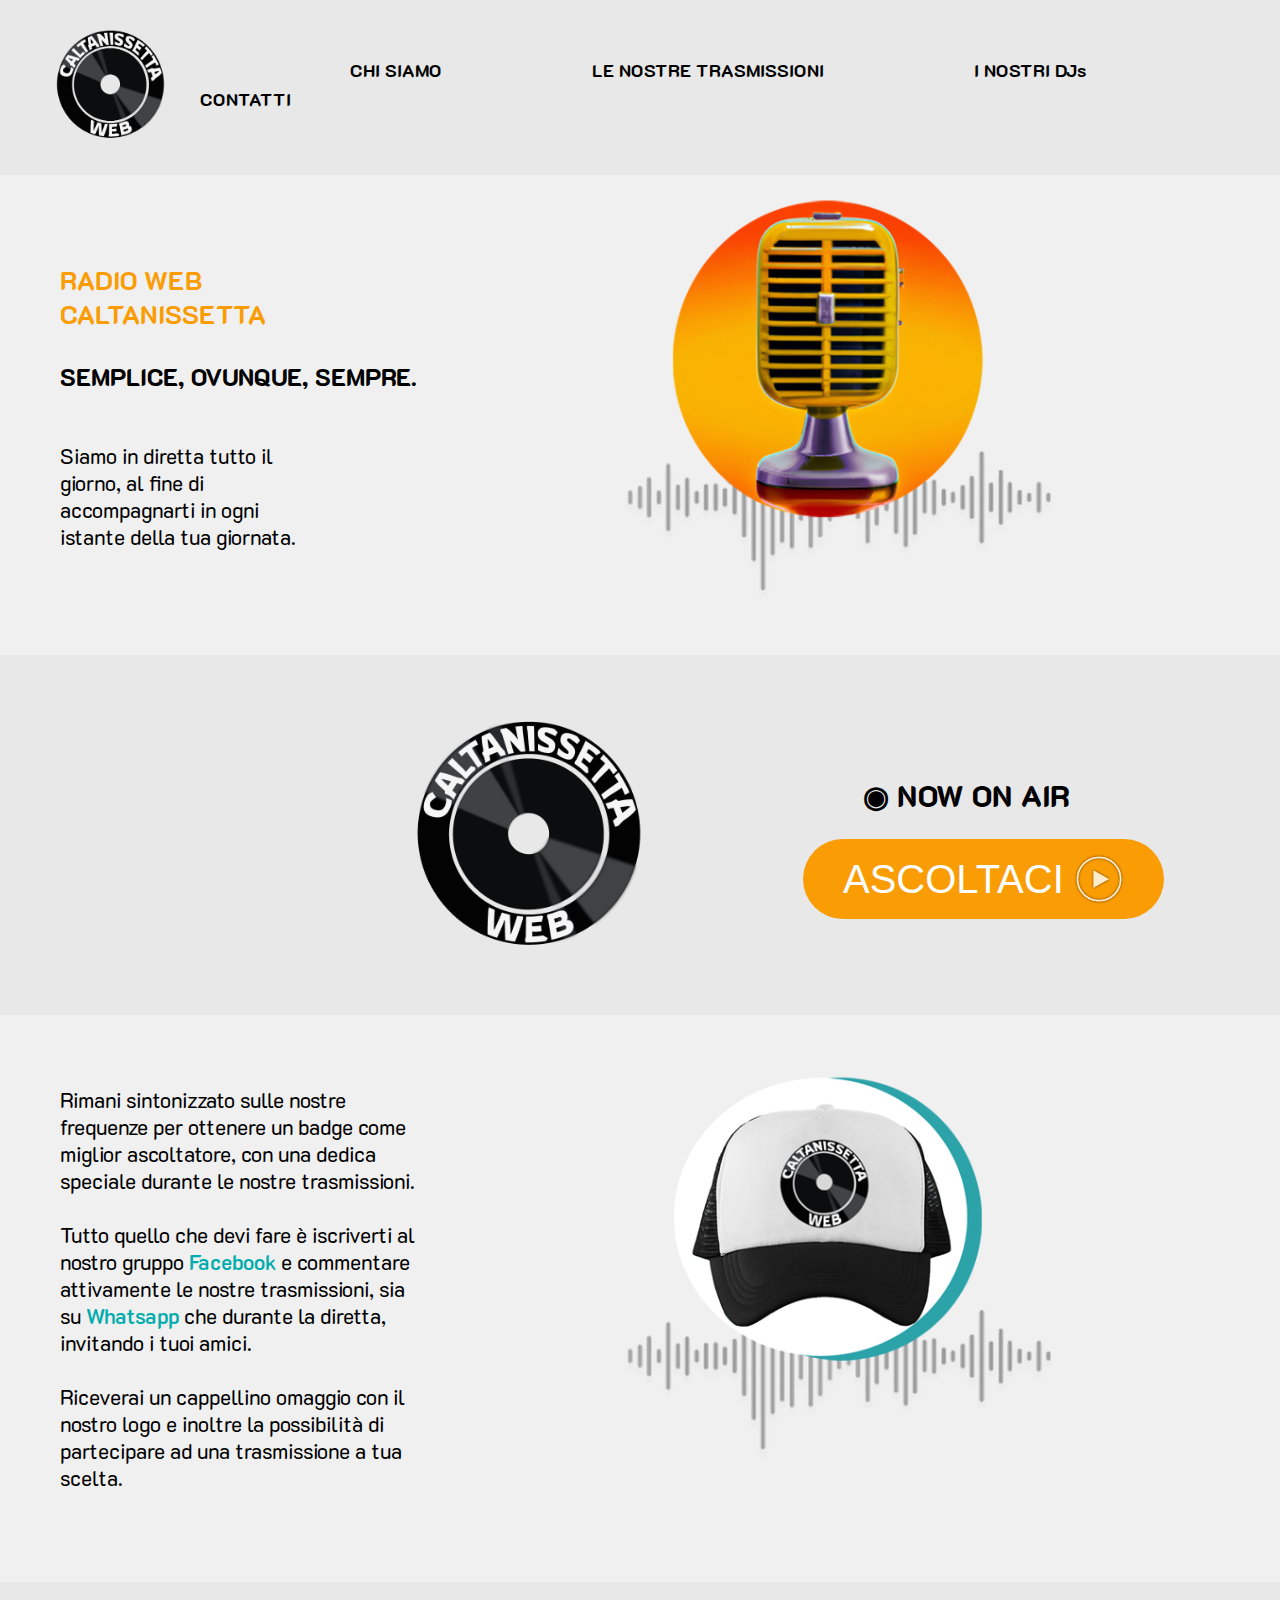
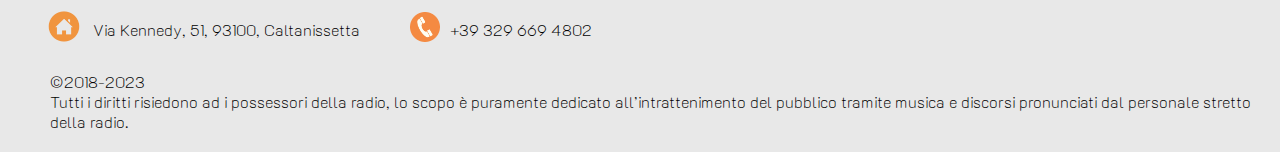
<file: index.html>
<!DOCTYPE html>
<html>
<head>
    <meta charset="UTF-8">
    <meta http-equiv="X-UA-Compatible" content="IE=edge">
    <meta name="viewport" content="width=device-width, initial-scale=1.0">
    <title>Web Radio Caltanissetta</title>
    <link rel="preconnect" href="https://fonts.googleapis.com">
<link rel="preconnect" href="https://fonts.gstatic.com" crossorigin>
<link href="https://fonts.googleapis.com/css2?family=K2D:ital,wght@0,300;0,400;0,500;0,600;0,700;0,800;1,300;1,400;1,500;1,600;1,700;1,800&display=swap" rel="stylesheet">
    <link rel="stylesheet" href="stile1.css">
    <link rel="stylesheet" href="mobile1.css">
</head>
<body>
    <header>
    <input class="checkbox" type="checkbox" name="" id="" />
        <div class="hamburger-lines">
          <span class="line line1"></span>
          <span class="line line2"></span>
          <span class="line line3"></span>
        </div>
       <nav class="nav">
        <div class="logo">
          <a href="index.html"> <img src="immagini/logo.png" width="120px">
          </div>
              <ul class="menu">
               <li>  <a href="chisiamo.html"><span class="cs"> CHI SIAMO </span>  <a href="trasmissioni.html"> <span class="lnt">LE NOSTRE TRASMISSIONI </span> <a href="inostridj.html"> <span class="ind">I NOSTRI DJs </span> <a href="contatti.html"> <span class="cn">CONTATTI </span></li> 
            </ul>
            </nav>
        </a>
    </header>
<div class="container">
    <div class="testo">
      <h2 class="titolo"> RADIO WEB CALTANISSETTA</h2>
      <h3 class="slogan">SEMPLICE, OVUNQUE, SEMPRE.</h3>
      <h4 class="slogan1">Siamo in diretta tutto il giorno, al fine di accompagnarti in ogni istante della tua giornata.</h4>
    </div>
      <img src="immagini/prova.png"  class="mic" width="580px">
     </div>
    </body>
    <main>
 <div class="box">
    <img src="immagini/logo.png" class="logo1">
        <div class="text-box">
        <h2 class="onair"> ◉ NOW ON AIR</h2>
        <a href="https://webradiocaltanissetta.mixlr.com/" style="text-decoration: none"><button class="play">
        <span class="asc">ASCOLTACI</span>
        <img src="immagini/index-media-cover-art-play-button-overlay-5.png">
     </button></a>
    </div>
          </div>
        </div>
      <div class="container2">
        <div class="testo2">
          <p>Rimani sintonizzato sulle nostre frequenze per ottenere un badge come miglior ascoltatore, con una dedica speciale durante le nostre trasmissioni.<br><br>
          Tutto quello che devi fare è iscriverti al nostro gruppo <a href="https://www.facebook.com/groups/171017256896679" style="text-decoration: none"><span class="end1"> Facebook</span></a> e commentare attivamente le nostre trasmissioni, sia su <a href="contatti.html" style="text-decoration: none"> <span class="end1">Whatsapp</span></a> che durante la diretta, invitando i tuoi amici.<br><br>
           Riceverai un cappellino omaggio con il nostro logo e inoltre la possibilità di partecipare ad una trasmissione a tua scelta.</p>
        </div>
        <img src="immagini/Cappello.png" class="cap">
      </div>
          </main>
           <footer>
            <div class="footer">
                <ul class="info">
              <span ><img src="immagini/home.png" class="home" hspace="10px"> </span> <span> <p class="via" hspace="15px"> Via Kennedy, 51, 93100, Caltanissetta</p></span> 
              <span> <img src="immagini/call.png" class=call hspace="10px"> </span> <span> <p class="cell"> +39 329 669 4802</p></span>
            </ul>
            <p class="copy">©2018-2023 <br>
                Tutti i diritti risiedono ad i possessori della radio, lo scopo è puramente dedicato all’intrattenimento del  pubblico tramite musica e discorsi pronunciati dal personale stretto della radio. </p> 
            </div>
        </footer>
       
        </html>
</file>
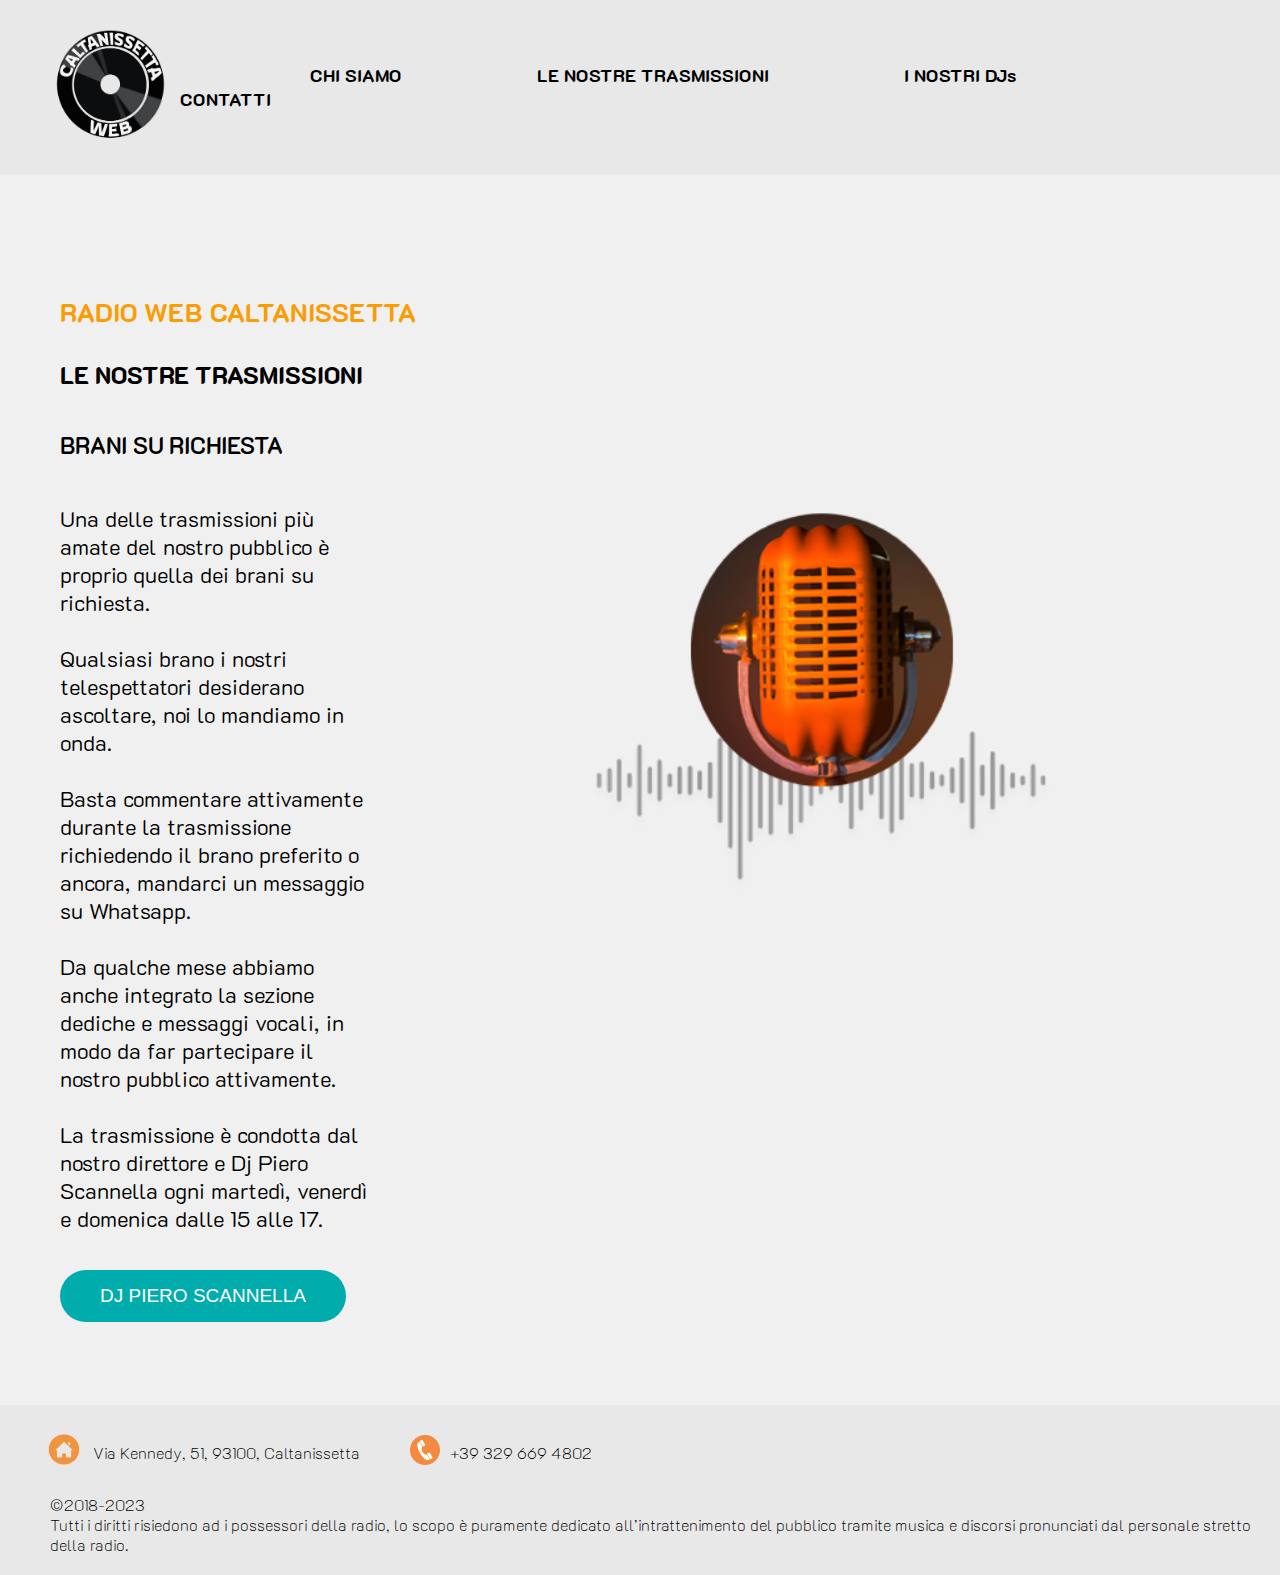
<file: brani su richiesta.html>
<!DOCTYPE html>
<html>
<head>
    <meta charset="UTF-8">
    <meta http-equiv="X-UA-Compatible" content="IE=edge">
    <meta name="viewport" content="width=device-width, initial-scale=1.0">
    <title>Brani su Richiesta</title>
    <link rel="preconnect" href="https://fonts.googleapis.com">
<link rel="preconnect" href="https://fonts.gstatic.com" crossorigin>
<link href="https://fonts.googleapis.com/css2?family=K2D:ital,wght@0,300;0,400;0,500;0,600;0,700;0,800;1,300;1,400;1,500;1,600;1,700;1,800&display=swap" rel="stylesheet">
    <link rel="stylesheet" href="stile6.css">
    <link rel="stylesheet" href="mobile6.css">
</head>
<body>
    <header>
        <input class="checkbox" type="checkbox" name="" id="" />
        <div class="hamburger-lines">
          <span class="line line1"></span>
          <span class="line line2"></span>
          <span class="line line3"></span>
        </div>
        <nav class="nav">
            <div class="logo">
                <a href="index.html"> <img src="immagini/logo.png" width="120px">
                </div>
              <ul class="menu">
               <li>  <a href="chisiamo.html"><span class="cs"> CHI SIAMO </span>  <a href="trasmissioni.html"> <span class="lnt">LE NOSTRE TRASMISSIONI </span> <a href="inostridj.html"> <span class="ind">I NOSTRI DJs </span> <a href="contatti.html"> <span class="cn">CONTATTI </span></li> 
            </ul>
            </nav>
        </a>
    </header>
    <h1 class="titolo"> RADIO WEB CALTANISSETTA </h1>
    <h2 class="brani"> LE NOSTRE TRASMISSIONI</h2>
    <main>
        <h3 class="title"> BRANI SU RICHIESTA</h3>
        <div class="container"> 
            <p class="p1"><span > Una delle trasmissioni più amate del nostro pubblico è proprio quella dei brani su richiesta. <br> <br>
          Qualsiasi brano i nostri telespettatori desiderano ascoltare, noi lo  mandiamo in onda. <br> <br>Basta commentare attivamente durante la trasmissione richiedendo il brano preferito o ancora, mandarci un messaggio su Whatsapp.<br> <br> Da qualche mese abbiamo anche integrato la sezione dediche e messaggi vocali, in modo da far partecipare il nostro pubblico attivamente. <br><br> La trasmissione è condotta dal nostro direttore e Dj Piero Scannella ogni martedì, venerdì e domenica dalle 15 alle 17.</p></span>
        <span><img src="immagini/Hit_del_momento.png" width="500px" class="img"> </span>
        </div>
        <a href="Piero.html"style="text-decoration: none">
        <button class="piero" > DJ PIERO SCANNELLA</button></a>
</main>
</body>
<footer>
    <div class="footer">
        <ul class="info">
      <span ><img src="immagini/home.png" class="home" hspace="10px"> </span> <span> <p class="via" hspace="15px"> Via Kennedy, 51, 93100, Caltanissetta</p></span> 
      <span> <img src="immagini/call.png" class=call hspace="10px"> </span> <span> <p class="cell"> +39 329 669 4802</p></span>
    </ul>
    <p class="copy">©2018-2023 <br>
        Tutti i diritti risiedono ad i possessori della radio, lo scopo è puramente dedicato all’intrattenimento del  pubblico tramite musica e discorsi pronunciati dal personale stretto della radio. </p> 
    </div>
</footer>

</html>
</file>
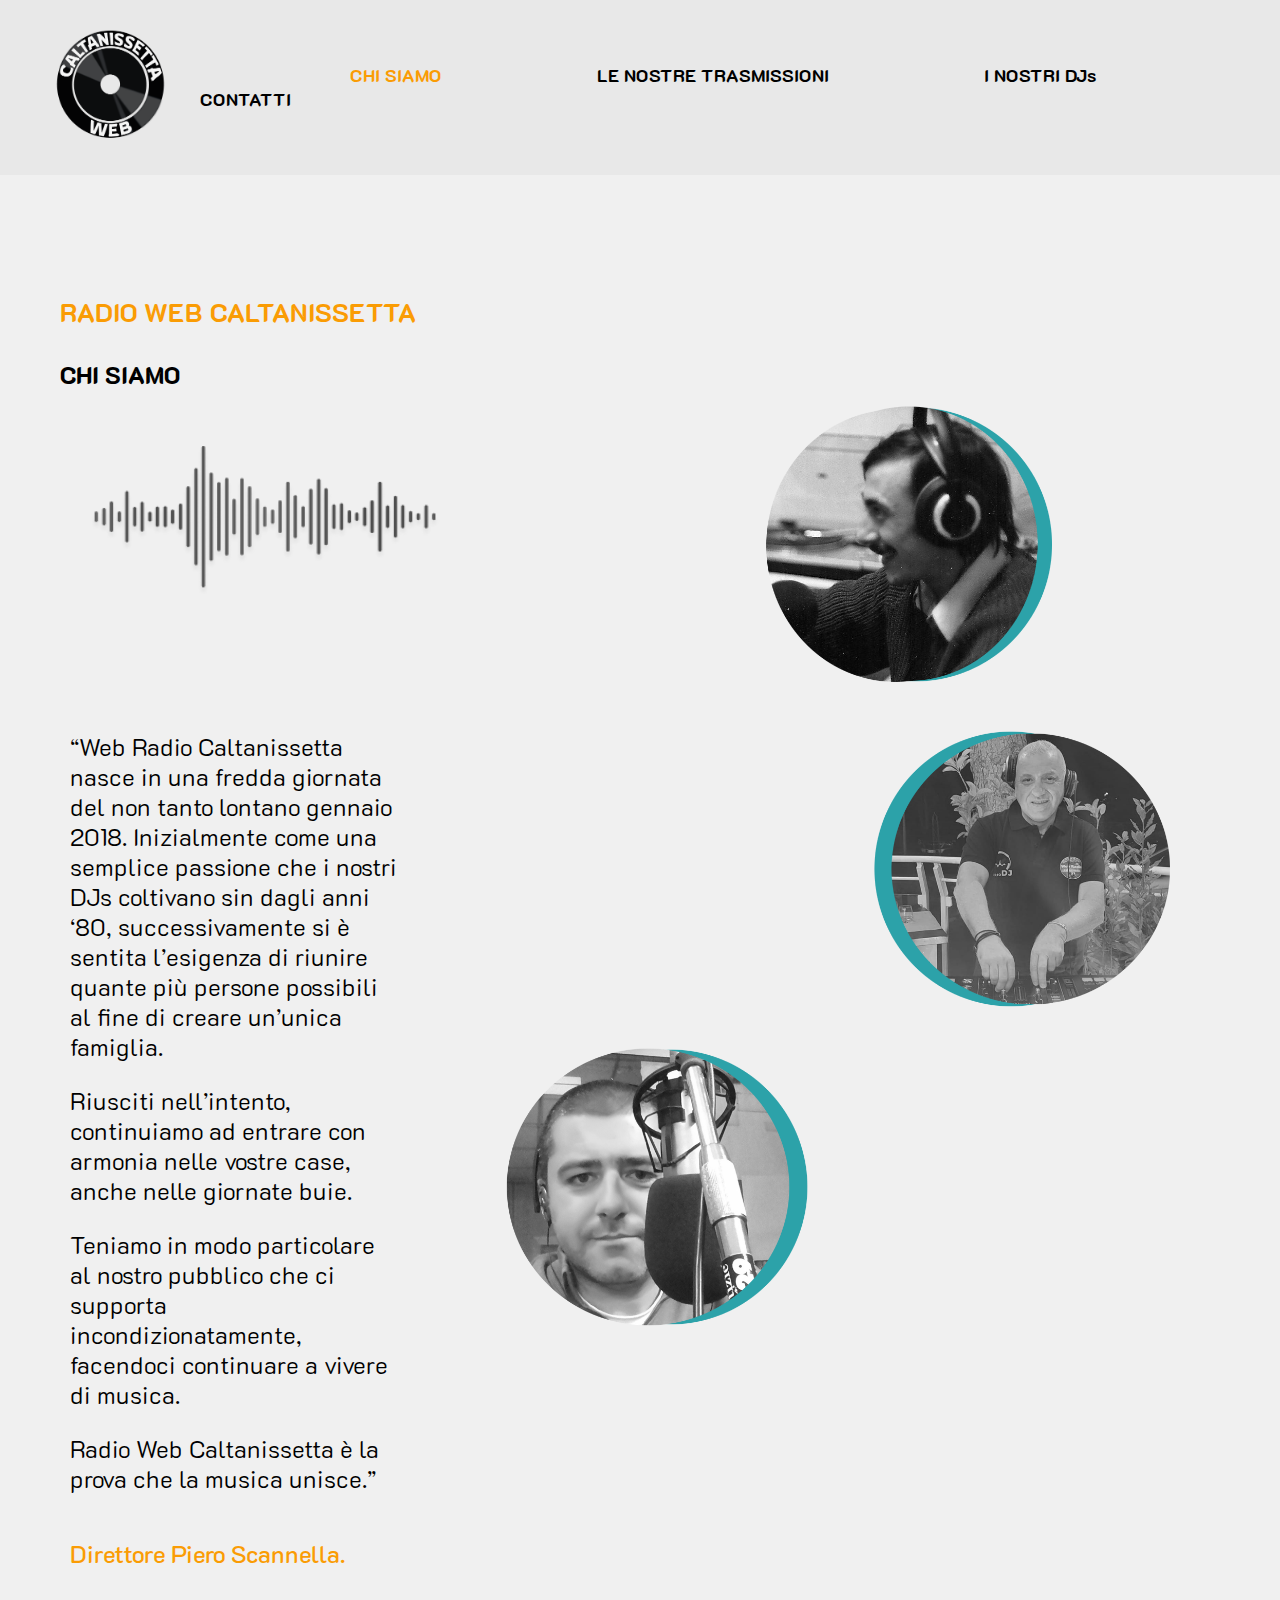
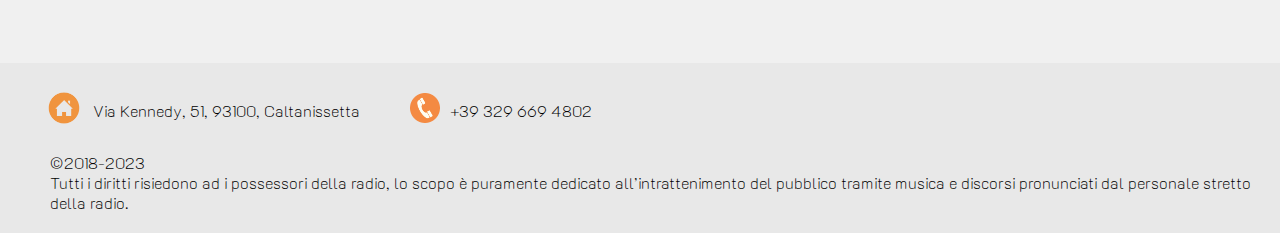
<file: chisiamo.html>
<!DOCTYPE html>
<html>
<head>
    <meta charset="UTF-8">
    <meta http-equiv="X-UA-Compatible" content="IE=edge">
    <meta name="viewport" content="width=device-width, initial-scale=1.0">
    <title>Chi siamo</title>
    <link rel="preconnect" href="https://fonts.googleapis.com">
<link rel="preconnect" href="https://fonts.gstatic.com" crossorigin>
<link href="https://fonts.googleapis.com/css2?family=K2D:ital,wght@0,300;0,400;0,500;0,600;0,700;0,800;1,300;1,400;1,500;1,600;1,700;1,800&display=swap" rel="stylesheet">
    <link rel="stylesheet" href="stile2.css">
    <link rel="stylesheet" href="mobile2.css">
</head>
<body>
    <header>
      <input class="checkbox" type="checkbox" name="" id="" />
      <div class="hamburger-lines">
        <span class="line line1"></span>
        <span class="line line2"></span>
        <span class="line line3"></span>
      </div>
        <nav class="nav">
            <div class="logo">
                <a href="index.html"> <img src="immagini/logo.png" width="120px">
                </div>
              <ul class="menu">
               <li>  <a href="chisiamo.html"><span class="cs"  style="color:#FA9C04;"> CHI SIAMO </span>  <a href="trasmissioni.html"> <span class="lnt">LE NOSTRE TRASMISSIONI </span> <a href="inostridj.html"> <span class="ind">I NOSTRI DJs </span> <a href="contatti.html"> <span class="cn">CONTATTI </span></li> 
            </ul>
            </nav>
        </a>
    </header>
    <p class="titolo"> RADIO WEB CALTANISSETTA</p>
    <h1 class="chi"> CHI SIAMO </h1>
    <div class=start>
    <img src="immagini/frequenze.png" class="freq" width="350" height="150px">
    <img src="immagini/Chi siamo_1.png" class="f1"width="330px" >
</div>
    <main>
        <div class="box">
            <div class="desc">
              <p>“Web Radio Caltanissetta nasce in una fredda giornata del non tanto lontano  gennaio 2018. Inizialmente come una semplice passione che i nostri  DJs coltivano sin dagli anni ‘80, successivamente si è sentita  l’esigenza di riunire quante più persone possibili al fine di creare  un’unica famiglia.</p>
              <p class="n2"> Riusciti nell’intento, continuiamo ad entrare con armonia nelle vostre case, anche nelle giornate buie.</p>
              <p class="n3">Teniamo in modo particolare al nostro pubblico che ci supporta incondizionatamente, facendoci continuare a vivere di musica.</p>
              <p cass="n4"> Radio Web Caltanissetta è la prova che la musica unisce.”</p> 
              <p class="dr"> Direttore Piero Scannella.</p>
            </div>
            <div class="pic">
              <div class="pic1">
                <img src="immagini/Chi siamo_2.png" alt="Prima Foto" width="330">
              </div>
              <div class="pic2">
                <img src="immagini/Chi siamo_3.png" alt="Seconda Foto" width="330">
              </div>
            </div>
          </div>
         </main>
</body>
<footer>
    <div class="footer">
        <ul class="info">
      <span ><img src="immagini/home.png" class="home" hspace="10px"> </span> <span> <p class="via" hspace="15px"> Via Kennedy, 51, 93100, Caltanissetta</p></span> 
      <span> <img src="immagini/call.png" class=call hspace="10px"> </span> <span> <p class="cell"> +39 329 669 4802</p></span>
    </ul>
    <p class="copy">©2018-2023 <br>
        Tutti i diritti risiedono ad i possessori della radio, lo scopo è puramente dedicato all’intrattenimento del  pubblico tramite musica e discorsi pronunciati dal personale stretto della radio. </p> 
    </div>
</footer>

</html>
</file>
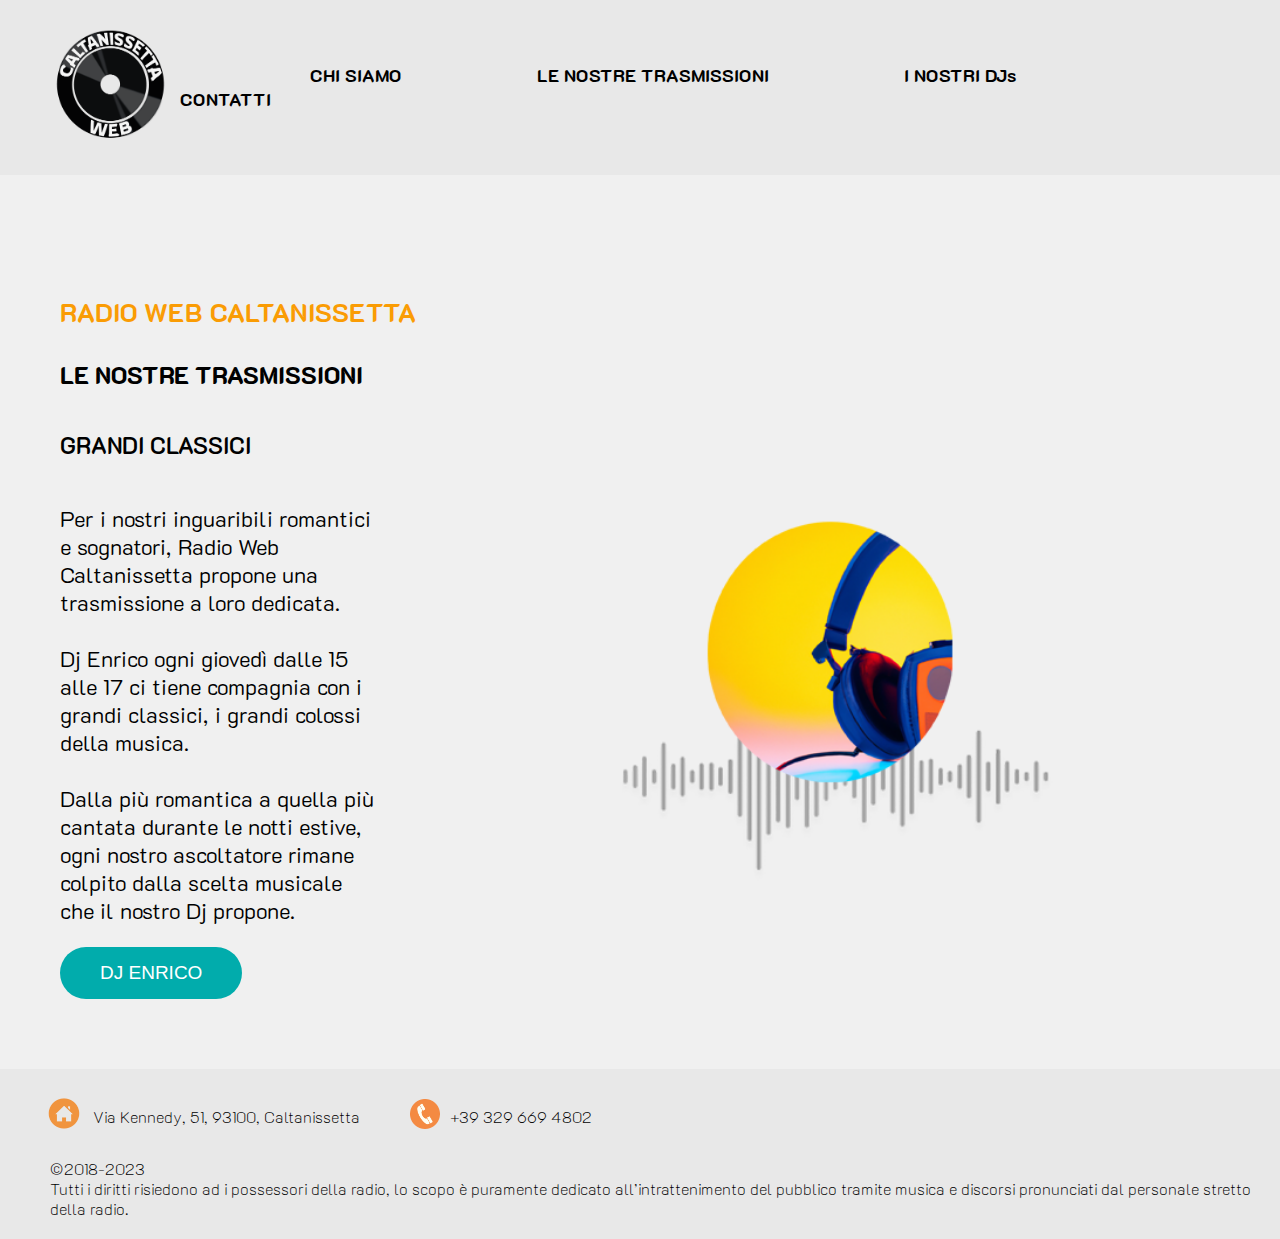
<file: classici.html>
<!DOCTYPE html>
<html>
<head>
    <meta charset="UTF-8">
    <meta http-equiv="X-UA-Compatible" content="IE=edge">
    <meta name="viewport" content="width=device-width, initial-scale=1.0">
    <title>Grandi Classici</title>
    <link rel="preconnect" href="https://fonts.googleapis.com">
<link rel="preconnect" href="https://fonts.gstatic.com" crossorigin>
<link href="https://fonts.googleapis.com/css2?family=K2D:ital,wght@0,300;0,400;0,500;0,600;0,700;0,800;1,300;1,400;1,500;1,600;1,700;1,800&display=swap" rel="stylesheet">
    <link rel="stylesheet" href="stile11.css">
    <link rel="stylesheet" href="mobile11.css">
</head>
<body>
    <header>
        <input class="checkbox" type="checkbox" name="" id="" />
        <div class="hamburger-lines">
          <span class="line line1"></span>
          <span class="line line2"></span>
          <span class="line line3"></span>
        </div>
        <nav class="nav">
            <div class="logo">
                <a href="index.html"> <img src="immagini/logo.png" width="120px">
                </div>
              <ul class="menu">
               <li>  <a href="chisiamo.html"><span class="cs"> CHI SIAMO </span>  <a href="trasmissioni.html"> <span class="lnt">LE NOSTRE TRASMISSIONI </span> <a href="inostridj.html"> <span class="ind">I NOSTRI DJs </span> <a href="contatti.html"> <span class="cn">CONTATTI </span></li> 
            </ul>
            </nav>
        </a>
    </header>
    <h1 class="titolo"> RADIO WEB CALTANISSETTA </h1>
    <h2 class="brani"> LE NOSTRE TRASMISSIONI</h2>
    <main>
        <h3 class="title"> GRANDI CLASSICI</h3>
        <div class="container"> 
            <p class="p1"><span > Per i nostri inguaribili romantici e sognatori, Radio Web Caltanissetta propone una trasmissione a loro dedicata.<br> <br>
                Dj Enrico ogni giovedì dalle 15 alle 17 ci tiene compagnia con i grandi classici, i grandi colossi della musica.<br> <br>
                Dalla più romantica a quella più cantata durante le notti estive, ogni nostro ascoltatore rimane colpito dalla scelta musicale che il nostro Dj propone.</p></span>
         <span><img src="immagini/Grandi_classici.png" width="500px" class="img"></span>
        </div>
        <a href="Enrico.html"style="text-decoration: none">
        <button class="enrico" > DJ ENRICO</button></a>
</main>
</body>
<footer>
    <div class="footer">
        <ul class="info">
      <span ><img src="immagini/home.png" class="home" hspace="10px"> </span> <span> <p class="via" hspace="15px"> Via Kennedy, 51, 93100, Caltanissetta</p></span> 
      <span> <img src="immagini/call.png" class=call hspace="10px"> </span> <span> <p class="cell"> +39 329 669 4802</p></span>
    </ul>
    <p class="copy">©2018-2023 <br>
        Tutti i diritti risiedono ad i possessori della radio, lo scopo è puramente dedicato all’intrattenimento del  pubblico tramite musica e discorsi pronunciati dal personale stretto della radio. </p> 
    </div>
</footer>

</html>
</file>
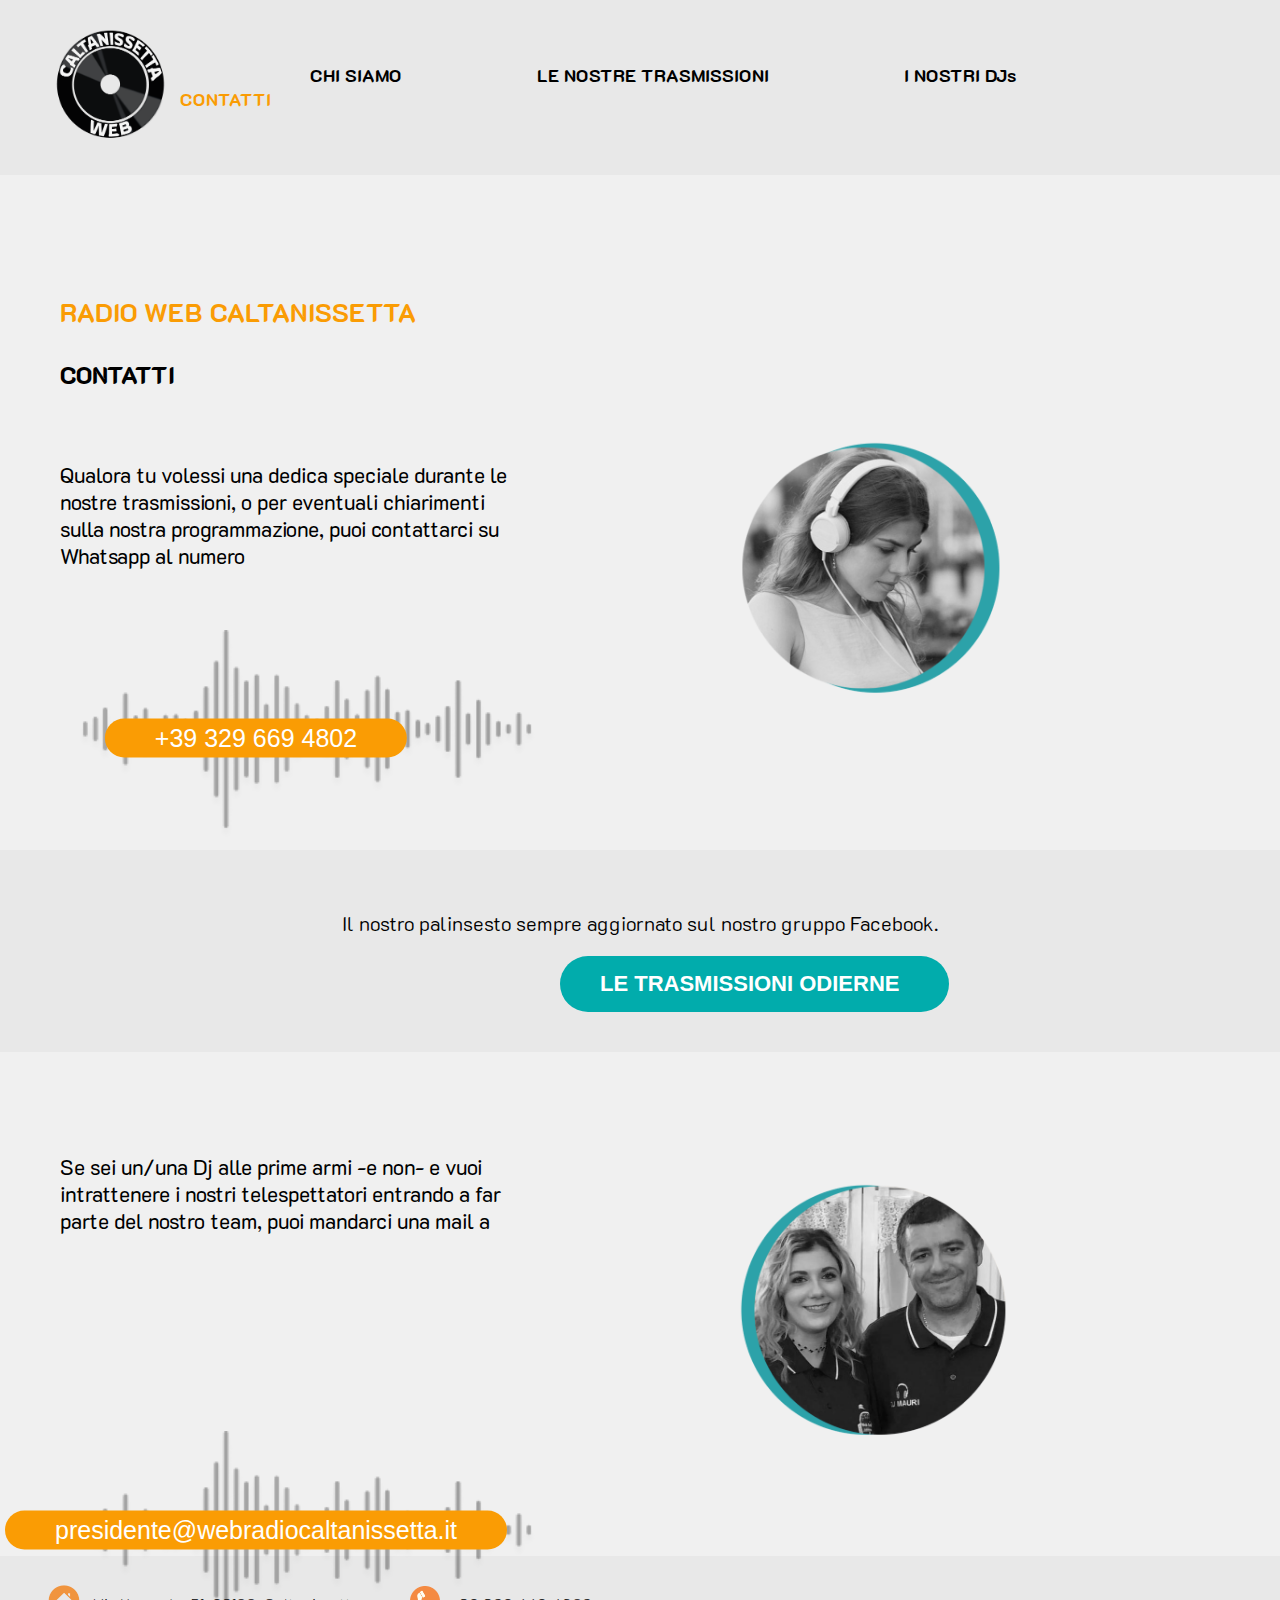
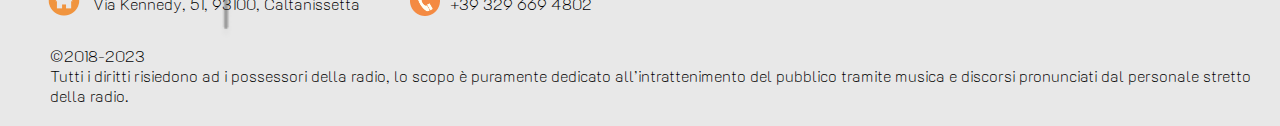
<file: contatti.html>
<!DOCTYPE html>
<html>
<head>
    <meta charset="UTF-8">
    <meta http-equiv="X-UA-Compatible" content="IE=edge">
    <meta name="viewport" content="width=device-width, initial-scale=1.0">
    <title>Contatti</title>
    <link rel="preconnect" href="https://fonts.googleapis.com">
<link rel="preconnect" href="https://fonts.gstatic.com" crossorigin>
<link href="https://fonts.googleapis.com/css2?family=K2D:ital,wght@0,300;0,400;0,500;0,600;0,700;0,800;1,300;1,400;1,500;1,600;1,700;1,800&display=swap" rel="stylesheet">
    <link rel="stylesheet" href="stile5.css">
    <link rel="stylesheet" href="mobile5.css">
</head>
<body>
    <header>
        <input class="checkbox" type="checkbox" name="" id="" />
        <div class="hamburger-lines">
          <span class="line line1"></span>
          <span class="line line2"></span>
          <span class="line line3"></span>
        </div>
        <nav class="nav">
            <div class="logo">
                <a href="index.html"> <img src="immagini/logo.png" width="120px">
                </div>
              <ul class="menu">
               <li>  <a href="chisiamo.html"><span class="cs"> CHI SIAMO </span>  <a href="trasmissioni.html"> <span class="lnt">LE NOSTRE TRASMISSIONI </span> <a href="inostridj.html"> <span class="ind">I NOSTRI DJs </span> <a href="contatti.html" style="color: #FA9C04"; > <span class="cn" >CONTATTI </span></li> 
            </ul>
            </nav>
        </a>
    </header>
    <h1 class="titolo"> RADIO WEB CALTANISSETTA </h1>
    <h2 class="cont"> CONTATTI</h2>
    <main>
        <div class="Iclass">
            <div class="paragrafo">
                <p>Qualora tu volessi una dedica speciale durante le nostre  trasmissioni, o per eventuali chiarimenti sulla  nostra  programmazione, puoi contattarci su Whatsapp al numero </p>
            </div>
            <div class="pic1">
                <img src="immagini/Contatti_1.png" width="300px">
            </div>
        </div>
        <div class="IIclass">
            <img class="freq" src="immagini/frequenze.png" width="460px">
            <div class="numero">
                <button class="cell1">+39 329 669 4802</button>
            </div>
        </div>
        <div class="palinsesto">
            <p class="par1"> Il nostro palinsesto sempre aggiornato sul nostro gruppo Facebook.</p>
            <button class="click"> <a href="https://www.facebook.com/groups/171017256896679" style="text-decoration: none"> 
                <span>LE TRASMISSIONI ODIERNE</span>
             </button></a>
            </div>
        </div>
    <div class="IIclass">
        <div class="IIparagrafo">
            <p> Se sei un/una Dj alle prime armi -e non- e vuoi intrattenere i nostri telespettatori entrando a far parte del nostro team, puoi mandarci una mail a  </p>
        </div>
        <div class="pic2">
            <img src="immagini/Contatti_2.png" width="300px">
        </div>
    </div>
    <div class="IIIclass">
        <img class="freq1" src="immagini/frequenze.png" width="460px">
        <div class="contact">
            <button class="mail">presidente@webradiocaltanissetta.it</button>
        </div>
    </div>
    </main>
    </body>
    <footer>
        <div class="footer">
            <ul class="info">
          <span ><img src="immagini/home.png" class="home" hspace="10px"> </span> <span> <p class="via" hspace="15px"> Via Kennedy, 51, 93100, Caltanissetta</p></span> 
          <span> <img src="immagini/call.png" class=call hspace="10px"> </span> <span> <p class="cell"> +39 329 669 4802</p></span>
        </ul>
        <p class="copy">©2018-2023 <br>
            Tutti i diritti risiedono ad i possessori della radio, lo scopo è puramente dedicato all’intrattenimento del  pubblico tramite musica e discorsi pronunciati dal personale stretto della radio. </p> 
        </div>
    </footer>
    
    
</htm>
</file>
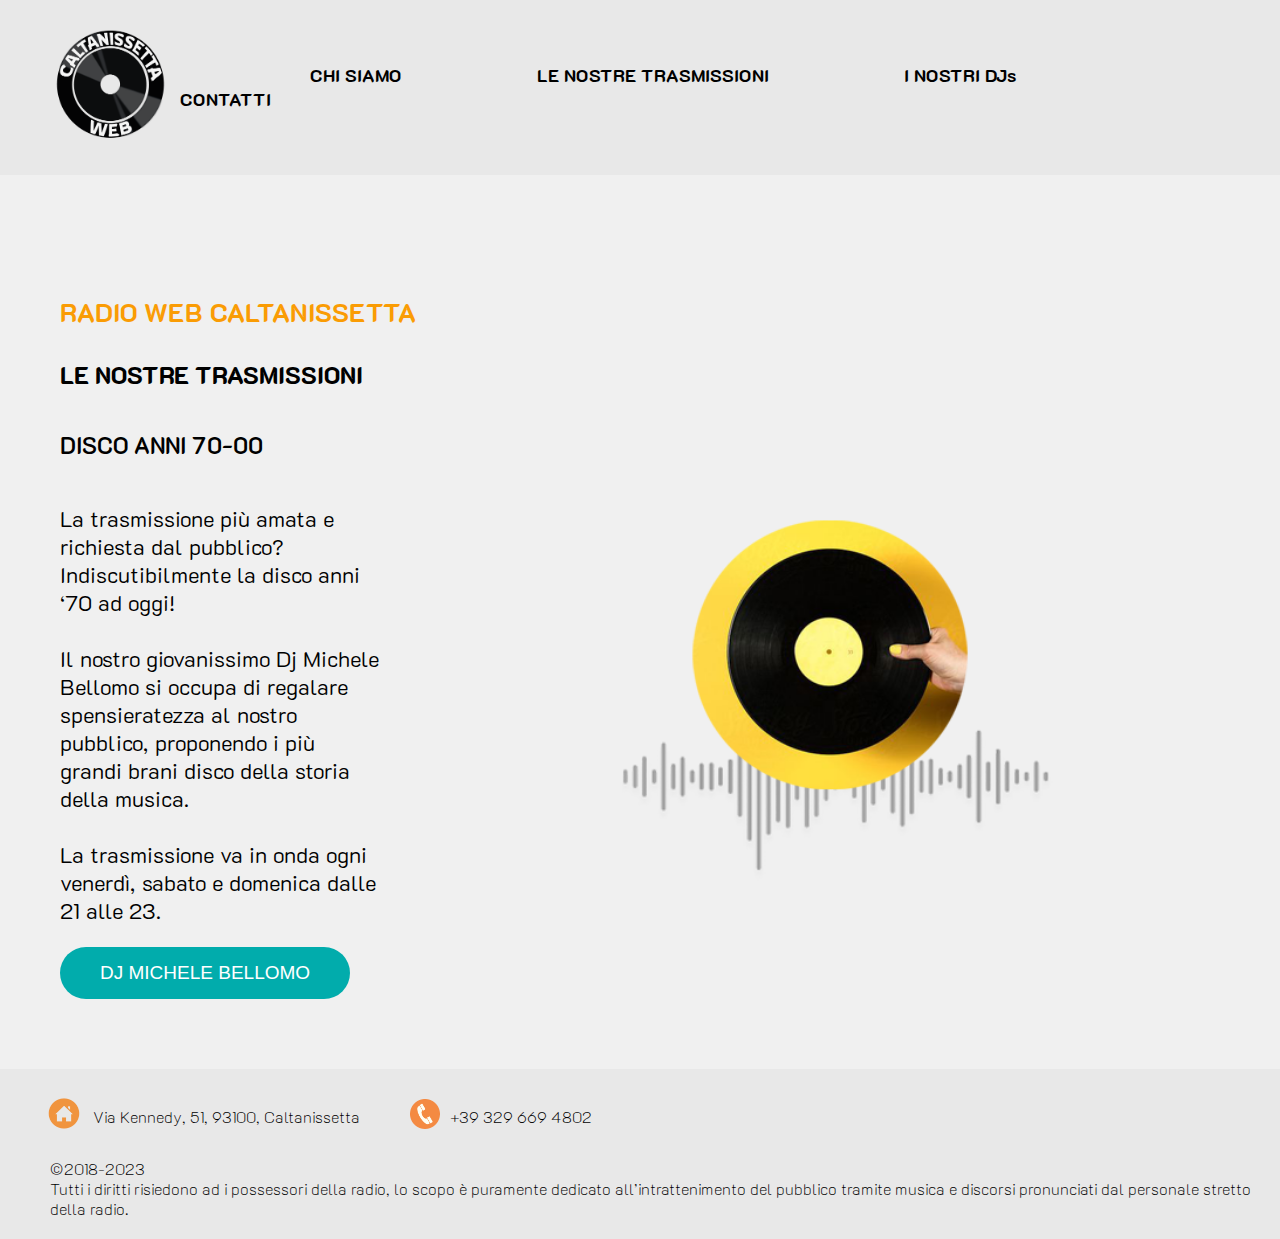
<file: disco.html>
<!DOCTYPE html>
<html>
<head>
    <meta charset="UTF-8">
    <meta http-equiv="X-UA-Compatible" content="IE=edge">
    <meta name="viewport" content="width=device-width, initial-scale=1.0">
    <title>Disco anni 70-00</title>
    <link rel="preconnect" href="https://fonts.googleapis.com">
<link rel="preconnect" href="https://fonts.gstatic.com" crossorigin>
<link href="https://fonts.googleapis.com/css2?family=K2D:ital,wght@0,300;0,400;0,500;0,600;0,700;0,800;1,300;1,400;1,500;1,600;1,700;1,800&display=swap" rel="stylesheet">
    <link rel="stylesheet" href="stile10.css">
    <link rel="stylesheet" href="mobile10.css">
</head>
<body>
    <header>
        <input class="checkbox" type="checkbox" name="" id="" />
        <div class="hamburger-lines">
          <span class="line line1"></span>
          <span class="line line2"></span>
          <span class="line line3"></span>
        </div>
        <nav class="nav">
            <div class="logo">
                <a href="index.html"> <img src="immagini/logo.png" width="120px">
                </div>
              <ul class="menu">
               <li>  <a href="chisiamo.html"><span class="cs"> CHI SIAMO </span>  <a href="trasmissioni.html"> <span class="lnt">LE NOSTRE TRASMISSIONI </span> <a href="inostridj.html"> <span class="ind">I NOSTRI DJs </span> <a href="contatti.html"> <span class="cn">CONTATTI </span></li> 
            </ul>
            </nav>
        </a>
    </header>
    <h1 class="titolo"> RADIO WEB CALTANISSETTA </h1>
    <h2 class="brani"> LE NOSTRE TRASMISSIONI</h2>
    <main>
        <h3 class="title"> DISCO ANNI 70-00</h3>
        <div class="container"> 
            <p class="p1"><span > La trasmissione più amata e richiesta dal pubblico? Indiscutibilmente la disco anni ‘70 ad oggi!<br> <br>
                Il nostro giovanissimo Dj Michele Bellomo si occupa di regalare spensieratezza al nostro pubblico, proponendo i più grandi brani disco della storia della musica.<br> <br>
                La trasmissione va in onda ogni venerdì, sabato e domenica dalle 21 alle 23.</p></span>
           <span><img src="immagini/Disco_anni_70_00.png" width="500px" class="img"></span>
        </div>
        <a href="Michele.html"style="text-decoration: none">
        <button class="miche" > DJ MICHELE BELLOMO</button></a>
</main>
</body>
<footer>
    <div class="footer">
        <ul class="info">
      <span ><img src="immagini/home.png" class="home" hspace="10px"> </span> <span> <p class="via" hspace="15px"> Via Kennedy, 51, 93100, Caltanissetta</p></span> 
      <span> <img src="immagini/call.png" class=call hspace="10px"> </span> <span> <p class="cell"> +39 329 669 4802</p></span>
    </ul>
    <p class="copy">©2018-2023 <br>
        Tutti i diritti risiedono ad i possessori della radio, lo scopo è puramente dedicato all’intrattenimento del  pubblico tramite musica e discorsi pronunciati dal personale stretto della radio. </p> 
    </div>
</footer>

</html>
</file>
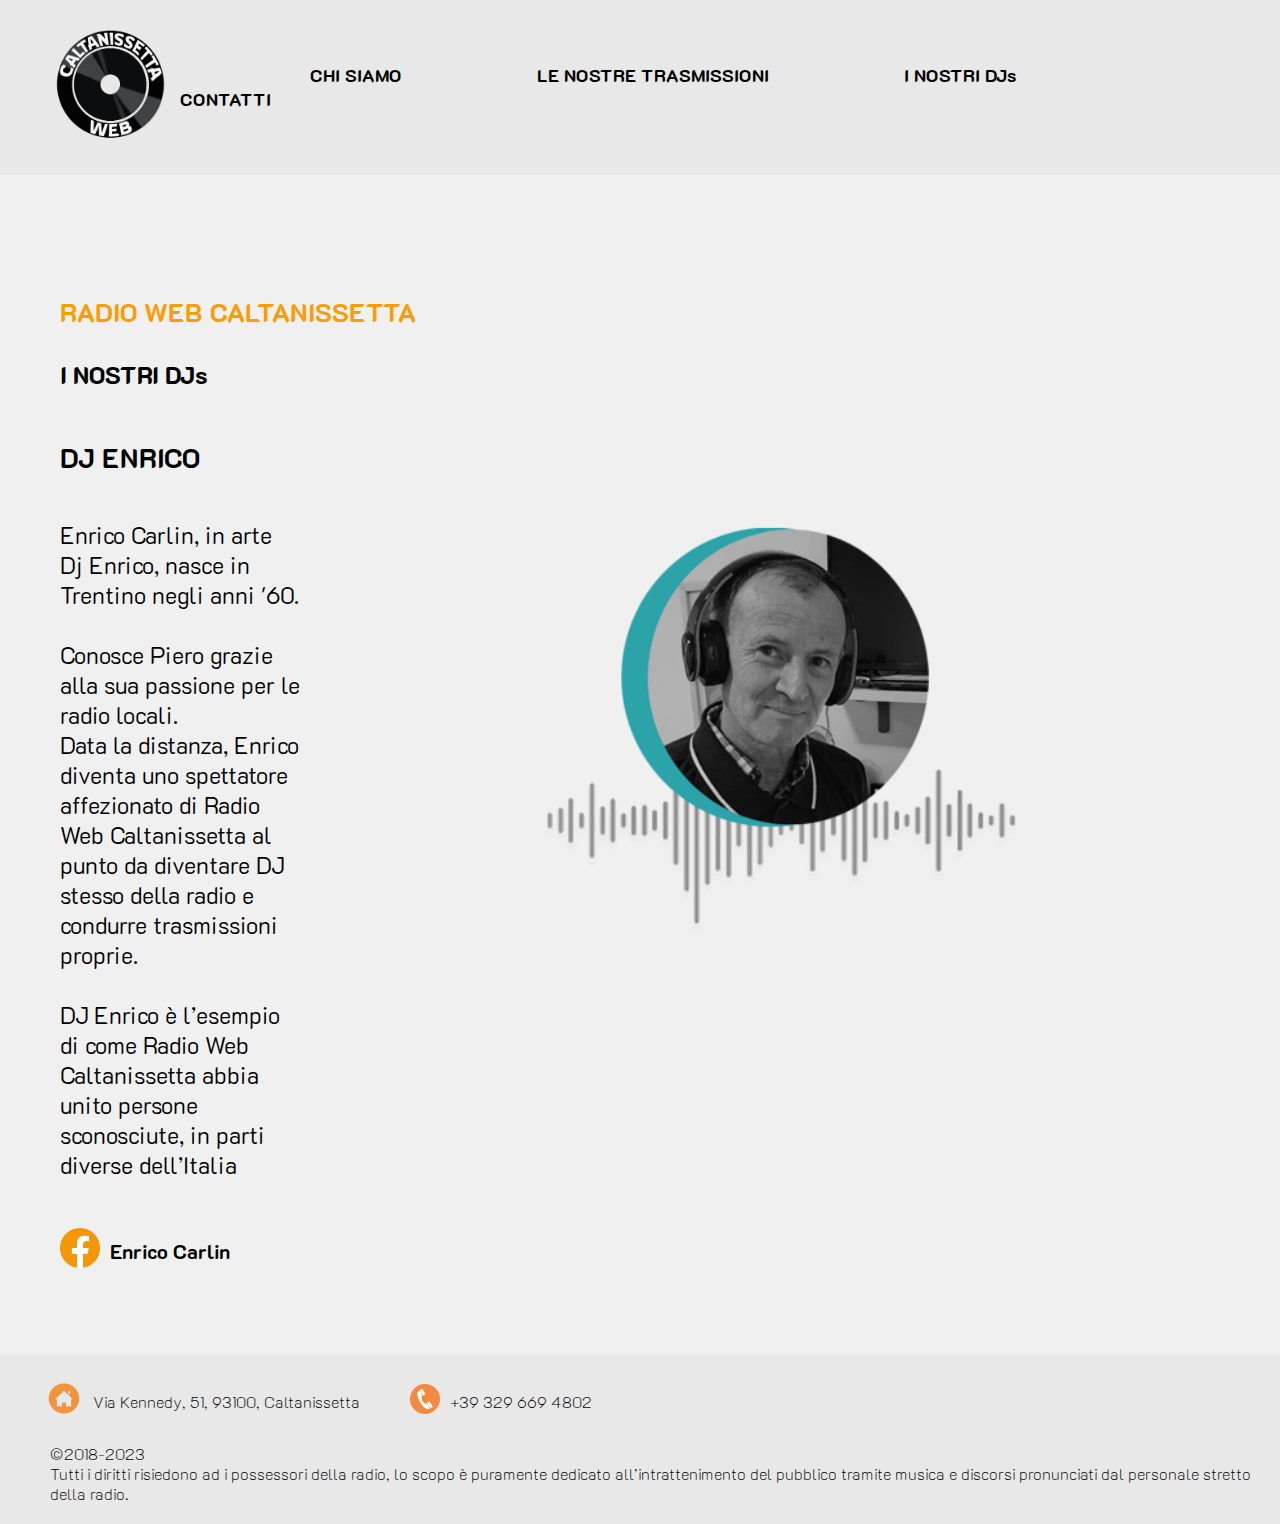
<file: Enrico.html>
<!DOCTYPE html>
<html>
<head>
    <meta charset="UTF-8">
    <meta http-equiv="X-UA-Compatible" content="IE=edge">
    <meta name="viewport" content="width=device-width, initial-scale=1.0">
    <title>DJ Enrico</title>
    <link rel="preconnect" href="https://fonts.googleapis.com">
<link rel="preconnect" href="https://fonts.gstatic.com" crossorigin>
<link href="https://fonts.googleapis.com/css2?family=K2D:ital,wght@0,300;0,400;0,500;0,600;0,700;0,800;1,300;1,400;1,500;1,600;1,700;1,800&display=swap" rel="stylesheet">
    <link rel="stylesheet" href="stile14.css">
    <link rel="stylesheet" href="mobile14.css">
</head>
<body>
    <header>
        <input class="checkbox" type="checkbox" name="" id="" />
        <div class="hamburger-lines">
          <span class="line line1"></span>
          <span class="line line2"></span>
          <span class="line line3"></span>
        </div>
        <nav class="nav">
            <div class="logo">
                <a href="index.html"> <img src="immagini/logo.png" width="120px">
                </div>
              <ul class="menu">
               <li>  <a href="chisiamo.html"><span class="cs"> CHI SIAMO </span>  <a href="trasmissioni.html"> <span class="lnt">LE NOSTRE TRASMISSIONI </span> <a href="inostridj.html"> <span class="ind">I NOSTRI DJs </span> <a href="contatti.html"> <span class="cn">CONTATTI </span></li> 
            </ul>
            </nav>
        </a>
    </header>
    <h1 class="titolo"> RADIO WEB CALTANISSETTA</h1>
    <h2 class="dj"> I NOSTRI DJs </h2>
    <main>
        <h2 class="title"> DJ ENRICO</h2>
        <div class="container"> 
            <p class="p1"><span >Enrico Carlin, in arte Dj Enrico, nasce in Trentino negli anni '60. <br> <br>
                  Conosce Piero grazie alla sua passione per le radio locali. <br>
                Data la distanza, Enrico diventa uno spettatore affezionato di Radio Web Caltanissetta al punto da diventare DJ stesso della radio e condurre trasmissioni proprie. <br> <br>
                DJ Enrico è l’esempio di come Radio Web Caltanissetta abbia unito persone sconosciute, in parti diverse dell’Italia </p></span>
          <span><img src="immagini/Dj_Enrico.png" width="550px" class="img"></span>
        </div>
        <div class="fb">
            <img src="immagini/fborange.png" class="logofb" hspace="10px">
            <p class="fb1"> Enrico Carlin</p>
        </div>
    </main>
</body>
<footer>
    <div class="footer">
        <ul class="info">
      <span ><img src="immagini/home.png" class="home" hspace="10px"> </span> <span> <p class="via" hspace="15px"> Via Kennedy, 51, 93100, Caltanissetta</p></span> 
      <span> <img src="immagini/call.png" class=call hspace="10px"> </span> <span> <p class="cell"> +39 329 669 4802</p></span>
    </ul>
    <p class="copy">©2018-2023 <br>
        Tutti i diritti risiedono ad i possessori della radio, lo scopo è puramente dedicato all’intrattenimento del  pubblico tramite musica e discorsi pronunciati dal personale stretto della radio. </p> 
    </div>
</footer>

</html>
</file>
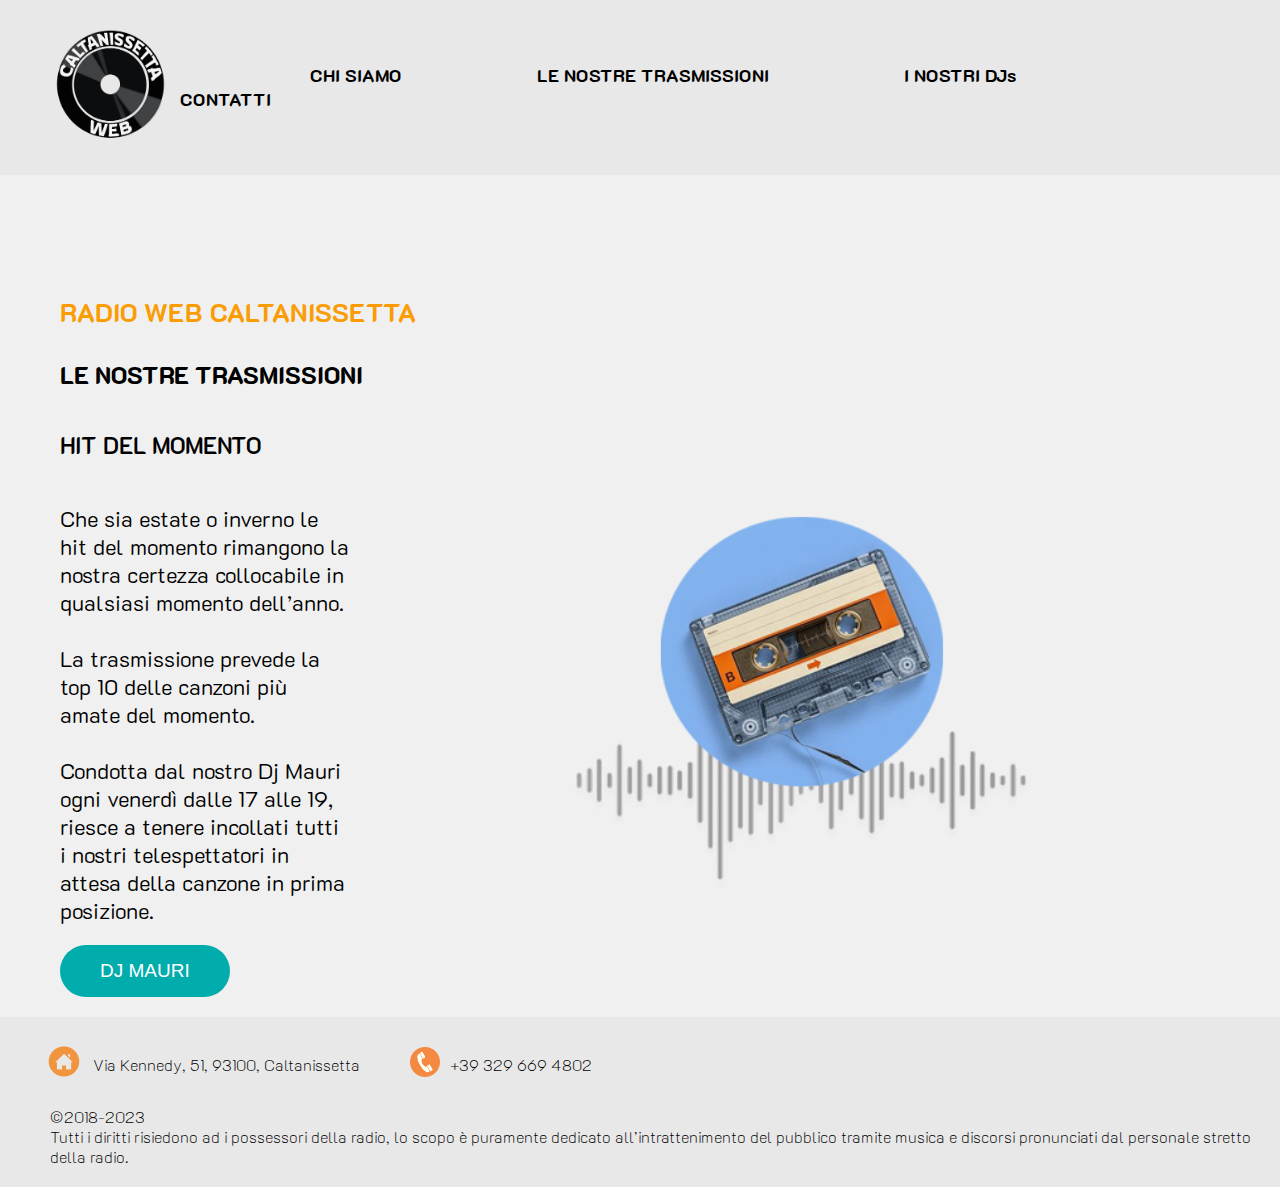
<file: hit del momento.html>
<!DOCTYPE html>
<html>
<head>
    <meta charset="UTF-8">
    <meta http-equiv="X-UA-Compatible" content="IE=edge">
    <meta name="viewport" content="width=device-width, initial-scale=1.0">
    <title>Hit Del Momento</title>
    <link rel="preconnect" href="https://fonts.googleapis.com">
<link rel="preconnect" href="https://fonts.gstatic.com" crossorigin>
<link href="https://fonts.googleapis.com/css2?family=K2D:ital,wght@0,300;0,400;0,500;0,600;0,700;0,800;1,300;1,400;1,500;1,600;1,700;1,800&display=swap" rel="stylesheet">
    <link rel="stylesheet" href="stile7.css">
    <link rel="stylesheet" href="mobile7.css">
</head>
<body>
    <header> 
         <input class="checkbox" type="checkbox" name="" id="" />
        <div class="hamburger-lines">
          <span class="line line1"></span>
          <span class="line line2"></span>
          <span class="line line3"></span>
        </div>
        <nav class="nav">
            <div class="logo">
                <a href="index.html"> <img src="immagini/logo.png" width="120px">
                </div>
              <ul class="menu">
               <li>  <a href="chisiamo.html"><span class="cs"> CHI SIAMO </span>  <a href="trasmissioni.html"> <span class="lnt">LE NOSTRE TRASMISSIONI </span> <a href="inostridj.html"> <span class="ind">I NOSTRI DJs </span> <a href="contatti.html"> <span class="cn">CONTATTI </span></li> 
            </ul>
            </nav>
        </a>
    </header>
    <h1 class="titolo"> RADIO WEB CALTANISSETTA </h1>
    <h2 class="brani"> LE NOSTRE TRASMISSIONI</h2>
    <main>
        <h3 class="title"> HIT DEL MOMENTO</h3>
        <div class="container"> 
            <p class="p1"><span >Che sia estate o inverno le hit del momento rimangono la nostra certezza collocabile in qualsiasi momento dell’anno.  <br> <br>
                La trasmissione prevede la top 10 delle canzoni più amate del momento. <br> <br>
                Condotta dal nostro Dj Mauri ogni venerdì dalle 17 alle 19, riesce a tenere incollati tutti i nostri telespettatori
                in attesa della canzone in prima posizione.</p></span>
           <span> <img src="immagini/Brani_su_richiesta.png" width="500px" class="img"></span>
        </div>
        <a href="Mauri.html"style="text-decoration: none">
        <button class="mauri" > DJ MAURI</button></a>
    </main>
</body>
<footer>
    <div class="footer">
        <ul class="info">
      <span ><img src="immagini/home.png" class="home" hspace="10px"> </span> <span> <p class="via" hspace="15px"> Via Kennedy, 51, 93100, Caltanissetta</p></span> 
      <span> <img src="immagini/call.png" class=call hspace="10px"> </span> <span> <p class="cell"> +39 329 669 4802</p></span>
    </ul>
    <p class="copy">©2018-2023 <br>
        Tutti i diritti risiedono ad i possessori della radio, lo scopo è puramente dedicato all’intrattenimento del  pubblico tramite musica e discorsi pronunciati dal personale stretto della radio. </p> 
    </div>
</footer>

</html>
</file>
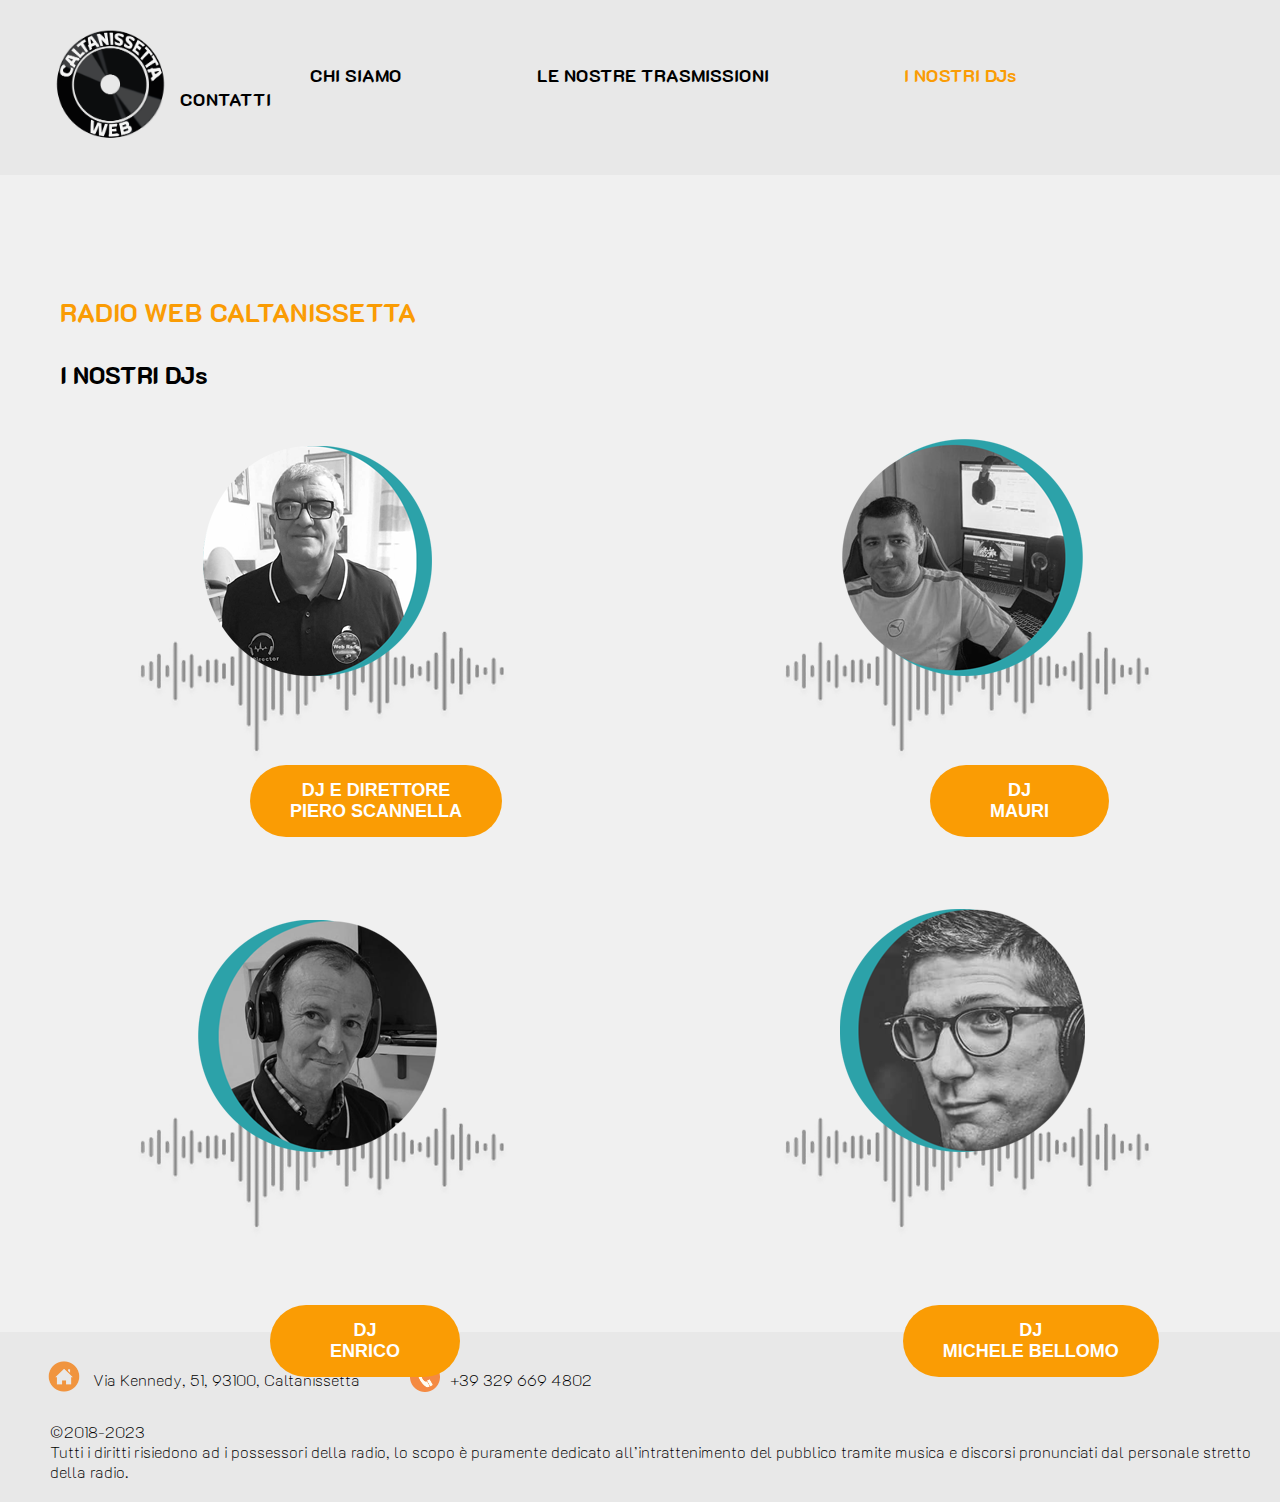
<file: inostridj.html>
<!DOCTYPE html>
<html>
<head>
    <meta charset="UTF-8">
    <meta http-equiv="X-UA-Compatible" content="IE=edge">
    <meta name="viewport" content="width=device-width, initial-scale=1.0">
    <title>I nostri DJs</title>
    <link rel="preconnect" href="https://fonts.googleapis.com">
<link rel="preconnect" href="https://fonts.gstatic.com" crossorigin>
<link href="https://fonts.googleapis.com/css2?family=K2D:ital,wght@0,300;0,400;0,500;0,600;0,700;0,800;1,300;1,400;1,500;1,600;1,700;1,800&display=swap" rel="stylesheet">
    <link rel="stylesheet" href="stile4.css">
    <link rel="stylesheet" href="mobile4.css">
</head>
<body>
    <header>
        <input class="checkbox" type="checkbox" name="" id="" />
        <div class="hamburger-lines">
          <span class="line line1"></span>
          <span class="line line2"></span>
          <span class="line line3"></span>
        </div>
        <nav class="nav">
            <div class="logo">
                <a href="index.html"> <img src="immagini/logo.png" width="120px">
                </div>
              <ul class="menu">
               <li>  <a href="chisiamo.html"><span class="cs"> CHI SIAMO </span>  <a href="trasmissioni.html"> <span class="lnt">LE NOSTRE TRASMISSIONI </span> <a href="inostridj"> <span class="ind" style="color: #FA9C04;">I NOSTRI DJs </span> <a href="contatti.html"> <span class="cn">CONTATTI </span></li> 
            </ul>
            </nav>
        </a>
    </header>
    <h1 class="titolo"> RADIO WEB CALTANISSETTA</h1>
    <h2 class="dj"> I NOSTRI DJs </h2>
   
    <main>
        <div class="griglia">
            <div class="dj1">
                <img src="immagini/Dj_Piero_Scannella.png" alt="Piero">
                <a href="Piero.html" style="text-decoration: none"> <button class="piero">DJ E DIRETTORE <br> PIERO SCANNELLA</button> </a>
            </div>
            <div class="dj2">
                <img src="immagini/Dj_Mauri.png" alt="Mauri">
                <a href="Mauri.html" style="text-decoration: none"> <button class="mauri">DJ <br> MAURI</button> </a>
            </div>
            <div class="dj3">
                <img src="immagini/Dj_Enrico.png" alt="Enrico">
               <a href="Enrico.html" style="text-decoration: none"> <button class="enrico">DJ <br> ENRICO</button> </a>
            </div>
            <div class="dj4">
                <img src="immagini/Dj_Michele_Bellomo.png" alt="Miche">
                <a href="Michele.html" style="text-decoration: none"> <button class="miche">DJ <br> MICHELE BELLOMO</button></a>
            </div>
        </div>
    </main>
</body>
<footer>
    <div class="footer">
        <ul class="info">
      <span ><img src="immagini/home.png" class="home" hspace="10px"> </span> <span> <p class="via" hspace="15px"> Via Kennedy, 51, 93100, Caltanissetta</p></span> 
      <span> <img src="immagini/call.png" class=call hspace="10px"> </span> <span> <p class="cell"> +39 329 669 4802</p></span>
    </ul>
    <p class="copy">©2018-2023 <br>
        Tutti i diritti risiedono ad i possessori della radio, lo scopo è puramente dedicato all’intrattenimento del  pubblico tramite musica e discorsi pronunciati dal personale stretto della radio. </p> 
    </div>
</footer>

</html>
</file>
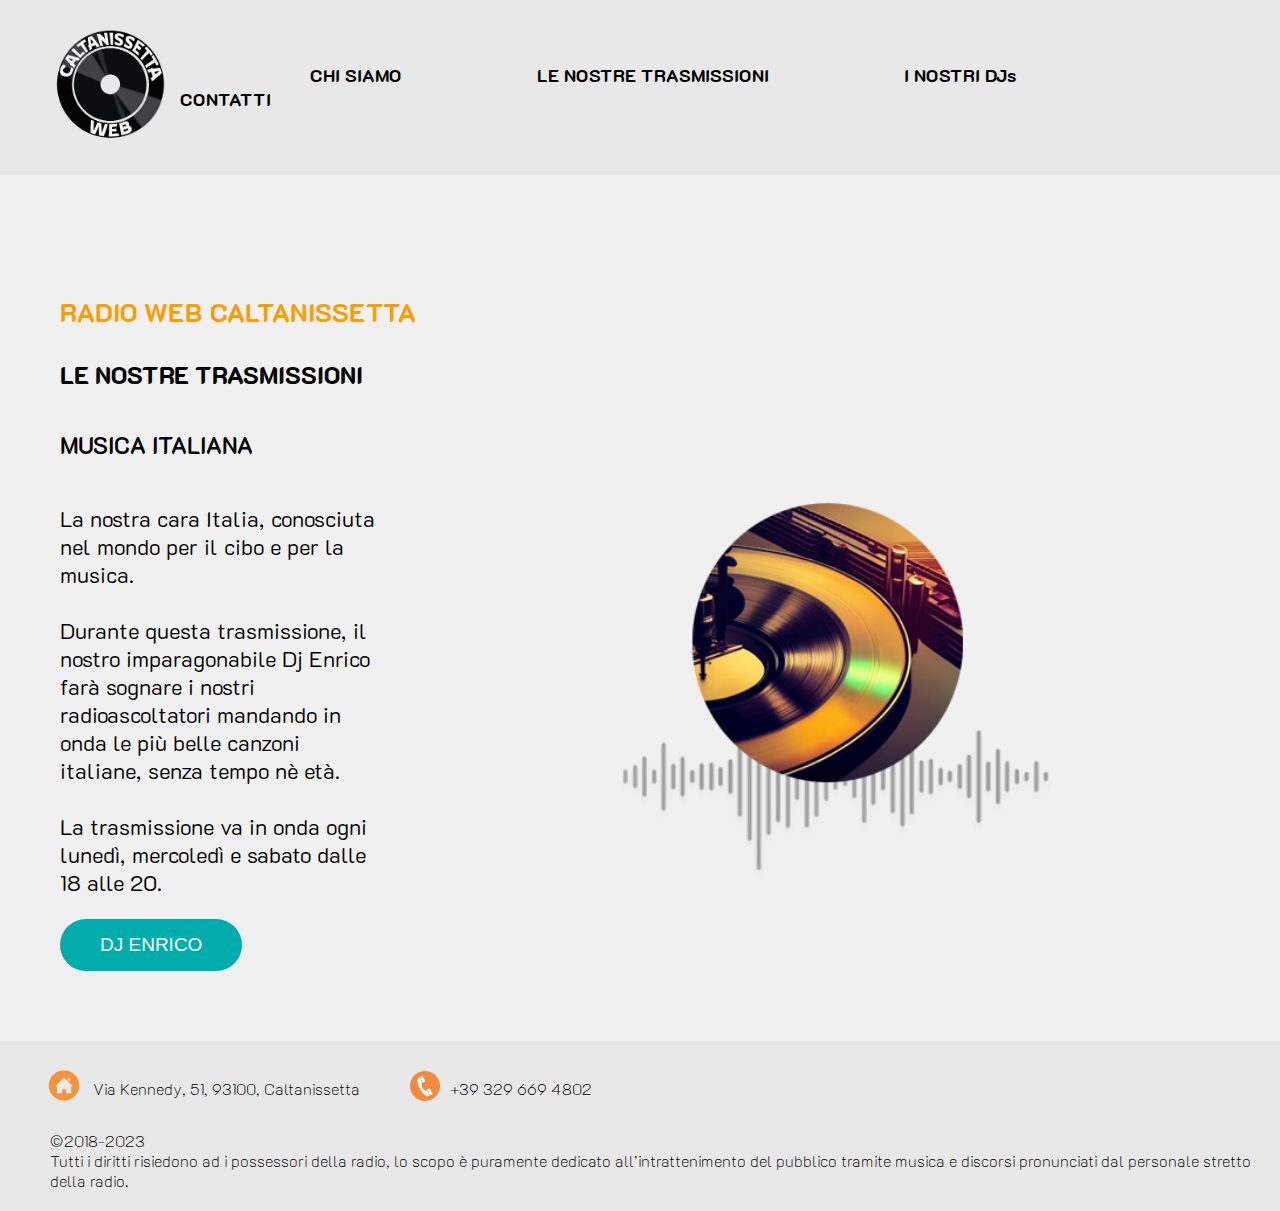
<file: italiana.html>
<!DOCTYPE html>
<html>
<head>
    <meta charset="UTF-8">
    <meta http-equiv="X-UA-Compatible" content="IE=edge">
    <meta name="viewport" content="width=device-width, initial-scale=1.0">
    <title>Musica Italiana</title>
    <link rel="preconnect" href="https://fonts.googleapis.com">
<link rel="preconnect" href="https://fonts.gstatic.com" crossorigin>
<link href="https://fonts.googleapis.com/css2?family=K2D:ital,wght@0,300;0,400;0,500;0,600;0,700;0,800;1,300;1,400;1,500;1,600;1,700;1,800&display=swap" rel="stylesheet">
    <link rel="stylesheet" href="stile9.css">
    <link rel="stylesheet" href="mobile9.css">
</head>
<body>
    <header>
        <input class="checkbox" type="checkbox" name="" id="" />
        <div class="hamburger-lines">
          <span class="line line1"></span>
          <span class="line line2"></span>
          <span class="line line3"></span>
        </div>
        <nav class="nav">
            <div class="logo">
                <a href="index.html"> <img src="immagini/logo.png" width="120px">
                </div>
              <ul class="menu">
               <li>  <a href="chisiamo.html"><span class="cs"> CHI SIAMO </span>  <a href="trasmissioni.html"> <span class="lnt">LE NOSTRE TRASMISSIONI </span> <a href="inostridj.html"> <span class="ind">I NOSTRI DJs </span> <a href="contatti.html"> <span class="cn">CONTATTI </span></li> 
            </ul>
            </nav>
        </a>
    </header>
    <h1 class="titolo"> RADIO WEB CALTANISSETTA </h1>
    <h2 class="brani"> LE NOSTRE TRASMISSIONI</h2>
    <main>
        <h3 class="title"> MUSICA ITALIANA</h3>
        <div class="container"> 
            <p class="p1"><span > La nostra cara Italia, conosciuta nel mondo per il cibo e per la musica.  <br> <br>
                Durante questa trasmissione, il nostro imparagonabile Dj Enrico farà sognare i nostri radioascoltatori mandando in onda le più belle canzoni italiane, senza tempo nè età.  <br> <br>
                La trasmissione va in onda ogni lunedì, mercoledì e sabato dalle 18 alle 20.</p></span>
           <span><img src="immagini/Musica_italiana.png" width="500px" class="img" ></span>
        </div>
        <a href="Enrico.html"style="text-decoration: none">
        <button class="enrico" > DJ ENRICO</button></a>
</main>
</body>
<footer>
    <div class="footer">
        <ul class="info">
      <span ><img src="immagini/home.png" class="home" hspace="10px"> </span> <span> <p class="via" hspace="15px"> Via Kennedy, 51, 93100, Caltanissetta</p></span> 
      <span> <img src="immagini/call.png" class=call hspace="10px"> </span> <span> <p class="cell"> +39 329 669 4802</p></span>
    </ul>
    <p class="copy">©2018-2023 <br>
        Tutti i diritti risiedono ad i possessori della radio, lo scopo è puramente dedicato all’intrattenimento del  pubblico tramite musica e discorsi pronunciati dal personale stretto della radio. </p> 
    </div>
</footer>

</html>
</file>
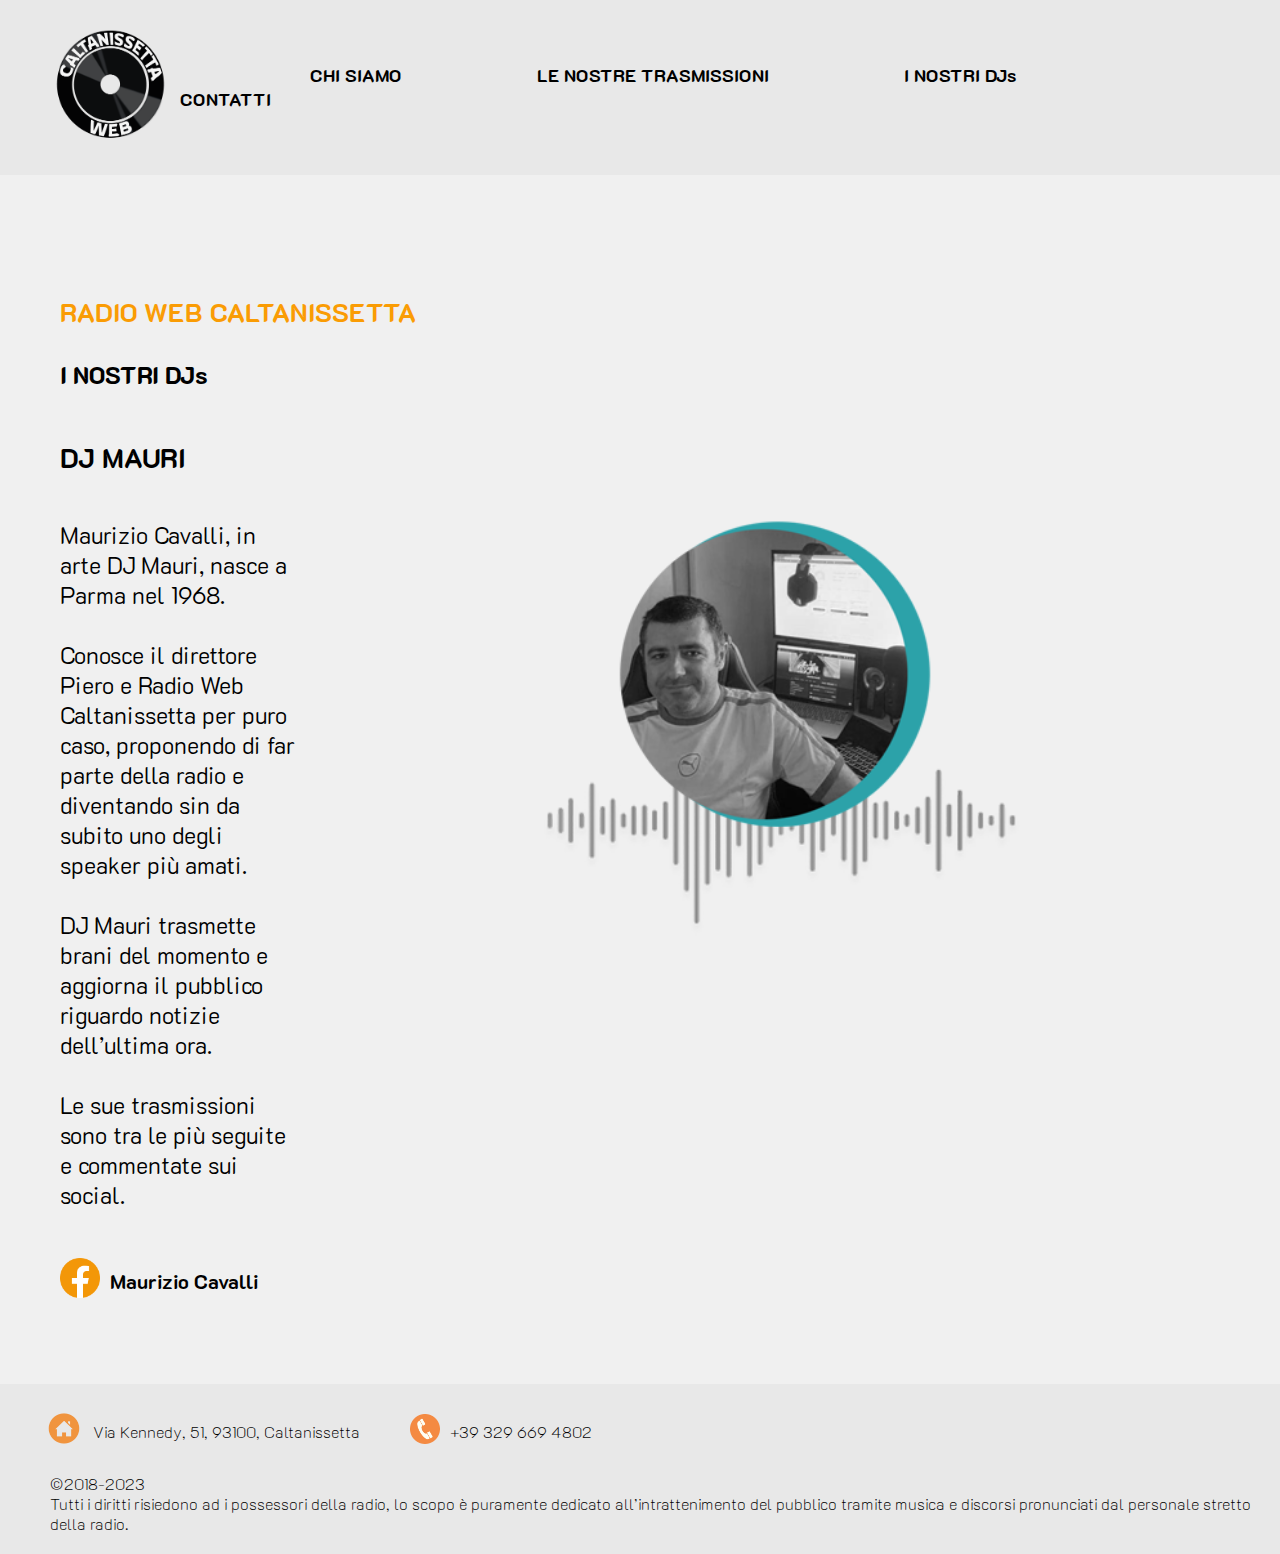
<file: Mauri.html>
<!DOCTYPE html>
<html>
<head>
    <meta charset="UTF-8">
    <meta http-equiv="X-UA-Compatible" content="IE=edge">
    <meta name="viewport" content="width=device-width, initial-scale=1.0">
    <title>DJ Mauri</title>
    <link rel="preconnect" href="https://fonts.googleapis.com">
<link rel="preconnect" href="https://fonts.gstatic.com" crossorigin>
<link href="https://fonts.googleapis.com/css2?family=K2D:ital,wght@0,300;0,400;0,500;0,600;0,700;0,800;1,300;1,400;1,500;1,600;1,700;1,800&display=swap" rel="stylesheet">
    <link rel="stylesheet" href="stile13.css">
    <link rel="stylesheet" href="mobile13.css">
</head>
<body>
    <header>
        <input class="checkbox" type="checkbox" name="" id="" />
            <div class="hamburger-lines">
              <span class="line line1"></span>
              <span class="line line2"></span>
              <span class="line line3"></span>
            </div>
        <nav class="nav">
            <div class="logo">
                <a href="index.html"> <img src="immagini/logo.png" width="120px">
                </div>
              <ul class="menu">
               <li>  <a href="chisiamo.html"><span class="cs"> CHI SIAMO </span>  <a href="trasmissioni.html"> <span class="lnt">LE NOSTRE TRASMISSIONI </span> <a href="inostridj.html"> <span class="ind">I NOSTRI DJs </span> <a href="contatti.html"> <span class="cn">CONTATTI </span></li> 
            </ul>
            </nav>
        </a>
    </header>
    <h1 class="titolo"> RADIO WEB CALTANISSETTA</h1>
    <h2 class="dj"> I NOSTRI DJs </h2>
    <main>
        <h2 class="title"> DJ MAURI</h2>
        <div class="container"> 
            <p class="p1"><span >Maurizio Cavalli, in arte DJ Mauri, nasce a Parma nel 1968. <br> <br>
                Conosce il direttore Piero e Radio Web Caltanissetta per puro caso, proponendo di far parte della radio e diventando sin da subito uno degli speaker più amati. <br> <br>
               DJ Mauri trasmette brani del momento e aggiorna il pubblico riguardo notizie dell’ultima ora. <br> <br>
             Le sue trasmissioni sono tra le più seguite e commentate sui social. </p></span>
           <span><img src="immagini/Dj_Mauri.png" width="550px" class="img"></span>
        </div>
        <div class="fb">
            <img src="immagini/fborange.png" class="logofb" hspace="10px">
            <p class="fb1"> Maurizio Cavalli</p>
        </div>
    </main>
</body>
<footer>
    <div class="footer">
        <ul class="info">
      <span ><img src="immagini/home.png" class="home" hspace="10px"> </span> <span> <p class="via" hspace="15px"> Via Kennedy, 51, 93100, Caltanissetta</p></span> 
      <span> <img src="immagini/call.png" class=call hspace="10px"> </span> <span> <p class="cell"> +39 329 669 4802</p></span>
    </ul>
    <p class="copy">©2018-2023 <br>
        Tutti i diritti risiedono ad i possessori della radio, lo scopo è puramente dedicato all’intrattenimento del  pubblico tramite musica e discorsi pronunciati dal personale stretto della radio. </p> 
    </div>
</footer>

</html>
</file>
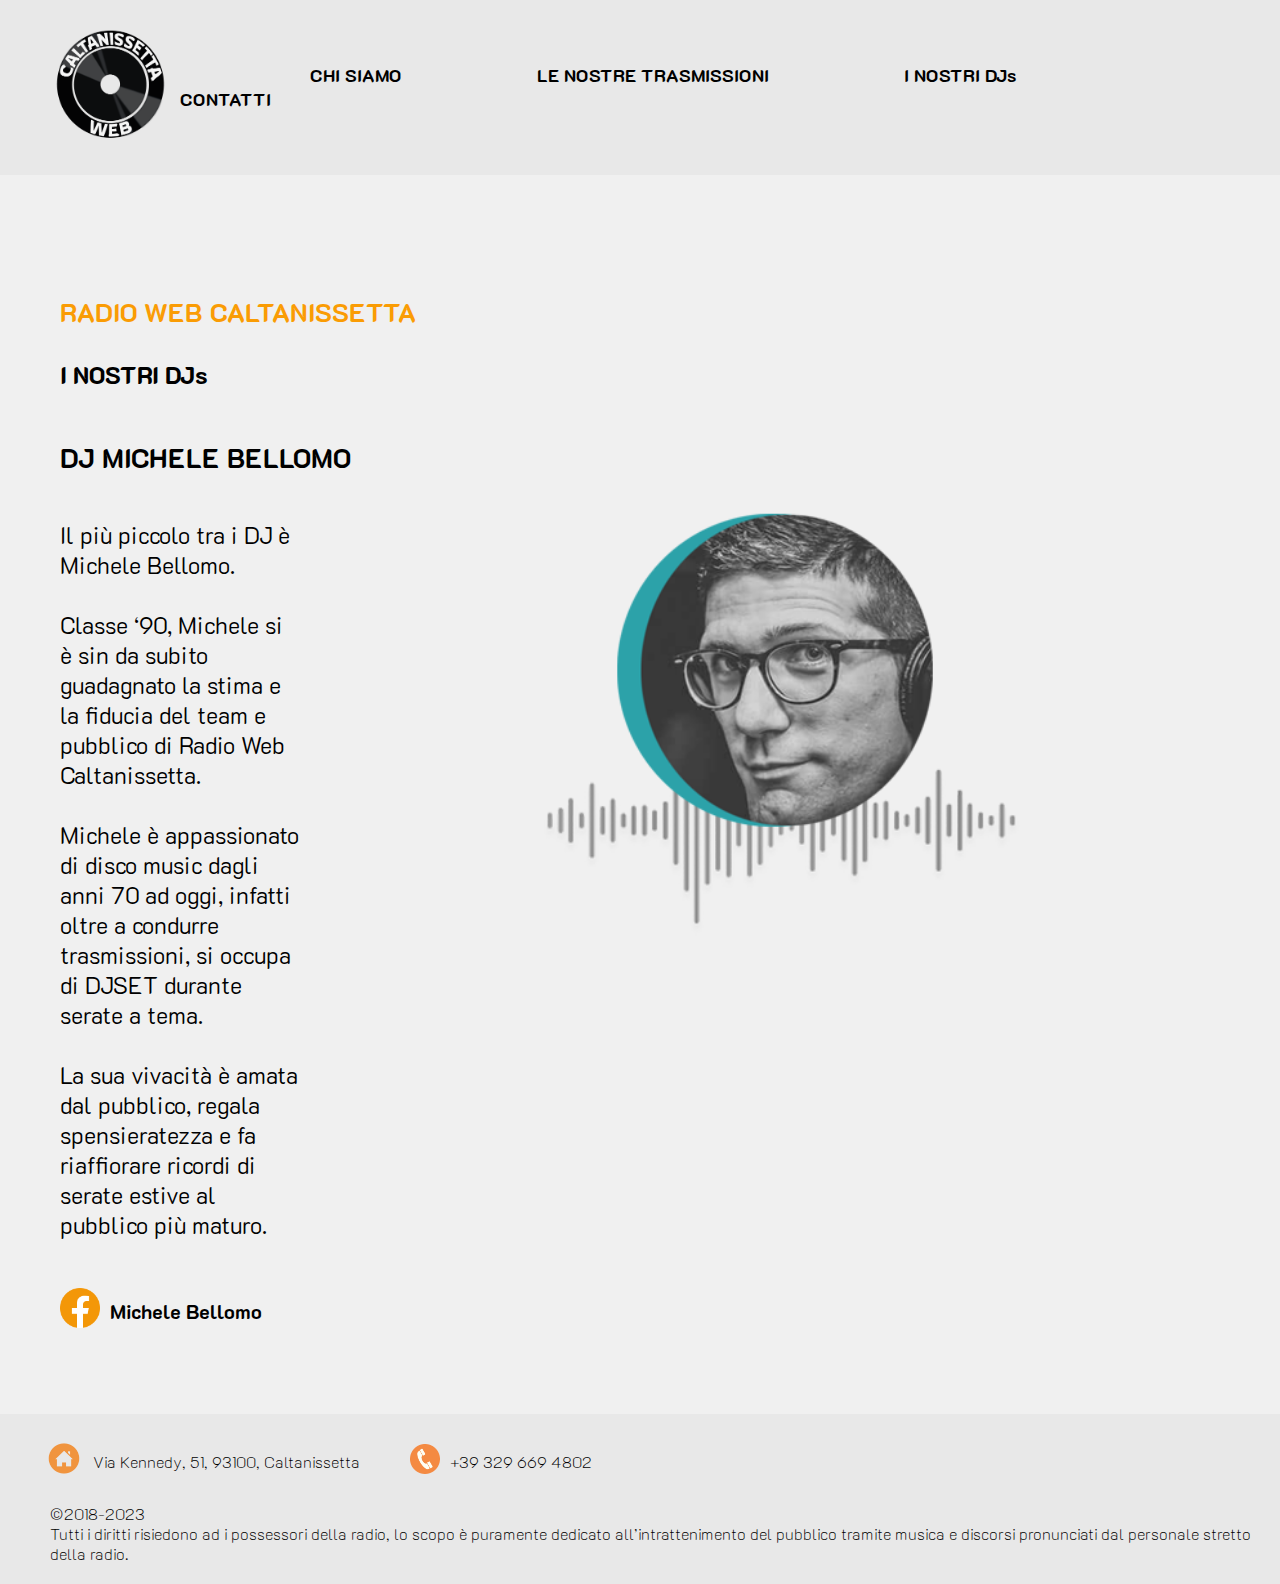
<file: Michele.html>
<!DOCTYPE html>
<html>
<head>
    <meta charset="UTF-8">
    <meta http-equiv="X-UA-Compatible" content="IE=edge">
    <meta name="viewport" content="width=device-width, initial-scale=1.0">
    <title>DJ Michele Bellomo</title>
    <link rel="preconnect" href="https://fonts.googleapis.com">
<link rel="preconnect" href="https://fonts.gstatic.com" crossorigin>
<link href="https://fonts.googleapis.com/css2?family=K2D:ital,wght@0,300;0,400;0,500;0,600;0,700;0,800;1,300;1,400;1,500;1,600;1,700;1,800&display=swap" rel="stylesheet">
    <link rel="stylesheet" href="stile15.css">
    <link rel="stylesheet" href="mobile15.css">
</head>
<body>
    <header>
        <input class="checkbox" type="checkbox" name="" id="" />
        <div class="hamburger-lines">
          <span class="line line1"></span>
          <span class="line line2"></span>
          <span class="line line3"></span>
        </div>
        <nav class="nav">
            <div class="logo">
                <a href="index.html"> <img src="immagini/logo.png" width="120px">
                </div>
              <ul class="menu">
               <li>  <a href="chisiamo.html"><span class="cs"> CHI SIAMO </span>  <a href="trasmissioni.html"> <span class="lnt">LE NOSTRE TRASMISSIONI </span> <a href="inostridj.html"> <span class="ind">I NOSTRI DJs </span> <a href="contatti.html"> <span class="cn">CONTATTI </span></li> 
            </ul>
            </nav>
        </a>
    </header>
    <h1 class="titolo"> RADIO WEB CALTANISSETTA</h1>
    <h2 class="dj"> I NOSTRI DJs </h2>
    <main>
        <h2 class="title"> DJ MICHELE BELLOMO</h2>
        <div class="container"> 
            <p class="p1"><span >Il più piccolo tra i DJ è Michele Bellomo. <br> <br>
                Classe ‘90, Michele si è sin da subito guadagnato la stima e la fiducia del team e pubblico di Radio Web Caltanissetta. <br> <br>
              Michele è appassionato di disco music dagli anni 70 ad oggi, infatti oltre a condurre trasmissioni, si occupa di DJSET durante serate a tema. <br> <br>
              La sua vivacità è amata dal pubblico, regala spensieratezza e fa riaffiorare ricordi di serate estive al pubblico più maturo. </p></span>
        <span><img src="immagini/Dj_Michele_Bellomo.png" width="550px" class="img"></span>
        </div>
        <div class="fb">
            <img src="immagini/fborange.png" class="logofb" hspace="10px">
            <p class="fb1"> Michele Bellomo</p>
        </div>
    </main>
</body>
<footer>
    <div class="footer">
        <ul class="info">
      <span ><img src="immagini/home.png" class="home" hspace="10px"> </span> <span> <p class="via" hspace="15px"> Via Kennedy, 51, 93100, Caltanissetta</p></span> 
      <span> <img src="immagini/call.png" class=call hspace="10px"> </span> <span> <p class="cell"> +39 329 669 4802</p></span>
    </ul>
    <p class="copy">©2018-2023 <br>
        Tutti i diritti risiedono ad i possessori della radio, lo scopo è puramente dedicato all’intrattenimento del  pubblico tramite musica e discorsi pronunciati dal personale stretto della radio. </p> 
    </div>
</footer>

</html>
</file>
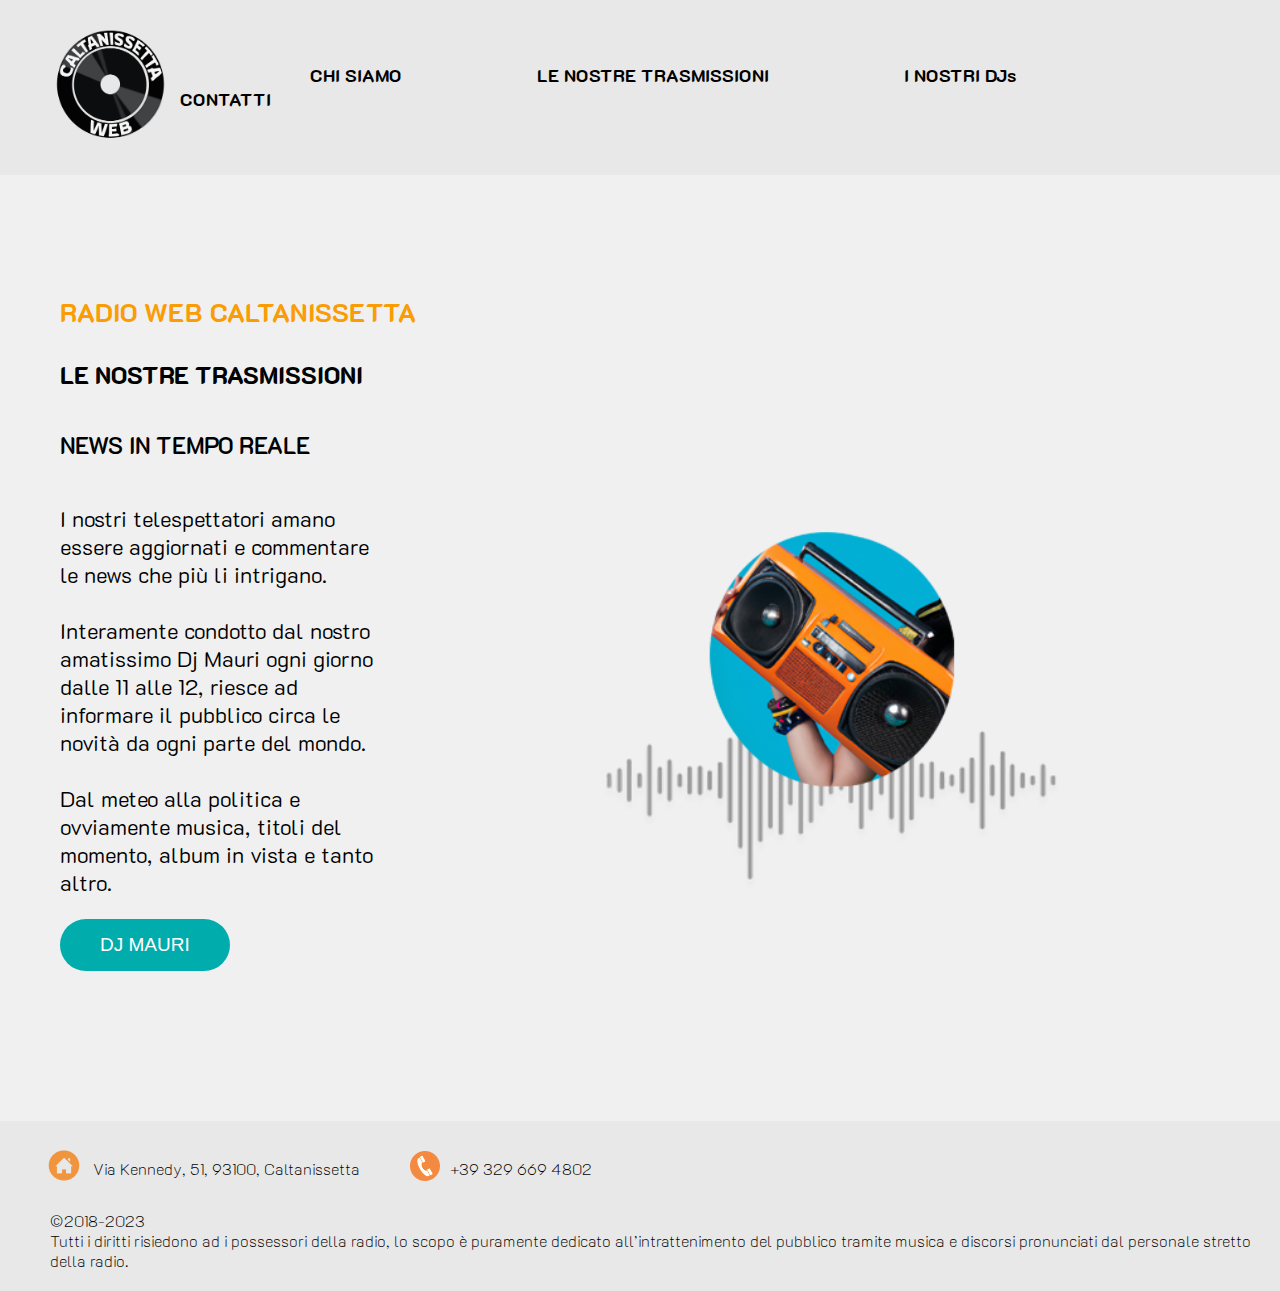
<file: news.html>
<!DOCTYPE html>
<html>
<head>
    <meta charset="UTF-8">
    <meta http-equiv="X-UA-Compatible" content="IE=edge">
    <meta name="viewport" content="width=device-width, initial-scale=1.0">
    <title>News in tempo reale</title>
    <link rel="preconnect" href="https://fonts.googleapis.com">
<link rel="preconnect" href="https://fonts.gstatic.com" crossorigin>
<link href="https://fonts.googleapis.com/css2?family=K2D:ital,wght@0,300;0,400;0,500;0,600;0,700;0,800;1,300;1,400;1,500;1,600;1,700;1,800&display=swap" rel="stylesheet">
    <link rel="stylesheet" href="stile8.css">
    <link rel="stylesheet" href="mobile8.css">
</head>
<body>
    <header>
        <input class="checkbox" type="checkbox" name="" id="" />
        <div class="hamburger-lines">
          <span class="line line1"></span>
          <span class="line line2"></span>
          <span class="line line3"></span>
        </div>
        <nav class="nav">
            <div class="logo">
                <a href="index.html"> <img src="immagini/logo.png" width="120px">
                </div>
              <ul class="menu">
               <li>  <a href="chisiamo.html"><span class="cs"> CHI SIAMO </span>  <a href="trasmissioni.html"> <span class="lnt">LE NOSTRE TRASMISSIONI </span> <a href="inostridj.html"> <span class="ind">I NOSTRI DJs </span> <a href="contatti.html"> <span class="cn">CONTATTI </span></li> 
            </ul>
            </nav>
        </a>
    </header>
    <h1 class="titolo"> RADIO WEB CALTANISSETTA </h1>
    <h2 class="brani"> LE NOSTRE TRASMISSIONI</h2>
    <main>
        <h3 class="title"> NEWS IN TEMPO REALE</h3>
        <div class="container"> 
            <p class="p1"><span > I nostri telespettatori amano essere aggiornati e commentare le news che più li intrigano. <br> <br>
                Interamente condotto dal nostro amatissimo Dj Mauri ogni giorno dalle 11 alle 12, riesce ad informare il pubblico circa le novità da ogni parte del mondo.  <br> <br>Dal meteo alla politica e ovviamente  musica, titoli del momento, album in vista e tanto altro.</p></span>
           <span><img src="immagini/News_in_tempo_reale.png" width="500px" class="img"></span>
        </div>
        <a href="Mauri.html"style="text-decoration: none">
        <button class="mauri" > DJ MAURI</button></a>
</main>
</body>
<footer>
    <div class="footer">
        <ul class="info">
      <span ><img src="immagini/home.png" class="home" hspace="10px"> </span> <span> <p class="via" hspace="15px"> Via Kennedy, 51, 93100, Caltanissetta</p></span> 
      <span> <img src="immagini/call.png" class=call hspace="10px"> </span> <span> <p class="cell"> +39 329 669 4802</p></span>
    </ul>
    <p class="copy">©2018-2023 <br>
        Tutti i diritti risiedono ad i possessori della radio, lo scopo è puramente dedicato all’intrattenimento del  pubblico tramite musica e discorsi pronunciati dal personale stretto della radio. </p> 
    </div>
</footer>

</html>
</file>
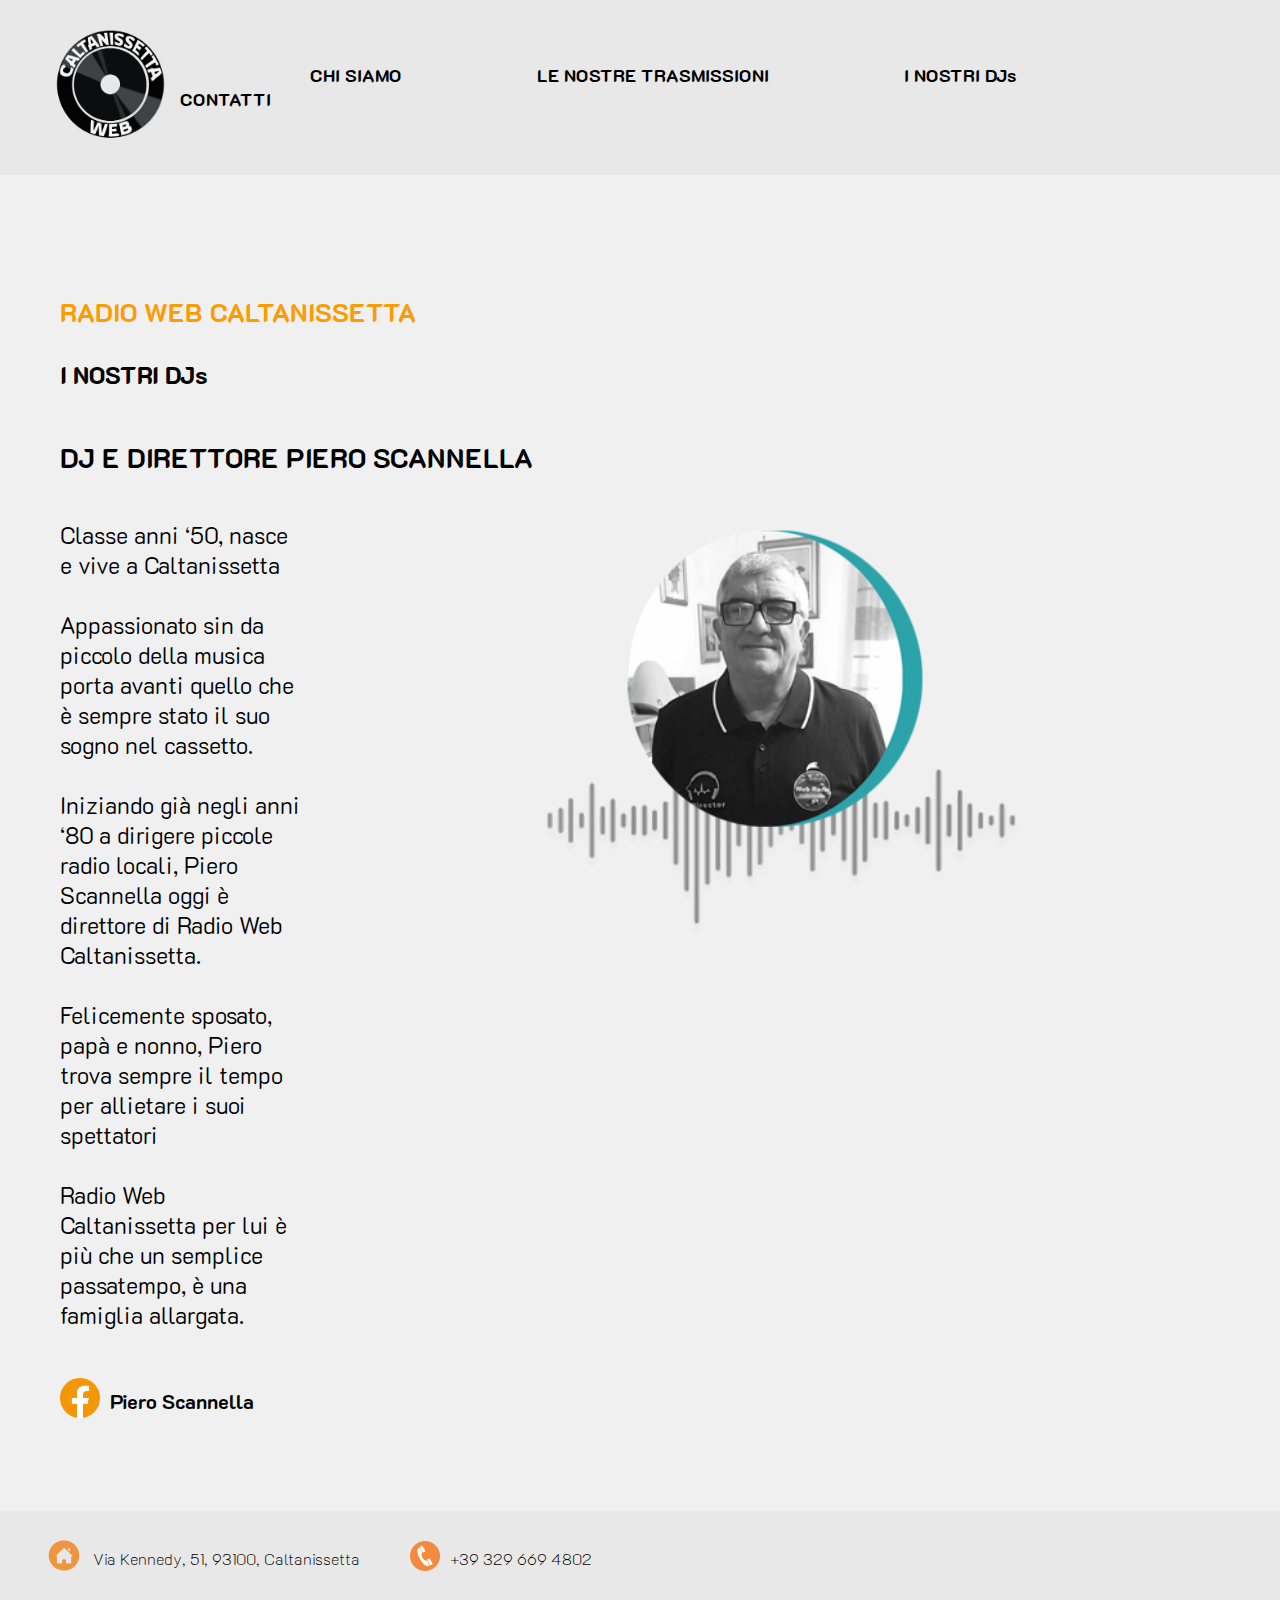
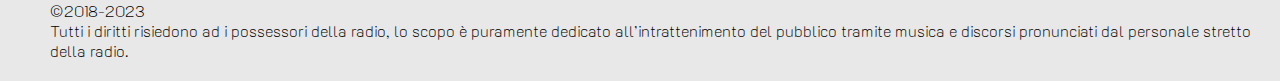
<file: Piero.html>
<!DOCTYPE html>
<html>
<head>
    <meta charset="UTF-8">
    <meta http-equiv="X-UA-Compatible" content="IE=edge">
    <meta name="viewport" content="width=device-width, initial-scale=1.0">
    <title>DJ e Direttore Piero Scannella</title>
    <link rel="preconnect" href="https://fonts.googleapis.com">
<link rel="preconnect" href="https://fonts.gstatic.com" crossorigin>
<link href="https://fonts.googleapis.com/css2?family=K2D:ital,wght@0,300;0,400;0,500;0,600;0,700;0,800;1,300;1,400;1,500;1,600;1,700;1,800&display=swap" rel="stylesheet">
    <link rel="stylesheet" href="stile12.css">
    <link rel="stylesheet" href="mobile12.css">
</head>
<body>
    <header> <input class="checkbox" type="checkbox" name="" id="" />
        <div class="hamburger-lines">
          <span class="line line1"></span>
          <span class="line line2"></span>
          <span class="line line3"></span>
        </div>
        <nav class="nav">
            <div class="logo">
                <a href="index.html"> <img src="immagini/logo.png" width="120px">
                </div>
              <ul class="menu">
               <li>  <a href="chisiamo.html"><span class="cs"> CHI SIAMO </span>  <a href="trasmissioni.html"> <span class="lnt">LE NOSTRE TRASMISSIONI </span> <a href="inostridj.html"> <span class="ind">I NOSTRI DJs </span> <a href="contatti.html"> <span class="cn">CONTATTI </span></li> 
            </ul>
            </nav>
        </a>
    </header>
    <h1 class="titolo"> RADIO WEB CALTANISSETTA</h1>
    <h2 class="dj"> I NOSTRI DJs </h2>
   
    <main>
        <h2 class="title"> DJ E DIRETTORE PIERO SCANNELLA</h2>
        <div class="container"> 
            <p class="p1"><span >Classe anni ‘50, nasce e vive a Caltanissetta  <br> <br>
                Appassionato sin da piccolo della musica porta avanti quello che è sempre stato il suo sogno nel cassetto. <br> <br>
               Iniziando già negli anni ‘80 a dirigere piccole radio locali, Piero Scannella oggi è direttore di Radio Web Caltanissetta. <br> <br>
              Felicemente sposato, papà e nonno, Piero trova sempre il tempo per allietare i suoi spettatori <br> <br> 
              Radio Web Caltanissetta per lui è più che un semplice passatempo, è una famiglia allargata.</p></span>
         <span><img src="immagini/Dj_Piero_Scannella.png" width="550px" class="img"></span>
        </div>
        <div class="fb">
            <img src="immagini/fborange.png" class="logofb" hspace="10px">
            <h4 class="fb1"> Piero Scannella</h4>
        </div>
    </main>
</body>
<footer>
    <div class="footer">
        <ul class="info">
      <span ><img src="immagini/home.png" class="home" hspace="10px"> </span> <span> <p class="via" hspace="15px"> Via Kennedy, 51, 93100, Caltanissetta</p></span> 
      <span> <img src="immagini/call.png" class=call hspace="10px"> </span> <span> <p class="cell"> +39 329 669 4802</p></span>
    </ul>
    <p class="copy">©2018-2023 <br>
        Tutti i diritti risiedono ad i possessori della radio, lo scopo è puramente dedicato all’intrattenimento del  pubblico tramite musica e discorsi pronunciati dal personale stretto della radio. </p> 
    </div>
</footer>

</html>
</file>
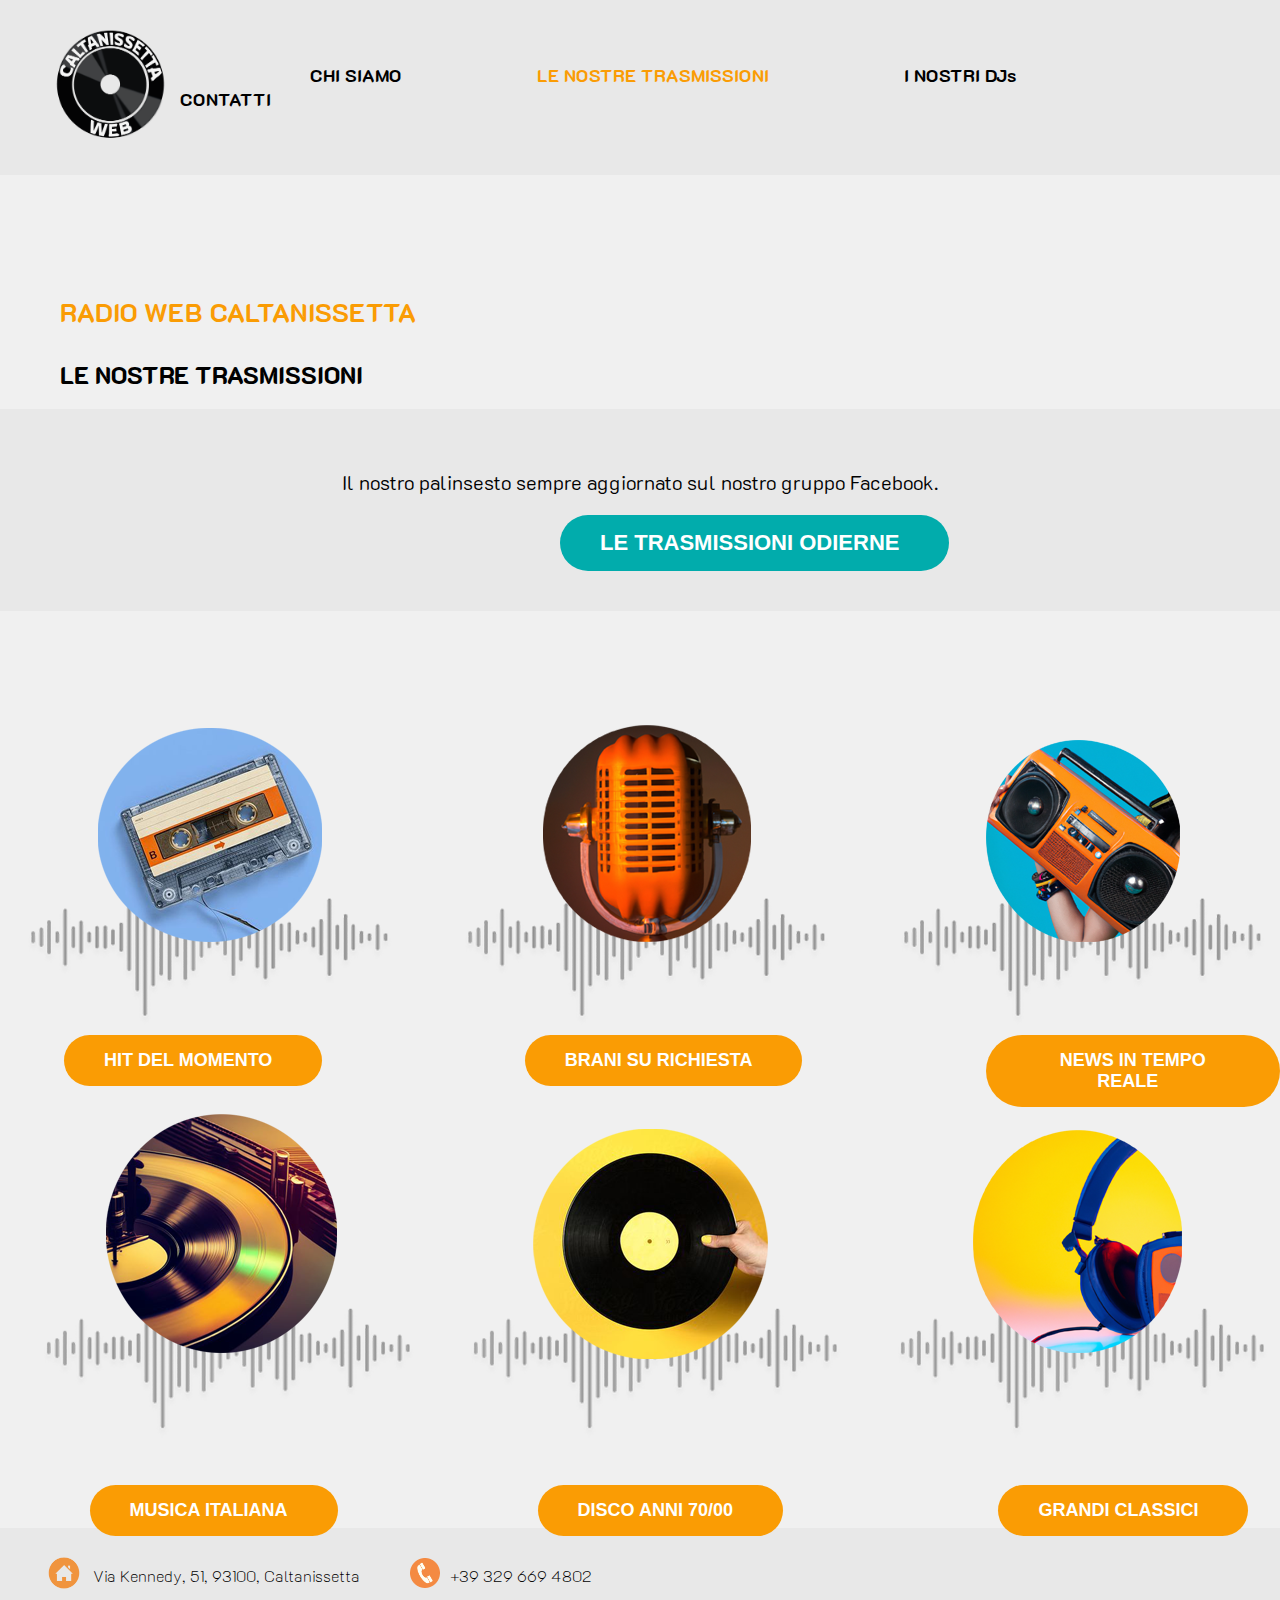
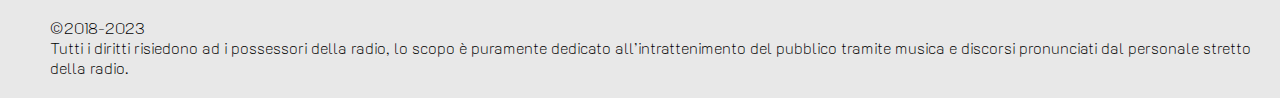
<file: trasmissioni.html>
<!DOCTYPE html>
<html>
<head>
    <meta charset="UTF-8">
    <meta http-equiv="X-UA-Compatible" content="IE=edge">
    <meta name="viewport" content="width=device-width, initial-scale=1.0">
    <title>Le nostre trasmissioni</title>
    <link rel="preconnect" href="https://fonts.googleapis.com">
<link rel="preconnect" href="https://fonts.gstatic.com" crossorigin>
<link href="https://fonts.googleapis.com/css2?family=K2D:ital,wght@0,300;0,400;0,500;0,600;0,700;0,800;1,300;1,400;1,500;1,600;1,700;1,800&display=swap" rel="stylesheet">
    <link rel="stylesheet" href="stile3.css">
    <link rel="stylesheet" href="mobile3.css">
</head>
<body>
    <header>
        <input class="checkbox" type="checkbox" name="" id="" />
        <div class="hamburger-lines">
          <span class="line line1"></span>
          <span class="line line2"></span>
          <span class="line line3"></span>
        </div>
        <nav class="nav">
            <div class="logo">
                <a href="index.html"> <img src="immagini/logo.png" width="120px">
                </div>
              <ul class="menu">
               <li>  <a href="chisiamo.html"><span class="cs"> CHI SIAMO </span>  <a href="trasmissioni.html"> <span class="lnt" style="color:#FA9C04;" >LE NOSTRE TRASMISSIONI </span> <a href="inostridj.html"> <span class="ind">I NOSTRI DJs </span> <a href="contatti.html"> <span class="cn">CONTATTI </span></li> 
            </ul>
            </nav>
        </a>
    </header>
    <h1 class="titolo"> RADIO WEB CALTANISSETTA</h>
    <h2 class="trasm"> LE NOSTRE TRASMISSIONI </h2>
    <div class="palinsesto">
        <p class="par1"> Il nostro palinsesto sempre aggiornato sul nostro gruppo Facebook.</p>
        <a href="https://www.facebook.com/groups/171017256896679" style="text-decoration: none"> <button class="click">
            <span>LE TRASMISSIONI ODIERNE</span>
         </button> </a>
        </div>
    </div>
    <main>
       
    <div class="prima">
        <img src="immagini/Brani_su_richiesta.png" class="richiesta">
        <img src="immagini/Hit_del_momento.png" class="hit">
        <img src="immagini/News_in_tempo_reale.png" class="news">
      </div>
      <div class="button"> 
        <button class="button1">
        <li> <a href="brani su richiesta.html" style="text-decoration: none"> <span> BRANI SU RICHIESTA</span>
         </button>
         <button class="button2">
            <a href="hit del momento.html"style="text-decoration: none">  <span>HIT DEL MOMENTO</span>
         </button>
         <button class="button3">
            <a href="news.html"style="text-decoration: none">  <span>NEWS IN TEMPO REALE</span></li>
         </button> 
        
    </a>
      </div>
      <div class="seconda">
        <img src="immagini/Musica_italiana.png" class="ita">
        <img src="immagini/Disco_anni_70_00.png" class="disco">
        <img src="immagini/Grandi_classici.png" class="classici">
      </div>
      <div class="IIbutton"> 
        <button class="button4">
            <li> <a href="italiana.html" style="text-decoration: none">  <span>MUSICA ITALIANA</span>
         </button>
         <button class="button5">
            <li> <a href="disco.html" style="text-decoration: none">   <span>DISCO ANNI 70/00</span>
         </button>
         <button class="button6">
            <li> <a href="classici.html" style="text-decoration: none">  <span>GRANDI CLASSICI</span>
            </li>  </a>
         </button>
        
</main>
</body>
<footer>
    <div class="footer">
        <ul class="info">
      <span ><img src="immagini/home.png" class="home" hspace="10px"> </span> <span> <p class="via" hspace="15px"> Via Kennedy, 51, 93100, Caltanissetta</p></span> 
      <span> <img src="immagini/call.png" class=call hspace="10px"> </span> <span> <p class="cell"> +39 329 669 4802</p></span>
    </ul>
    <p class="copy">©2018-2023 <br>
        Tutti i diritti risiedono ad i possessori della radio, lo scopo è puramente dedicato all’intrattenimento del  pubblico tramite musica e discorsi pronunciati dal personale stretto della radio. </p> 
    </div>
</footer>

</html>
</file>
<file: stile1.css>
body{ padding:none;
  margin:0;
  margin-left:initial;
    background-color: #F0F0F0;
    font-family: 'K2D', sans-serif;
    font-weight:bold;
    font-size:18px;
    
}

.nav {
    display: flex;
    justify-content: space-between;
    align-items: center;
    background-color: #E8E8E8;
    padding: 0px 50px;}
.menu {
    list-style: none;
    display: block;
    margin: 0;
    padding: 0;
  }
    
 .menu li {
    padding: 0;
    margin-top: 0;
   
  }
   .menu li a {
    padding-inline-start:30px;
    padding-block-end: 5px;
    text-decoration: none;
    color: black;
    transition: color 0.3s;
    margin-right: 120px;
    display: inline-block; 
    
  }
  .menu li a:hover {
    color:#FA9C04;
  }
 
.titolo{margin-top:30px;
      margin-left: 60px;
      margin-right:150px;
     font-size: 26px;
     color:#FA9C04;
  }
    .container{
        display: flex;
        align-items: center;
        justify-content: space-between; 
        margin:0;
      }
       .mic {  
        margin-right:150px;} 

          .slogan {margin-left: 60px;
            margin-top:30px;
            font-size: 24px;
            font-weight: bolder;
            color: #000;
           
          }
           .slogan1 {
            margin-left: 60px;
            margin-top: 50px; 
            margin-right: 250px;
        font-size: 21px;
      font-weight: 400;
    color: #000;}
      
.box{margin-top: 20px;
  align-items: center;
    display: flex;
    background-color: #E8E8E8;
    border:#E8E8E8 solid;
    padding: 0px;
    }

.logo1{ margin-right: 150px;
    margin-left: 400px;
max-width: 250px;}
.onair{flex:1px;
  margin-left: 60px ;
color:black;
font-weight: bolder;
font-size:30px}

.play {
  margin-top:20px;
  padding: 0;
  box-sizing: border-box;
  display: flex;
  align-items: center;
  justify-content: center;
  background-color: #FA9C04;
  border: none;
  border-radius: 50px;
  padding: 15px 40px;
  cursor: pointer;
  transition: background-color 0.2s ease;
}
.play span {
  color: white;
  margin-right: 10px;
  font-size: 40px;
}
.play img {
  max-height: 50px;
  max-width: 50px;
}
.play:hover {
  background-color: darkorange;
}
.container2{display:flex;
align-items: center;
justify-content: space-between; 
margin:0;
}
.cap{
  max-width: 580px; 
  margin-right:150px;} 
    .testo2 {  margin-left: 60px;
      margin-top: 50px; 
      margin-right: 120px;
  font-size: 21px;
font-weight: 400;
color: #000;}
.end1{color: #01ACAC;
  font-weight: 600;
  cursor: pointer;
  transition: background-color 0.3s ease;}
  .end1:hover {
   color: darkcyan;
    }
.footer{
  padding-top: 5px;
  background-color: #E8E8E8;
margin-top: 70px;
font-size: 16px;
font-weight: 100;
padding-bottom: 4px;
}
.info{display: flex;}
.home{
  margin-left:5px;
  margin-top: 5px;
  width: 38px;}
  .call{margin-top: 9px;
    margin-left:50px;
    width: 30px;}
    .copy{ margin-left:50px;
      margin-top: 0px;
    line-height: 20px;}
 
    input[type="checkbox"]:checked ~ .hamburger-lines .line1 {
      transform: rotate(45deg);
    }
    
    input[type="checkbox"]:checked ~ .hamburger-lines .line2 {
      transform: scaleY(0);
    }
    
    input[type="checkbox"]:checked ~ .hamburger-lines .line3 {
      transform: rotate(-45deg);
    }
    .hamburger-lines {
      display: block;
      height: 26px;
      width: 32px;
      position: absolute;
      top: 18px;
      right: 20px;
      z-index: 2;
      display: flex;
      flex-direction: column;
      justify-content: space-between;
      opacity: 0;
    }
    
    .hamburger-lines .line {
      display: block;
      height: 4px;
      width: 100%;
      border-radius: 10px;
      background: black;
    }
    
    .hamburger-lines .line1 {
      transform-origin: 0% 0%;
      transition: transform 0.4s ease-in-out;
    }
    .hamburger-lines .line2 {
      transition: transform 0.2s ease-in-out;
    }
    
    .hamburger-lines .line3 {
      transform-origin: 0% 100%;
      transition: transform 0.4s ease-in-out;
    }
    .checkbox {
      position: absolute;
      display: block;
      height: 36px;
      width: 32px;
      top: 8px;
      right: 20px;
      z-index: 5;
      opacity: 0;
      cursor: pointer;
    }
</file>
<file: mobile1.css>
@media only screen and (max-width: 700px) {
    .checkbox {
      display: block;
    }
  
    header {
      flex-direction: column;
      align-items: start;
     
    }
  
    nav {
      width: 75%;
      margin-right: 0;
      padding-right: 0;
      padding: 0px 10px;
    }
    nav ul { list-style: none;
      flex-direction: column;
      opacity: 0;
      text-align: right;
      display: none;
      width: 100%;
      margin-top: 40px;
      gap: 10px;
    }
    .menu{margin-right: 0;}
  .mic{width:80%;
    margin-left: 40px;}
    nav ul a {
      display: block;
    }
  
    input[type="checkbox"]:checked ~ nav ul {
      opacity: 100;
      display: flex;
    }
  
    .hamburger-lines {
      opacity: 100;
    }
     
.titolo{margin-top:30px;
    margin-left: 20px;
    margin-right:0px;
   font-size: 26px;
   color:#FA9C04;}
 .container{display:list-item;}
    .slogan { 
      margin-left: 20px;
        font-size: 24px;
        font-weight: bolder;
        color: #000;
    }
    .slogan1 {
        margin-left: 20px;
        margin-right: 25px;
    font-size: 21px;
  font-weight: 400;
color: #000;}
  .logo1{ 
      margin-left:120px;
  max-width: 130px;}
  .box{margin-top: 20px;
  align-items: center;
    display: flex;
    flex-direction: column;
    background-color: #E8E8E8;
    border:#E8E8E8 solid;
    padding-bottom: 20px;
    }
  .onair{flex:1px;
    margin-left: 100px;
  color:black;
  font-weight: bolder;
  font-size:20px}

 .play {
    margin-top:20px;
    box-sizing: border-box;
    display: flex;
    margin-left: 20px;
    align-items: center;
    justify-content: center;
    background-color: #FA9C04;
    border: none;
    border-radius: 50px;
    padding: 15px 40px;
    cursor: pointer;
    transition: background-color 0.2s ease;
  }
  .container2{display:flex;
    flex-direction: column;
        align-items: center;
    justify-content: space-between; 
    margin:auto;
    }
 
        .testo2 { margin-left: 20px;
        margin-top: 50px; 
          margin-right: 20px;
      font-size: 21px;
    font-weight: 400;
    color: #000;}
    .cap{  max-width: 450px; 
      margin-right:20px;
  margin-left: 0px;
    
    }
    .info{display:flex;
      padding-left: 10px;
    width: 90%;
    margin-left: 0px;
    }
 .via{ padding:0;
}
.call{margin-left: 0;}
.cell{text-align:start;
white-space: nowrap;}
.copy{margin-left:20px;}
 

  }
</file>
<file: stile6.css>
body{ padding:none;
  margin:0;
  margin-left:initial;
    background-color: #F0F0F0;
    font-family: 'K2D', sans-serif;
    font-weight:bold;
    font-size:18px;
    
}
.nav {
    display: flex;
    justify-content: space-between;
    align-items: center;
    background-color: #E8E8E8;
    padding: 0px 50px;}
.menu {
    list-style: none;
    display: block;
    margin: 0;
    padding: 0;
  }
    
 .menu li {
    padding: 0;
    margin-top: 0;
  }
   .menu li a {
    padding-inline-start:10px;
    padding-block-end: 5px;
    text-decoration: none;
    color: black;
    margin-right: 120px;
    transition: color 0.3s;
  }
  .menu li a:hover {
    color:#FA9C04;
  }
                .titolo {margin-top:120px;
                  margin-left: 60px;
                  margin-right:150px;
                 font-size: 26px;
                 color:#FA9C04;}
                 .brani{
                  margin-left: 60px;
                            margin-top:30px;
                            font-size: 24px;
                            font-weight: bolder;
                            color: #000;}
  
      .title{margin-top: 40px;
          margin-left: 60px;
      font-size: 23px;
  font-weight: 600;
}
  .container{display:flex;
  font-size: 22px;
  margin-right: 210px;
  margin-left: 60px;
  line-height: 28px;}
  .p1{margin-right: 200px;
      font-weight: 300;
  }
  .piero{color: white;
      position: absolute;
     margin-top: 15px;
   margin-left: 60px;
      padding: 0;
      box-sizing: border-box;
      display: flex;
      align-items: center;
      justify-content: center;
      background-color: #01ACAC;
      border: none;
      border-radius: 50px;
      padding: 15px 40px;
      cursor: pointer;
      font-size:19px;
      transition: background-color 0.2s ease;}
      .piero:hover {
          background-color: darkcyan;}
          .footer{
              padding-top: 5px;
              background-color: #E8E8E8;
            margin-top: 150px;
            font-size: 16px;
            font-weight: 100;
            padding-bottom: 4px;
            }
            .info{display: flex;}
            .home{
              margin-left:5px;
              margin-top: 5px;
              width: 38px;}
              .call{margin-top: 9px;
                margin-left:50px;
                width: 30px;}
                .copy{ margin-left:50px;
                  margin-top: 0px;
                line-height: 20px;}
             
                input[type="checkbox"]:checked ~ .hamburger-lines .line1 {
                  transform: rotate(45deg);
                }
                
                input[type="checkbox"]:checked ~ .hamburger-lines .line2 {
                  transform: scaleY(0);
                }
                
                input[type="checkbox"]:checked ~ .hamburger-lines .line3 {
                  transform: rotate(-45deg);
                }
                .hamburger-lines {
                  display: block;
                  height: 26px;
                  width: 32px;
                  position: absolute;
                  top: 18px;
                  right: 20px;
                  z-index: 2;
                  display: flex;
                  flex-direction: column;
                  justify-content: space-between;
                  opacity: 0;
                }
                
                .hamburger-lines .line {
                  display: block;
                  height: 4px;
                  width: 100%;
                  border-radius: 10px;
                  background: black;
                }
                
                .hamburger-lines .line1 {
                  transform-origin: 0% 0%;
                  transition: transform 0.4s ease-in-out;
                }
                .hamburger-lines .line2 {
                  transition: transform 0.2s ease-in-out;
                }
                
                .hamburger-lines .line3 {
                  transform-origin: 0% 100%;
                  transition: transform 0.4s ease-in-out;
                }
                .checkbox {
                  position: absolute;
                  display: block;
                  height: 36px;
                  width: 32px;
                  top: 8px;
                  right: 20px;
                  z-index: 5;
                  opacity: 0;
                  cursor: pointer;
                }
</file>
<file: mobile6.css>
@media only screen and (max-width: 700px) {
    .checkbox {
      display: block;
    }
  
    header {
      flex-direction: column;
      align-items: start;
    }
  
    nav {
      width: 75%;
    }
    nav ul {
      flex-direction: column;
      opacity: 0;
      text-align: right;
      display: none;
      width: 100%;
      margin-top: 40px;
      gap: 10px;
    }
  
    nav ul a {
      display: block;
    }
  
    input[type="checkbox"]:checked ~ nav ul {
      opacity: 100;
      display: flex;
    }
  
    .hamburger-lines {
      opacity: 100;
    }
    .titolo{margin-top:30px;
        margin-left: 20px;
        margin-right:50px;
       font-size: 26px;
       color:#FA9C04;}
       .brani{margin-left: 20px;}
       .title{margin-left: 20px;}
       .container{display:list-item;
        list-style: none;
        margin-right: 90px;
        margin-left: 0px;}
           .p1{text-align: left;
            margin-right:0px;
            margin-left: 20px
           }
        .piero{position: absolute;
          top:165%;
          margin-left: 1px;
    margin-bottom: 10px;
}
.img{max-width: 100%;
  margin-top: 90px;
  margin-left:1px;
  margin-bottom: 10px;}
        .info{display:flex;
            padding-left: 10px;
          width: 90%;
          margin-left: 0px;
          }
    .via{ padding:0;
    }
    .call{margin-left: 0;}
    .cell{text-align:start;
    white-space: nowrap;}
    .copy{margin-left:20px;}

    }
</file>
<file: stile2.css>
body{ padding:none;
    margin:0;
    margin-left:initial;
      background-color: #F0F0F0;
      font-family: 'K2D', sans-serif;
      font-weight:bold;
      font-size:18px;
  }
  .nav {
      display: flex;
      justify-content: space-between;
      align-items: center;
      background-color: #E8E8E8;
      padding: 0px 50px;}
  .menu {
      list-style: none;
      display: block;
      margin: 0;
      padding: 0;
    }
      
   .menu li {
      padding: 0;
      margin-top: 0;
    }
     .menu li a {
      padding-inline-start:30px;
      padding-block-end: 5px;
      text-decoration: none;
      color: black;
      margin-right: 120px;
      transition: color 0.3s;
    }
    .menu li a:hover {
      color:#FA9C04;
    }
    

.titolo {margin-top:120px;
  margin-left: 60px;
  margin-right:150px;
 font-size: 26px;
 color:#FA9C04;}
 .chi{
  margin-left: 60px;
            margin-top:30px;
            font-size: 24px;
            font-weight: bolder;
            color: #000;}
.start{display: flex;}
.f1{margin-left: 300px;
margin-top: 0;}
.freq{margin-left:90px;
margin-top: 40px;
}
.container {
    display: flex;
    justify-content: space-between;
    margin-right: 0px;
}
.box {
  display: flex;
  margin-left: 70px;
}
.desc{font-size:24px;
font-weight: 300;
margin-right:80px;
line-height: 30px;}
.n2{margin-top: 20px;
}
.n3{margin-top: 20px;}
.n4{margin-top: 20px;}
.dr{margin-top: 45px;
color:#FA9C04;
font-weight: 500;}
.pic{
  flex: 1;
  display: flex;
  flex-direction: column;
  align-items: flex-end;
  padding: 20px;
}
.pic1 {
  margin-bottom: 10px; 
margin-right: 90px;}
.pic2{
  margin-right: 430px;}
  .footer{
    padding-top: 5px;
    background-color: #E8E8E8;
  margin-top: 70px;
  font-size: 16px;
  font-weight: 100;
  padding-bottom: 4px;
  }
  .info{display: flex;}
  .home{
    margin-left:5px;
    margin-top: 5px;
    width: 38px;}
    .call{margin-top: 9px;
      margin-left:50px;
      width: 30px;}
      .copy{ margin-left:50px;
        margin-top: 0px;
      line-height: 20px;}
   
      input[type="checkbox"]:checked ~ .hamburger-lines .line1 {
        transform: rotate(45deg);
      }
      
      input[type="checkbox"]:checked ~ .hamburger-lines .line2 {
        transform: scaleY(0);
      }
      
      input[type="checkbox"]:checked ~ .hamburger-lines .line3 {
        transform: rotate(-45deg);
      }
      .hamburger-lines {
        display: block;
        height: 26px;
        width: 32px;
        position: absolute;
        top: 18px;
        right: 20px;
        z-index: 2;
        display: flex;
        flex-direction: column;
        justify-content: space-between;
        opacity: 0;
      }
      
      .hamburger-lines .line {
        display: block;
        height: 4px;
        width: 100%;
        border-radius: 10px;
        background: black;
      }
      
      .hamburger-lines .line1 {
        transform-origin: 0% 0%;
        transition: transform 0.4s ease-in-out;
      }
      .hamburger-lines .line2 {
        transition: transform 0.2s ease-in-out;
      }
      
      .hamburger-lines .line3 {
        transform-origin: 0% 100%;
        transition: transform 0.4s ease-in-out;
      }
      .checkbox {
        position: absolute;
        display: block;
        height: 36px;
        width: 32px;
        top: 8px;
        right: 20px;
        z-index: 5;
        opacity: 0;
        cursor: pointer;
      }
</file>
<file: mobile2.css>
@media only screen and (max-width: 700px) {
    .checkbox {
      display: block;
    }
  
    header {
      flex-direction: column;
      align-items: start;
    }
  
    nav {
      width: 75%;
    }
    nav ul {
      flex-direction: column;
      opacity: 0;
      text-align: right;
      display: none;
      width: 100%;
      margin-top: 40px;
      gap: 10px;
    }
  
    nav ul a {
      display: block;
    }
  
    input[type="checkbox"]:checked ~ nav ul {
      opacity: 100;
      display: flex;
    }
  
    .hamburger-lines {
      opacity: 100;
    }
    .titolo{margin-top:30px;
        margin-left: 20px;
        margin-right:50px;
       font-size: 26px;
       color:#FA9C04;}
       .start{display: list-item;
        list-style: none;}
        .chi{margin-left: 20px;}
       .freq{margin-left:20px;
        margin-top: 40px;}
        .f1{margin-left: 20px;
            margin-top: 10px;}
        .box {
            display: list-item;
            list-style: none;
            margin-left: 20px;
          }
          .desc{font-size:24px;  
          font-weight: 300;
          margin-right:55px;
          line-height: 30px;}
          .pic{ flex: 1;
            display: flex;
            flex-direction: column;
            align-items: flex-start;
            padding: 20px;}
          
          .pic1 {
            margin-bottom: 10px; 
            margin-left: 20px;}
          .pic2{
            margin-left: 20px;}
            .info{display:flex;
                padding-left: 10px;
              width: 90%;
              margin-left: 0px;
              }
           .via{ padding:0;
          }
          .call{margin-left: 0;}
          .cell{text-align:start;
          white-space: nowrap;}
          .copy{margin-left:20px;}
          }
</file>
<file: stile11.css>
body{ padding:none;
  margin:0;
  margin-left:initial;
    background-color: #F0F0F0;
    font-family: 'K2D', sans-serif;
    font-weight:bold;
    font-size:18px;
    
}
.nav{
    display: flex;
    justify-content: space-between;
    align-items: center;
    background-color: #E8E8E8;
    padding: 0px 50px;}
.menu {
    list-style: none;
    display: flex;
    margin: 0;
    padding: 0;
  }
    
 .menu li {
    padding: 0;
    margin-top: 0;
  }
   .menu li a {
    padding-inline-start:10px;
    padding-block-end: 5px;
    text-decoration: none;
    color: black;
    margin-right: 120px;
    transition: color 0.3s;
  }
  .menu li a:hover {
    color:#FA9C04;
  }
  
              .titolo {margin-top:120px;
                  margin-left: 60px;
                  margin-right:150px;
                 font-size: 26px;
                 color:#FA9C04;}
                 .brani{
                  margin-left: 60px;
                            margin-top:30px;
                            font-size: 24px;
                            font-weight: bolder;}
        .title{margin-top: 40px;
            margin-left: 60px;
        font-size: 23px;
    font-weight: 600;
  }
    .container{display:flex;
    font-size: 22px;
    margin-right: 200px;
    margin-left: 60px;
    line-height: 28px;}
    .p1{margin-right: 200px;
        font-weight: 300;
    }
    .enrico{color: white;
     margin-left: 60px;
        padding: 0;
        box-sizing: border-box;
        display: flex;
        align-items: center;
        justify-content: center;
        background-color: #01ACAC;
        border: none;
        border-radius: 50px;
        padding: 15px 40px;
        cursor: pointer;
        font-size:19px;
        transition: background-color 0.2s ease;}
        .enrico:hover {
            background-color: darkcyan;}
            .footer{
                padding-top: 5px;
                background-color: #E8E8E8;
              margin-top: 70px;
              font-size: 16px;
              font-weight: 100;
              padding-bottom: 4px;
              }
              .info{display: flex;}
              .home{
                margin-left:5px;
                margin-top: 5px;
                width: 38px;}
                .call{margin-top: 9px;
                  margin-left:50px;
                  width: 30px;}
                  .copy{ margin-left:50px;
                    margin-top: 0px;
                  line-height: 20px;}
               
                  input[type="checkbox"]:checked ~ .hamburger-lines .line1 {
                    transform: rotate(45deg);
                  }
                  
                  input[type="checkbox"]:checked ~ .hamburger-lines .line2 {
                    transform: scaleY(0);
                  }
                  
                  input[type="checkbox"]:checked ~ .hamburger-lines .line3 {
                    transform: rotate(-45deg);
                  }
                  .hamburger-lines {
                    display: block;
                    height: 26px;
                    width: 32px;
                    position: absolute;
                    top: 18px;
                    right: 20px;
                    z-index: 2;
                    display: flex;
                    flex-direction: column;
                    justify-content: space-between;
                    opacity: 0;
                  }
                  
                  .hamburger-lines .line {
                    display: block;
                    height: 4px;
                    width: 100%;
                    border-radius: 10px;
                    background: black;
                  }
                  
                  .hamburger-lines .line1 {
                    transform-origin: 0% 0%;
                    transition: transform 0.4s ease-in-out;
                  }
                  .hamburger-lines .line2 {
                    transition: transform 0.2s ease-in-out;
                  }
                  
                  .hamburger-lines .line3 {
                    transform-origin: 0% 100%;
                    transition: transform 0.4s ease-in-out;
                  }
                  .checkbox {
                    position: absolute;
                    display: block;
                    height: 36px;
                    width: 32px;
                    top: 8px;
                    right: 20px;
                    z-index: 5;
                    opacity: 0;
                    cursor: pointer;
                  }
</file>
<file: mobile11.css>
@media only screen and (max-width: 700px) {
    .checkbox {
      display: block;
    }
  
    header {
      flex-direction: column;
      align-items: start;
    }
  
    nav {
      width: 75%;
    }
    nav ul {
      flex-direction: column;
      opacity: 0;
      text-align: right;
      display: none;
      width: 100%;
      margin-top: 40px;
      gap: 10px;
    }
  
    nav ul a {
      display: block;
    }
  
    input[type="checkbox"]:checked ~ nav ul {
      opacity: 100;
      display: flex;
    }
  
    .hamburger-lines {
      opacity: 100;
    }
    .titolo{margin-top:30px;
      margin-left: 20px;
      margin-right:50px;
     font-size: 26px;
     color:#FA9C04;}
     .brani{margin-left: 20px;}
     .title{margin-left: 20px;}
       .container{display:list-item;
        list-style: none;
        margin-right: 50px;
        margin-left: 0px;}
           .p1{text-align: left;
            margin-right:0px;
            margin-left: 10px;
           }
           .img{
            max-width: 100%;
          margin-top: 90px;
          margin-left:0px;
          margin-bottom: 10px;}
            .enrico{position: absolute;
              top:125%;
              margin-left:5px;
          }
          .info{display:flex;
            padding-left: 10px;
          width: 90%;
          margin-left: 0px;
          }
    .via{ padding:0;
    }
    .call{margin-left: 0;}
    .cell{text-align:start;
    white-space: nowrap;}
    .copy{margin-left:20px;}

    }
</file>
<file: stile5.css>
body{ padding:none;
    margin:0;
    margin-left:initial;
      background-color: #F0F0F0;
      font-family: 'K2D', sans-serif;
      font-weight:bold;
      font-size:18px;
      
  }
  .nav{
      display: flex;
      justify-content: space-between;
      align-items: center;
      background-color: #E8E8E8;
      padding: 0px 50px;}
  .menu {
      list-style: none;
      display: block;
      margin: 0;
      padding: 0;
    }
      
   .menu li {
      padding: 0;
      margin-top: 0;
    }
     .menu li a {
      padding-inline-start:10px;
      padding-block-end: 5px;
      text-decoration: none;
      color: black;
      margin-right: 120px;
      transition: color 0.3s;
    }
    .menu li a:hover {
      color:#FA9C04;
    }
                
                .titolo {margin-top:120px;
                  margin-right:150px;
                 font-size: 26px;
                 color:#FA9C04;
                margin-left:60px;}
                 .cont{ margin-left:60px;
                  margin-top:30px;
                            font-size: 24px;
                            font-weight: bolder;
                            color: #000;}
                
                .Iclass {
                  display: flex;
                  flex-direction: row;
                  display:flex;
                  margin-left:0;
                gap: 50px;
              margin-top: 50px;
              margin-left:0;
              }
              .paragrafo {margin-left:60px;
                margin-right: 150px;
                flex: 1;
              font-size: 21px;
              font-weight: 400}
                .pic1 {
                  flex: 1; 
                  margin-right: 100px;}
                  .IIclass {
                    display: inline-block;
    
                    
                    
                }
                  .numero { display: inline-block;
                    margin-left: 70px;
                    margin-bottom: 0;
                    
                }
                .freq{ top: 70%;
                  left: 6%;
                  position: absolute;
                opacity:0.5;}
                .numero .cell1{
                  font-size: 25px;
                  font-weight: 500;
                  position: absolute;
                  background-color: #FA9C04;
                  color: white;
                  padding: 5px 50px;
                  border: none;
                  border-radius: 25px;
                  transform: translate(-50%, -50%);
                  top: 82%;
              left: 20%;
              cursor: pointer;
              }
              .cell1:hover {
                background-color: darkorange;}
                .palinsesto{ 
                  background-color: #E8E8E8;
                margin-top: 50px;
                  padding:40px;
                text-align:center;}
                  .par1{font-size: 20px;
                  font-weight: 300;
                  }
                  .click{ margin-left: 520px;
                     margin-top:20px;
                      padding: 0;
                      box-sizing: border-box;
                      display: flex;
                      align-items: center;
                      justify-content: center;
                      background-color: #01ACAC;
                      border: none;
                      border-radius: 50px;
                      padding: 15px 40px;
                      cursor: pointer;
                      transition: background-color 0.2s ease;}
                  .click span {
                    color: white;
                    margin-right: 10px;
                    font-size: 22px;
                  font-weight: 600;}
              .click:hover {
                background-color: darkcyan;}
              
                .IIclass {margin-top: 80px;
                  display: flex;
                  flex-direction: row;
                  display:flex;
                  margin-left:60px;
                gap: 50px;
              
              }
              .IIparagrafo {
                margin-left:0px;
                margin-right: 130px;
                flex: 1;
              font-size: 21px;
              font-weight: 400}
                .pic2{
                  flex: 1; 
                  margin-right: 100px;
                margin-top: 50px;}
                  .IIIclass {
                    display: inline-block;
                    margin-left: 100px;
                    
                    
                    
                }
                  .contact { display: inline-block;
                    margin-left: 150px;
                    margin-bottom: 0;
                    
                }
                .freq1{ top: 159%;
                  left: 6%;
                  position: absolute;
                opacity:0.5;}
                .contact .mail{
                  font-size: 25px;
                  font-weight: 500;
                  position: absolute;
                  background-color: #FA9C04;
                  color: white;
                  padding: 5px 50px;
                  border: none;
                  border-radius: 25px;
                  transform: translate(-50%, -50%);
                  top: 170%;
              left: 20%;
              cursor: pointer;
              }
              .mail:hover {
                background-color: darkorange;}
                .footer{
                  padding-top: 5px;
                  background-color: #E8E8E8;
                margin-top: 70px;
                font-size: 16px;
                font-weight: 100;
                padding-bottom: 4px;
                }
                .info{display: flex;}
                .home{
                  margin-left:5px;
                  margin-top: 5px;
                  width: 38px;}
                  .call{margin-top: 9px;
                    margin-left:50px;
                    width: 30px;}
                    .copy{ margin-left:50px;
                      margin-top: 0px;
                    line-height: 20px;}
                 
                    
                    input[type="checkbox"]:checked ~ .hamburger-lines .line1 {
                      transform: rotate(45deg);
                    }
                    
                    input[type="checkbox"]:checked ~ .hamburger-lines .line2 {
                      transform: scaleY(0);
                    }
                    
                    input[type="checkbox"]:checked ~ .hamburger-lines .line3 {
                      transform: rotate(-45deg);
                    }
                    .hamburger-lines {
                      display: block;
                      height: 26px;
                      width: 32px;
                      position: absolute;
                      top: 18px;
                      right: 20px;
                      z-index: 2;
                      display: flex;
                      flex-direction: column;
                      justify-content: space-between;
                      opacity: 0;
                    }
                    
                    .hamburger-lines .line {
                      display: block;
                      height: 4px;
                      width: 100%;
                      border-radius: 10px;
                      background: black;
                    }
                    
                    .hamburger-lines .line1 {
                      transform-origin: 0% 0%;
                      transition: transform 0.4s ease-in-out;
                    }
                    .hamburger-lines .line2 {
                      transition: transform 0.2s ease-in-out;
                    }
                    
                    .hamburger-lines .line3 {
                      transform-origin: 0% 100%;
                      transition: transform 0.4s ease-in-out;
                    }
                    .checkbox {
                      position: absolute;
                      display: block;
                      height: 36px;
                      width: 32px;
                      top: 8px;
                      right: 20px;
                      z-index: 5;
                      opacity: 0;
                      cursor: pointer;
                    }
</file>
<file: mobile5.css>
@media only screen and (max-width: 700px) {
    .checkbox {
      display: block;
    }
  
    header {
      flex-direction: column;
      align-items: start;
    }
  
    nav {
      width: 75%;
    }
    nav ul {
      flex-direction: column;
      opacity: 0;
      text-align: right;
      display: none;
      width: 100%;
      margin-top: 40px;
      gap: 10px;
    }
  
    nav ul a {
      display: block;
    }
  
    input[type="checkbox"]:checked ~ nav ul {
      opacity: 100;
      display: flex;
    }
  
    .hamburger-lines {
      opacity: 100;
    }
    .titolo{margin-top:30px;
        margin-left: 20px;
        margin-right:50px;
       font-size: 26px;
       color:#FA9C04;}
       .Iclass {
        display: list-item;
      
    }
    .cont{margin-left: 20px;}
    .paragrafo {margin-left:20px;
    margin-right: 10px;}
        .pic1 { margin-top: 280px;
          text-align: center;
        margin-bottom: 0;}
          .numero .cell1{ 
           margin-left: 146px;
           white-space: nowrap;}
           .numero{top: 95%;
          margin-left: 0;
            position: absolute;
           }
           .palinsesto{background-color: #E8E8E8;
              margin: 0px;
            padding:40px;
          text-align:left;}
            .par1{font-size: 20px;
                margin-left: 0px;
            font-weight: 300;
            }
            .click{ margin-left:0px;
               margin-top:20px;
                }
                .IIclass {margin-top: 90px;
                  margin-left: 20px;
                    display: list-item;
                list-style: none;}
        .freq{top: 87%;
          left: 6%;
          position: absolute;
        width:80%;}
                    .pic2{
                    margin-top: 250px;
                    }
                    .freq1{ top: 255%;
                        left: 6%;
                        position: absolute;
                        width:80%;
                      opacity:0.5;}

                    .contact .mail{
                        top: 265%;
                    left: 52%;
                    margin-bottom: 20px;
                    padding: 5px 20px;
                    font-size: 18px;
                  
                    }
                  
                    .info{display:flex;
                        padding-left: 10px;
                      width: 90%;
                      margin-left: 0px;
                      }
                    .via{ padding:0;
                    }
                    .call{margin-left: 0;}
                    .cell{text-align:start;
                    white-space: nowrap;}
                    .copy{margin-left:20px;}
             
            
        }
</file>
<file: stile10.css>
body{ padding:none;
  margin:0;
  margin-left:initial;
    background-color: #F0F0F0;
    font-family: 'K2D', sans-serif;
    font-weight:bold;
    font-size:18px;
    
}
.nav{
    display: flex;
    justify-content: space-between;
    align-items: center;
    background-color: #E8E8E8;
    padding: 0px 50px;}
.menu {
    list-style: none;
    display: flex;
    margin: 0;
    padding: 0;
  }
    
 .menu li {
    padding: 0;
    margin-top: 0;
  }
   .menu li a {
    padding-inline-start:10px;
    padding-block-end: 5px;
    text-decoration: none;
    color: black;
    margin-right: 120px;
    transition: color 0.3s;
  }
  .menu li a:hover {
    color:#FA9C04;
  }
  
              .titolo {margin-top:120px;
                  margin-left: 60px;
                  margin-right:150px;
                 font-size: 26px;
                 color:#FA9C04;}
                 .brani{
                  margin-left: 60px;
                            margin-top:30px;
                            font-size: 24px;
                            font-weight: bolder;}
    
        .title{margin-top: 40px;
            margin-left: 60px;
        font-size: 23px;
    font-weight: 600;
  }
    .container{display:flex;
    font-size: 22px;
    margin-right: 200px;
    margin-left: 60px;
    line-height: 28px;}
    .p1{margin-right: 200px;
        font-weight: 300;
    }
    .miche{color: white;
     margin-left: 60px;
        padding: 0;
        box-sizing: border-box;
        display: flex;
        align-items: center;
        justify-content: center;
        background-color: #01ACAC;
        border: none;
        border-radius: 50px;
        padding: 15px 40px;
        cursor: pointer;
        font-size:19px;
        transition: background-color 0.2s ease;}
        .miche:hover {
            background-color: darkcyan;}
            .footer{
                padding-top: 5px;
                background-color: #E8E8E8;
              margin-top: 70px;
              font-size: 16px;
              font-weight: 100;
              padding-bottom: 4px;
              }
              .info{display: flex;}
              .home{
                margin-left:5px;
                margin-top: 5px;
                width: 38px;}
                .call{margin-top: 9px;
                  margin-left:50px;
                  width: 30px;}
                  .copy{ margin-left:50px;
                    margin-top: 0px;
                  line-height: 20px;}
               
                  input[type="checkbox"]:checked ~ .hamburger-lines .line1 {
                    transform: rotate(45deg);
                  }
                  
                  input[type="checkbox"]:checked ~ .hamburger-lines .line2 {
                    transform: scaleY(0);
                  }
                  
                  input[type="checkbox"]:checked ~ .hamburger-lines .line3 {
                    transform: rotate(-45deg);
                  }
                  .hamburger-lines {
                    display: block;
                    height: 26px;
                    width: 32px;
                    position: absolute;
                    top: 18px;
                    right: 20px;
                    z-index: 2;
                    display: flex;
                    flex-direction: column;
                    justify-content: space-between;
                    opacity: 0;
                  }
                  
                  .hamburger-lines .line {
                    display: block;
                    height: 4px;
                    width: 100%;
                    border-radius: 10px;
                    background: black;
                  }
                  
                  .hamburger-lines .line1 {
                    transform-origin: 0% 0%;
                    transition: transform 0.4s ease-in-out;
                  }
                  .hamburger-lines .line2 {
                    transition: transform 0.2s ease-in-out;
                  }
                  
                  .hamburger-lines .line3 {
                    transform-origin: 0% 100%;
                    transition: transform 0.4s ease-in-out;
                  }
                  .checkbox {
                    position: absolute;
                    display: block;
                    height: 36px;
                    width: 32px;
                    top: 8px;
                    right: 20px;
                    z-index: 5;
                    opacity: 0;
                    cursor: pointer;
                  }
</file>
<file: mobile10.css>
@media only screen and (max-width: 700px) {
    .checkbox {
      display: block;
    }
  
    header {
      flex-direction: column;
      align-items: start;
    }
  
    nav {
      width: 75%;
    }
    nav ul {
      flex-direction: column;
      opacity: 0;
      text-align: right;
      display: none;
      width: 100%;
      margin-top: 40px;
      gap: 10px;
    }
  
    nav ul a {
      display: block;
    }
  
    input[type="checkbox"]:checked ~ nav ul {
      opacity: 100;
      display: flex;
    }
  
    .hamburger-lines {
      opacity: 100;
    }
    .titolo{margin-top:30px;
      margin-left: 20px;
      margin-right:50px;
     font-size: 26px;
     color:#FA9C04;}
     .brani{margin-left: 20px;}
     .title{margin-left: 20px;}
       .container{display:list-item;
        list-style: none;
        margin-right: 50px;
        margin-left: 0px;}
           .p1{text-align: left;
            margin-right:0px;
            margin-left: 10px;
           }
           .img{
            max-width: 100%;
          margin-top: 90px;
          margin-left:0px;
          margin-bottom: 10px;}
            .miche{position: absolute;
              top:124%;
              margin-left:5px;
          }
        .info{display:flex;
            padding-left: 10px;
          width: 90%;
          margin-left: 0px;
          }
    .via{ padding:0;
    }
    .call{margin-left: 0;}
    .cell{text-align:start;
    white-space: nowrap;}
    .copy{margin-left:20px;}

    }
</file>
<file: stile14.css>
body{ padding:none;
  margin:0;
  margin-left:initial;
    background-color: #F0F0F0;
    font-family: 'K2D', sans-serif;
    font-weight:bold;
    font-size:18px;
    
}
.nav{
    display: flex;
    justify-content: space-between;
    align-items: center;
    background-color: #E8E8E8;
    padding: 0px 50px;}
.menu {
    list-style: none;
    display: flex;
    margin: 0;
    padding: 0;
  }
    
 .menu li {
    padding: 0;
    margin-top: 0;
  }
   .menu li a {
    padding-inline-start:10px;
    padding-block-end: 5px;
    text-decoration: none;
    color: black;
    margin-right: 120px;
    transition: color 0.3s;
  }
  .menu li a:hover {
    color:#FA9C04;
  }
  
              .titolo {margin-top:120px;
                  margin-left: 60px;
                  margin-right:150px;
                 font-size: 26px;
                 color:#FA9C04;}
                 .dj{
                  margin-left: 60px;
                            margin-top:30px;
                            font-size: 24px;
                            font-weight: bolder;
                            color: #000;}
                .title{margin-top:50px;
                    margin-left:60px;}
    
    .container{display:flex;
        margin-top: 0;
    font-size: 23px;
    margin-right: 230px;
    margin-left: 60px;}
    .p1{margin-right: 200px;
        font-weight: 300;
    }
    .fb{display:flex;
    margin-left: 50px; margin-top:25px;}
    .logofb{width:40px;
    height:40px;}
    .fb1{font-size: 20px;
    margin-top: 10px;}
   
    
    .footer{
      padding-top: 5px;
      background-color: #E8E8E8;
    margin-top: 70px;
    font-size: 16px;
    font-weight: 100;
    padding-bottom: 4px;
    }
    .info{display: flex;}
    .home{
      margin-left:5px;
      margin-top: 5px;
      width: 38px;}
      .call{margin-top: 9px;
        margin-left:50px;
        width: 30px;}
        .copy{ margin-left:50px;
          margin-top: 0px;
        line-height: 20px;}
     
        input[type="checkbox"]:checked ~ .hamburger-lines .line1 {
          transform: rotate(45deg);
        }
        
        input[type="checkbox"]:checked ~ .hamburger-lines .line2 {
          transform: scaleY(0);
        }
        
        input[type="checkbox"]:checked ~ .hamburger-lines .line3 {
          transform: rotate(-45deg);
        }
        .hamburger-lines {
          display: block;
          height: 26px;
          width: 32px;
          position: absolute;
          top: 18px;
          right: 20px;
          z-index: 2;
          display: flex;
          flex-direction: column;
          justify-content: space-between;
          opacity: 0;
        }
        
        .hamburger-lines .line {
          display: block;
          height: 4px;
          width: 100%;
          border-radius: 10px;
          background: black;
        }
        
        .hamburger-lines .line1 {
          transform-origin: 0% 0%;
          transition: transform 0.4s ease-in-out;
        }
        .hamburger-lines .line2 {
          transition: transform 0.2s ease-in-out;
        }
        
        .hamburger-lines .line3 {
          transform-origin: 0% 100%;
          transition: transform 0.4s ease-in-out;
        }
        .checkbox {
          position: absolute;
          display: block;
          height: 36px;
          width: 32px;
          top: 8px;
          right: 20px;
          z-index: 5;
          opacity: 0;
          cursor: pointer;
        }
</file>
<file: mobile14.css>
@media only screen and (max-width: 700px) {
    .checkbox {
      display: block;
    }
  
    header {
      flex-direction: column;
      align-items: start;
    }
  
    nav {
      width: 75%;
    }
    nav ul {
      flex-direction: column;
      opacity: 0;
      text-align: right;
      display: none;
      width: 100%;
      margin-top: 40px;
      gap: 10px;
    }
  
    nav ul a {
      display: block;
    }
  
    input[type="checkbox"]:checked ~ nav ul {
      opacity: 100;
      display: flex;
    }
  
    .hamburger-lines {
      opacity: 100;
    }
    .titolo{margin-top:30px;
      margin-left: 20px;
      margin-right:50px;
     font-size: 26px;
     color:#FA9C04;}
     .dj{margin-left: 20px;}
     .title{margin-left: 20px;}
       .container{display:list-item;
        list-style:none ;
        margin-top: 0;
    font-size: 23px;
   margin:0;}
    .p1{
        margin-left:20px;
        margin-right: 20px;
        font-weight: 300;
    }
    .img{
      max-width: 100%;
    margin-top: 20px;
    margin-left:0px;
    margin-bottom: 10px;}
    .info{display:flex;
        padding-left: 10px;
      width: 90%;
      margin-left: 0px;
      }
.via{ padding:0;
}
.call{margin-left: 0;}
.cell{text-align:start;
white-space: nowrap;}
.copy{margin-left:20px;}

    }
</file>
<file: stile7.css>
body{ padding:none;
    margin:0;
    margin-left:initial;
      background-color: #F0F0F0;
      font-family: 'K2D', sans-serif;
      font-weight:bold;
      font-size:18px;
      
  }
  .nav {
      display: flex;
      justify-content: space-between;
      align-items: center;
      background-color: #E8E8E8;
      padding: 0px 50px;}
  .menu {
      list-style: none;
      display: block;
      margin: 0;
      padding: 0;
    }
      
   .menu li {
      padding: 0;
      margin-top: 0;
    }
     .menu li a {
      padding-inline-start:10px;
      padding-block-end: 5px;
      text-decoration: none;
      color: black;
      margin-right: 120px;
      transition: color 0.3s;
    }
    .menu li a:hover {
      color:#FA9C04;
    }
   
                .titolo {margin-top:120px;
                    margin-left: 60px;
                    margin-right:150px;
                   font-size: 26px;
                   color:#FA9C04;}
                   .brani{
                    margin-left: 60px;
                              margin-top:30px;
                              font-size: 24px;
                              font-weight: bolder;
                              color: #000;}
    
        .title{margin-top: 40px;
            margin-left: 60px;
        font-size: 23px;
    font-weight: 600;
}
    .container{display:flex;
    font-size: 22px;
    margin-right: 230px;
    margin-left: 60px;
    line-height: 28px;}
    .p1{margin-right: 200px;
        font-weight: 300;
    }
    .mauri{color: white;
        position: absolute;
        top:105%;
     margin-left: 60px;
        padding: 0;
        box-sizing: border-box;
        display: flex;
        align-items: center;
        justify-content: center;
        background-color: #01ACAC;
        border: none;
        border-radius: 50px;
        padding: 15px 40px;
        cursor: pointer;
        font-size:19px;
        transition: background-color 0.2s ease;}
        .mauri:hover {
            background-color: darkcyan;}
            .footer{
                padding-top: 5px;
                background-color: #E8E8E8;
              margin-top: 70px;
              font-size: 16px;
              font-weight: 100;
              padding-bottom: 4px;
              }
              .info{display: flex;}
              .home{
                margin-left:5px;
                margin-top: 5px;
                width: 38px;}
                .call{margin-top: 9px;
                  margin-left:50px;
                  width: 30px;}
                  .copy{ margin-left:50px;
                    margin-top: 0px;
                  line-height: 20px;}
               

                  input[type="checkbox"]:checked ~ .hamburger-lines .line1 {
                    transform: rotate(45deg);
                  }
                  
                  input[type="checkbox"]:checked ~ .hamburger-lines .line2 {
                    transform: scaleY(0);
                  }
                  
                  input[type="checkbox"]:checked ~ .hamburger-lines .line3 {
                    transform: rotate(-45deg);
                  }
                  .hamburger-lines {
                    display: block;
                    height: 26px;
                    width: 32px;
                    position: absolute;
                    top: 18px;
                    right: 20px;
                    z-index: 2;
                    display: flex;
                    flex-direction: column;
                    justify-content: space-between;
                    opacity: 0;
                  }
                  
                  .hamburger-lines .line {
                    display: block;
                    height: 4px;
                    width: 100%;
                    border-radius: 10px;
                    background: black;
                  }
                  
                  .hamburger-lines .line1 {
                    transform-origin: 0% 0%;
                    transition: transform 0.4s ease-in-out;
                  }
                  .hamburger-lines .line2 {
                    transition: transform 0.2s ease-in-out;
                  }
                  
                  .hamburger-lines .line3 {
                    transform-origin: 0% 100%;
                    transition: transform 0.4s ease-in-out;
                  }
                  .checkbox {
                    position: absolute;
                    display: block;
                    height: 36px;
                    width: 32px;
                    top: 8px;
                    right: 20px;
                    z-index: 5;
                    opacity: 0;
                    cursor: pointer;
                  }
</file>
<file: mobile7.css>
@media only screen and (max-width: 700px) {
    .checkbox {
      display: block;
    }
  
    header {
      flex-direction: column;
      align-items: start;
    }
  
    nav {
      width: 75%;
    }
    nav ul {
      flex-direction: column;
      opacity: 0;
      text-align: right;
      display: none;
      width: 100%;
      margin-top: 40px;
      gap: 10px;
    }
  
    nav ul a {
      display: block;
    }
  
    input[type="checkbox"]:checked ~ nav ul {
      opacity: 100;
      display: flex;
    }
  
    .hamburger-lines {
      opacity: 100;
    }
    .titolo{margin-top:30px;
        margin-left: 20px;
        margin-right:50px;
       font-size: 26px;
       color:#FA9C04;}
       .brani{margin-left: 20px;}
       .title{margin-left: 20px;}
       .container{display:list-item;
    list-style: none;
    margin-right: 80px;
    margin-left: 0px;}
   
       .p1{text-align: left;
        margin-right:0px;
        margin-left: 10px;
       }
       .img{ max-width: 100%;
        margin-top: 90px;
        margin-left:1px;
        margin-bottom: 10px;}
    .mauri{position: absolute;
    top:120%;
    margin-left:5px;
}
    
      .info{display:flex;
                        padding-left: 10px;
                      width: 90%;
                      margin-left: 0px;
                      }
                    .via{ padding:0;
                    }
                    .call{margin-left: 0;}
                    .cell{text-align:start;
                    white-space: nowrap;}
                    .copy{margin-left:20px;}
    }
</file>
<file: stile4.css>
body{ padding:none;
    margin:0;
    margin-left:initial;
      background-color: #F0F0F0;
      font-family: 'K2D', sans-serif;
      font-weight:bold;
      font-size:18px;
  }
  .nav {
      display: flex;
      justify-content: space-between;
      align-items: center;
      background-color: #E8E8E8;
      padding: 0px 50px;}
  .menu {
      list-style: none;
      display: block;
      margin: 0;
      padding: 0;
    }
      
   .menu li {
      padding: 0;
      margin-top: 0;
    }
     .menu li a {
      padding-inline-start:10px;
      padding-block-end: 5px;
      text-decoration: none;
      color: black;
      margin-right: 120px;
      transition: color 0.3s;
    }
    .menu li a:hover {
      color:#FA9C04;
    
                }
                .titolo {margin-top:120px;
                  margin-left: 60px;
                  margin-right:150px;
                 font-size: 26px;
                 color:#FA9C04;}
                 .dj{
                  margin-left: 60px;
                            margin-top:30px;
                            font-size: 24px;
                            font-weight: bolder;
                            color: #000;}
                
                .griglia{
                    display: grid;
                    grid-template-columns: 1fr 1fr; 
                    grid-gap: 10px;
                    margin-top: 30px;
                }
        
                .dj1{
                    text-align: center;
                    margin-top: 0;

                }
        
                .griglia img {
                    max-width: 100%;
                }
        
                .piero {position:absolute;
                  top:85%;
                  left:0,1%; 
                    padding: 0;
                    margin-left: 250px;
                    box-sizing: border-box;
                    display: flex;
                    align-items: center;
                    justify-content: center;
                    background-color:#FA9C04;
                    margin-top: 0;
                    border: none;
                    border-radius: 50px;
                    padding: 15px 40px;
                    cursor: pointer;
                    transition: background-color 0.2s ease;
                    color: white;
                        margin-right: 10px;
                        font-size: 18px;
                      font-weight: 600; }
                      .piero:hover {
                        background-color: darkorange;}
                        .dj2{
                            text-align: center;
                            margin-top: 0;}
                        .mauri {position:absolute;
                          top:85%;
                          left:50%; 
                            padding: 0;
                            margin-left: 290px;
                            box-sizing: border-box;
                            display: flex;
                            align-items: center;
                            justify-content: center;
                            background-color:#FA9C04;
                            margin-top: 0;
                            border: none;
                            border-radius: 50px;
                            padding: 15px 60px;
                            cursor: pointer;
                            transition: background-color 0.2s ease;
                            color: white;
                                margin-right:10px;
                                font-size: 18px;
                              font-weight: 600; }
                              .mauri:hover {
                                background-color: darkorange;}
                                .dj3{
                                    text-align: center;
                                    margin-top: 100px;}
                                    .enrico {position:absolute;
                                      top:145%;
                                      left:0,2%; 
                                        padding: 0;
                                        margin-left: 270px;
                                        box-sizing: border-box;
                                        display: flex;
                                        align-items: center;
                                        justify-content: center;
                                        background-color:#FA9C04;
                                        margin-top: 0;
                                        border: none;
                                        border-radius: 50px;
                                        padding: 15px 60px;
                                        cursor: pointer;
                                        transition: background-color 0.2s ease;
                                        color: white;
                                            margin-right:10px;
                                            font-size: 18px;
                                          font-weight: 600; }
                                          .enrico:hover {
                                            background-color: darkorange;}
                                            .dj4{
                                                text-align: center;
                                                margin-top: 100px;}
                                                .miche {position:absolute;
                                                  top:145%;
                                                  left:51%; 
                                                    padding: 0;
                                                    margin-left: 250px;
                                                    box-sizing: border-box;
                                                    display: flex;
                                                    align-items: center;
                                                    justify-content: center;
                                                    background-color:#FA9C04;
                                                    margin-top: 0;
                                                    border: none;
                                                    border-radius: 50px;
                                                    padding: 15px 40px;
                                                    cursor: pointer;
                                                    transition: background-color 0.2s ease;
                                                    color: white;
                                                        margin-right:10px;
                                                        font-size: 18px;
                                                      font-weight: 600; }
                                                      .miche:hover {
                                                        background-color: darkorange;}
                                                        .footer{
                                                          padding-top: 5px;
                                                          background-color: #E8E8E8;
                                                        margin-top: 70px;
                                                        font-size: 16px;
                                                        font-weight: 100;
                                                        padding-bottom: 4px;
                                                        }
                                                        .info{display: flex;}
                                                        .home{
                                                          margin-left:5px;
                                                          margin-top: 5px;
                                                          width: 38px;}
                                                          .call{margin-top: 9px;
                                                            margin-left:50px;
                                                            width: 30px;}
                                                            .copy{ margin-left:50px;
                                                              margin-top: 0px;
                                                            line-height: 20px;}
        
                                                            input[type="checkbox"]:checked ~ .hamburger-lines .line1 {
                                                              transform: rotate(45deg);
                                                            }
                                                            
                                                            input[type="checkbox"]:checked ~ .hamburger-lines .line2 {
                                                              transform: scaleY(0);
                                                            }
                                                            
                                                            input[type="checkbox"]:checked ~ .hamburger-lines .line3 {
                                                              transform: rotate(-45deg);
                                                            }
                                                            .hamburger-lines {
                                                              display: block;
                                                              height: 26px;
                                                              width: 32px;
                                                              position: absolute;
                                                              top: 18px;
                                                              right: 20px;
                                                              z-index: 2;
                                                              display: flex;
                                                              flex-direction: column;
                                                              justify-content: space-between;
                                                              opacity: 0;
                                                            }
                                                            
                                                            .hamburger-lines .line {
                                                              display: block;
                                                              height: 4px;
                                                              width: 100%;
                                                              border-radius: 10px;
                                                              background: black;
                                                            }
                                                            
                                                            .hamburger-lines .line1 {
                                                              transform-origin: 0% 0%;
                                                              transition: transform 0.4s ease-in-out;
                                                            }
                                                            .hamburger-lines .line2 {
                                                              transition: transform 0.2s ease-in-out;
                                                            }
                                                            
                                                            .hamburger-lines .line3 {
                                                              transform-origin: 0% 100%;
                                                              transition: transform 0.4s ease-in-out;
                                                            }
                                                            .checkbox {
                                                              position: absolute;
                                                              display: block;
                                                              height: 36px;
                                                              width: 32px;
                                                              top: 8px;
                                                              right: 20px;
                                                              z-index: 5;
                                                              opacity: 0;
                                                              cursor: pointer;
                                                            }
</file>
<file: mobile4.css>
@media only screen and (max-width: 700px) {
    .checkbox {
      display: block;
    }
  
    header {
      flex-direction: column;
      align-items: start;
    }
  
    nav {
      width: 75%;
    }
    nav ul {
      flex-direction: column;
      opacity: 0;
      text-align: right;
      display: none;
      width: 100%;
      margin-top: 40px;
      gap: 10px;
    }
  
    nav ul a {
      display: block;
    }
  
    input[type="checkbox"]:checked ~ nav ul {
      opacity: 100;
      display: flex;
    }
  
    .hamburger-lines {
      opacity: 100;
    }
    .titolo{margin-top:30px;
        margin-left: 20px;
        margin-right:50px;
       font-size: 26px;
       color:#FA9C04;}
       .dj1{
        text-align: center;
        margin-top: 40px;
       margin-left:20px;}
        .dj{
          margin-left:20px;
            margin-top: 50px;}
       .griglia{
        display: list-item;
        flex-direction: column;
    }
    .piero{position:absolute;
        top:87%;
         margin-left: 68px;}
    .mauri {position:absolute;
        top:134%;
        left:28%;
        margin-left:0 
    
    }
    .enrico {position:absolute;
        margin-left:0 ;
        top:196%;
        left:25%; 
}
.miche {position:absolute;
    margin-left:0 ;
        top:258%;
        left:20%; 
}
.info{display:flex;
    padding-left: 10px;
  width: 90%;
  margin-left: 0px;
  }
.via{ padding:0;
}
.call{margin-left: 0;}
.cell{text-align:start;
white-space: nowrap;}
.copy{margin-left:20px;}
}
</file>
<file: stile9.css>
body{ padding:none;
  margin:0;
  margin-left:initial;
    background-color: #F0F0F0;
    font-family: 'K2D', sans-serif;
    font-weight:bold;
    font-size:18px;
    
}
.nav{
    display: flex;
    justify-content: space-between;
    align-items: center;
    background-color: #E8E8E8;
    padding: 0px 50px;}
.menu {
    list-style: none;
    display: flex;
    margin: 0;
    padding: 0;
  }
    
 .menu li {
    padding: 0;
    margin-top: 0;
  }
   .menu li a {
    padding-inline-start:10px;
    padding-block-end: 5px;
    text-decoration: none;
    color: black;
    margin-right: 120px;
    transition: color 0.3s;
  }
  .menu li a:hover {
    color:#FA9C04;
  }
  
              .titolo {margin-top:120px;
                  margin-left: 60px;
                  margin-right:150px;
                 font-size: 26px;
                 color:#FA9C04;}
                 .brani{
                  margin-left: 60px;
                            margin-top:30px;
                            font-size: 24px;
                            font-weight: bolder;}
    
        .title{margin-top: 40px;
            margin-left: 60px;
        font-size: 23px;
    font-weight: 600;
  }
    .container{display:flex;
    font-size: 22px;
    margin-right: 200px;
    margin-left: 60px;
    line-height: 28px;}
    .p1{margin-right: 200px;
        font-weight: 300;
    }
    .enrico{color: white;
     margin-left: 60px;
        padding: 0;
        box-sizing: border-box;
        display: flex;
        align-items: center;
        justify-content: center;
        background-color: #01ACAC;
        border: none;
        border-radius: 50px;
        padding: 15px 40px;
        cursor: pointer;
        font-size:19px;
        transition: background-color 0.2s ease;}
        .enrico:hover {
            background-color: darkcyan;}
            .footer{
                padding-top: 5px;
                background-color: #E8E8E8;
              margin-top: 70px;
              font-size: 16px;
              font-weight: 100;
              padding-bottom: 4px;
              }
              .info{display: flex;}
              .home{
                margin-left:5px;
                margin-top: 5px;
                width: 38px;}
                .call{margin-top: 9px;
                  margin-left:50px;
                  width: 30px;}
                  .copy{ margin-left:50px;
                    margin-top: 0px;
                  line-height: 20px;}

                  input[type="checkbox"]:checked ~ .hamburger-lines .line1 {
                    transform: rotate(45deg);
                  }
                  
                  input[type="checkbox"]:checked ~ .hamburger-lines .line2 {
                    transform: scaleY(0);
                  }
                  
                  input[type="checkbox"]:checked ~ .hamburger-lines .line3 {
                    transform: rotate(-45deg);
                  }
                  .hamburger-lines {
                    display: block;
                    height: 26px;
                    width: 32px;
                    position: absolute;
                    top: 18px;
                    right: 20px;
                    z-index: 2;
                    display: flex;
                    flex-direction: column;
                    justify-content: space-between;
                    opacity: 0;
                  }
                  
                  .hamburger-lines .line {
                    display: block;
                    height: 4px;
                    width: 100%;
                    border-radius: 10px;
                    background: black;
                  }
                  
                  .hamburger-lines .line1 {
                    transform-origin: 0% 0%;
                    transition: transform 0.4s ease-in-out;
                  }
                  .hamburger-lines .line2 {
                    transition: transform 0.2s ease-in-out;
                  }
                  
                  .hamburger-lines .line3 {
                    transform-origin: 0% 100%;
                    transition: transform 0.4s ease-in-out;
                  }
                  .checkbox {
                    position: absolute;
                    display: block;
                    height: 36px;
                    width: 32px;
                    top: 8px;
                    right: 20px;
                    z-index: 5;
                    opacity: 0;
                    cursor: pointer;
                  }
</file>
<file: mobile9.css>
@media only screen and (max-width: 700px) {
    .checkbox {
      display: block;
    }
  
    header {
      flex-direction: column;
      align-items: start;
    }
  
    nav {
      width: 75%;
    }
    nav ul {
      flex-direction: column;
      opacity: 0;
      text-align: right;
      display: none;
      width: 100%;
      margin-top: 40px;
      gap: 10px;
    }
  
    nav ul a {
      display: block;
    }
  
    input[type="checkbox"]:checked ~ nav ul {
      opacity: 100;
      display: flex;
    }
  
    .hamburger-lines {
      opacity: 100;
    }
    .titolo{margin-top:30px;
      margin-left: 20px;
      margin-right:50px;
     font-size: 26px;
     color:#FA9C04;}
     .brani{margin-left: 20px;}
     .title{margin-left: 20px;}
       .container{display:list-item;
        list-style: none;
        margin-right: 50px;
        margin-left: 0px;}
           .p1{text-align: left;
            margin-right:0px;
            margin-left: 10px
           }
           .img{
            max-width: 130%;
          margin-top: 90px;
          margin-left:1px;
          margin-bottom: 10px;}
            .enrico{position: absolute;
              top:118%;
              margin-left:5px;
          }
        .info{display:flex;
            padding-left: 10px;
          width: 90%;
          margin-left: 0px;
          }
    .via{ padding:0;
    }
    .call{margin-left: 0;}
    .cell{text-align:start;
    white-space: nowrap;}
    .copy{margin-left:20px;}

    }
</file>
<file: stile13.css>
body{ padding:none;
  margin:0;
  margin-left:initial;
    background-color: #F0F0F0;
    font-family: 'K2D', sans-serif;
    font-weight:bold;
    font-size:18px;
    
}
.nav{
    display: flex;
    justify-content: space-between;
    align-items: center;
    background-color: #E8E8E8;
    padding: 0px 50px;}
.menu {
    list-style: none;
    display: flex;
    margin: 0;
    padding: 0;
  }
    
 .menu li {
    padding: 0;
    margin-top: 0;
  }
   .menu li a {
    padding-inline-start:10px;
    padding-block-end: 5px;
    text-decoration: none;
    color: black;
    margin-right: 120px;
    transition: color 0.3s;
  }
  .menu li a:hover {
    color:#FA9C04;
  }
  
              .titolo {margin-top:120px;
                  margin-left: 60px;
                  margin-right:150px;
                 font-size: 26px;
                 color:#FA9C04;}
                 .dj{
                  margin-left: 60px;
                            margin-top:30px;
                            font-size: 24px;
                            font-weight: bolder;
                            color: #000;}
                .title{margin-top:50px;
                    margin-left:60px;}
    
    .container{display:flex;
        margin-top: 0;
    font-size: 23px;
    margin-right: 230px;
    margin-left: 60px;}
    .p1{margin-right: 200px;
        font-weight: 300;
    }
    .fb{display:flex;
    margin-left: 50px; margin-top:25px;}
    .logofb{width:40px;
    height:40px;}
    .fb1{font-size: 20px;
    margin-top: 10px;}
   
    
    .footer{
      padding-top: 5px;
      background-color: #E8E8E8;
    margin-top: 70px;
    font-size: 16px;
    font-weight: 100;
    padding-bottom: 4px;
    }
    .info{display: flex;}
    .home{
      margin-left:5px;
      margin-top: 5px;
      width: 38px;}
      .call{margin-top: 9px;
        margin-left:50px;
        width: 30px;}
        .copy{ margin-left:50px;
          margin-top: 0px;
        line-height: 20px;}
     
        input[type="checkbox"]:checked ~ .hamburger-lines .line1 {
          transform: rotate(45deg);
        }
        
        input[type="checkbox"]:checked ~ .hamburger-lines .line2 {
          transform: scaleY(0);
        }
        
        input[type="checkbox"]:checked ~ .hamburger-lines .line3 {
          transform: rotate(-45deg);
        }
        .hamburger-lines {
          display: block;
          height: 26px;
          width: 32px;
          position: absolute;
          top: 18px;
          right: 20px;
          z-index: 2;
          display: flex;
          flex-direction: column;
          justify-content: space-between;
          opacity: 0;
        }
        
        .hamburger-lines .line {
          display: block;
          height: 4px;
          width: 100%;
          border-radius: 10px;
          background: black;
        }
        
        .hamburger-lines .line1 {
          transform-origin: 0% 0%;
          transition: transform 0.4s ease-in-out;
        }
        .hamburger-lines .line2 {
          transition: transform 0.2s ease-in-out;
        }
        
        .hamburger-lines .line3 {
          transform-origin: 0% 100%;
          transition: transform 0.4s ease-in-out;
        }
        .checkbox {
          position: absolute;
          display: block;
          height: 36px;
          width: 32px;
          top: 8px;
          right: 20px;
          z-index: 5;
          opacity: 0;
          cursor: pointer;
        }
</file>
<file: mobile13.css>
@media only screen and (max-width: 700px) {
    .checkbox {
      display: block;
    }
  
    header {
      flex-direction: column;
      align-items: start;
    }
  
    nav {
      width: 75%;
    }
    nav ul {
      flex-direction: column;
      opacity: 0;
      text-align: right;
      display: none;
      width: 100%;
      margin-top: 40px;
      gap: 10px;
    }
  
    nav ul a {
      display: block;
    }
  
    input[type="checkbox"]:checked ~ nav ul {
      opacity: 100;
      display: flex;
    }
  
    .hamburger-lines {
      opacity: 100;
    }
    .titolo{margin-top:30px;
      margin-left: 20px;
      margin-right:50px;
     font-size: 26px;
     color:#FA9C04;}
     .dj{margin-left: 20px;}
     .title{margin-left: 20px;}
       .container{display:list-item;
        list-style:none ;
        margin-top: 0;
    font-size: 23px;
   margin:0;}
    .p1{
        margin-left:20px;
        margin-right: 20px;
        font-weight: 300;
    }
    .img{
      max-width: 100%;
    margin-top: 20px;
    margin-left:0px;
    margin-bottom: 10px;}
    .info{display:flex;
        padding-left: 10px;
      width: 90%;
      margin-left: 0px;
      }
.via{ padding:0;
}
.call{margin-left: 0;}
.cell{text-align:start;
white-space: nowrap;}
.copy{margin-left:20px;}

    }
</file>
<file: stile15.css>
body{ padding:none;
  margin:0;
  margin-left:initial;
    background-color: #F0F0F0;
    font-family: 'K2D', sans-serif;
    font-weight:bold;
    font-size:18px;
    
}
.nav{
    display: flex;
    justify-content: space-between;
    align-items: center;
    background-color: #E8E8E8;
    padding: 0px 50px;}
.menu {
    list-style: none;
    display: flex;
    margin: 0;
    padding: 0;
  }
    
 .menu li {
    padding: 0;
    margin-top: 0;
  }
   .menu li a {
    padding-inline-start:10px;
    padding-block-end: 5px;
    text-decoration: none;
    color: black;
    margin-right: 120px;
    transition: color 0.3s;
  }
  .menu li a:hover {
    color:#FA9C04;
  }
  
              .titolo {margin-top:120px;
                  margin-left: 60px;
                  margin-right:150px;
                 font-size: 26px;
                 color:#FA9C04;}
                 .dj{
                  margin-left: 60px;
                            margin-top:30px;
                            font-size: 24px;
                            font-weight: bolder;
                            color: #000;}
                .title{margin-top:50px;
                    margin-left:60px;}
    
    .container{display:flex;
        margin-top: 0;
    font-size: 23px;
    margin-right: 230px;
    margin-left: 60px;}
    .p1{margin-right: 200px;
        font-weight: 300;
    }
    .fb{display:flex;
    margin-left: 50px; margin-top:25px;}
    .logofb{width:40px;
    height:40px;}
    .fb1{font-size: 20px;
    margin-top: 10px;}
   
    
    .footer{
      padding-top: 5px;
      background-color: #E8E8E8;
    margin-top: 70px;
    font-size: 16px;
    font-weight: 100;
    padding-bottom: 4px;
    }
    .info{display: flex;}
    .home{
      margin-left:5px;
      margin-top: 5px;
      width: 38px;}
      .call{margin-top: 9px;
        margin-left:50px;
        width: 30px;}
        .copy{ margin-left:50px;
          margin-top: 0px;
        line-height: 20px;}
     
        input[type="checkbox"]:checked ~ .hamburger-lines .line1 {
          transform: rotate(45deg);
        }
        
        input[type="checkbox"]:checked ~ .hamburger-lines .line2 {
          transform: scaleY(0);
        }
        
        input[type="checkbox"]:checked ~ .hamburger-lines .line3 {
          transform: rotate(-45deg);
        }
        .hamburger-lines {
          display: block;
          height: 26px;
          width: 32px;
          position: absolute;
          top: 18px;
          right: 20px;
          z-index: 2;
          display: flex;
          flex-direction: column;
          justify-content: space-between;
          opacity: 0;
        }
        
        .hamburger-lines .line {
          display: block;
          height: 4px;
          width: 100%;
          border-radius: 10px;
          background: black;
        }
        
        .hamburger-lines .line1 {
          transform-origin: 0% 0%;
          transition: transform 0.4s ease-in-out;
        }
        .hamburger-lines .line2 {
          transition: transform 0.2s ease-in-out;
        }
        
        .hamburger-lines .line3 {
          transform-origin: 0% 100%;
          transition: transform 0.4s ease-in-out;
        }
        .checkbox {
          position: absolute;
          display: block;
          height: 36px;
          width: 32px;
          top: 8px;
          right: 20px;
          z-index: 5;
          opacity: 0;
          cursor: pointer;
        }
</file>
<file: mobile15.css>
@media only screen and (max-width: 700px) {
    .checkbox {
      display: block;
    }
  
    header {
      flex-direction: column;
      align-items: start;
    }
  
    nav {
      width: 100%;
    }
    nav ul {
      flex-direction: column;
      opacity: 0;
      text-align: right;
      display: none;
      width: 100%;
      margin-top: 40px;
      gap: 10px;
    }
  
    nav ul a {
      display: block;
    }
  
    input[type="checkbox"]:checked ~ nav ul {
      opacity: 100;
      display: flex;
    }
  
    .hamburger-lines {
      opacity: 100;
    }
    .titolo{margin-top:30px;
      margin-left: 20px;
      margin-right:50px;
     font-size: 26px;
     color:#FA9C04;}
     .dj{margin-left: 20px;}
     .title{margin-left: 20px;}
       .container{display:list-item;
        list-style:none ;
        margin-top: 0;
    font-size: 23px;
   margin:0;}
    .p1{
        margin-left:20px;
        margin-right: 20px;
        font-weight: 300;
    }
    .img{
      max-width: 100%;
    margin-top: 20px;
    margin-left:0px;
    margin-bottom: 10px;}
    .info{display:flex;
        padding-left: 10px;
      width: 90%;
      margin-left: 0px;
      }
.via{ padding:0;
}
.call{margin-left: 0;}
.cell{text-align:start;
white-space: nowrap;}
.copy{margin-left:20px;}

    }
</file>
<file: stile8.css>
body{ padding:none;
    margin:0;
    margin-left:initial;
      background-color: #F0F0F0;
      font-family: 'K2D', sans-serif;
      font-weight:bold;
      font-size:18px;
      
  }
  .nav{
      display: flex;
      justify-content: space-between;
      align-items: center;
      background-color: #E8E8E8;
      padding: 0px 50px;}
  .menu {
      list-style: none;
      display: flex;
      margin: 0;
      padding: 0;
    }
      
   .menu li {
      padding: 0;
      margin-top: 0;
    }
     .menu li a {
      padding-inline-start:10px;
      padding-block-end: 5px;
      text-decoration: none;
      color: black;
      margin-right: 120px;
      transition: color 0.3s;
    }
    .menu li a:hover {
      color:#FA9C04;
    }
    
                .titolo {margin-top:120px;
                    margin-left: 60px;
                    margin-right:150px;
                   font-size: 26px;
                   color:#FA9C04;}
                   .brani{
                    margin-left: 60px;
                              margin-top:30px;
                              font-size: 24px;
                              font-weight: bolder;
                              color: #000;}
    
        .title{margin-top: 40px;
            margin-left: 60px;
        font-size: 23px;
    font-weight: 600;
  }
    .container{display:flex;
    font-size: 22px;
    margin-right: 200px;
    margin-left: 60px;
    line-height: 28px;}
    .p1{margin-right: 200px;
        font-weight: 300;
    }
    .mauri{color: white;
     margin-left: 60px;
        padding: 0;
        box-sizing: border-box;
        display: flex;
        align-items: center;
        justify-content: center;
        background-color: #01ACAC;
        border: none;
        border-radius: 50px;
        padding: 15px 40px;
        cursor: pointer;
        font-size:19px;
        transition: background-color 0.2s ease;}
        .mauri:hover {
            background-color: darkcyan;}
            .footer{
                padding-top: 5px;
                background-color: #E8E8E8;
              margin-top: 150px;
              font-size: 16px;
              font-weight: 100;
              padding-bottom: 4px;
              }
              .info{display: flex;}
              .home{
                margin-left:5px;
                margin-top: 5px;
                width: 38px;}
                .call{margin-top: 9px;
                  margin-left:50px;
                  width: 30px;}
                  .copy{ margin-left:50px;
                    margin-top: 0px;
                  line-height: 20px;}
               
                  
                  input[type="checkbox"]:checked ~ .hamburger-lines .line1 {
                    transform: rotate(45deg);
                  }
                  
                  input[type="checkbox"]:checked ~ .hamburger-lines .line2 {
                    transform: scaleY(0);
                  }
                  
                  input[type="checkbox"]:checked ~ .hamburger-lines .line3 {
                    transform: rotate(-45deg);
                  }
                  .hamburger-lines {
                    display: block;
                    height: 26px;
                    width: 32px;
                    position: absolute;
                    top: 18px;
                    right: 20px;
                    z-index: 2;
                    display: flex;
                    flex-direction: column;
                    justify-content: space-between;
                    opacity: 0;
                  }
                  
                  .hamburger-lines .line {
                    display: block;
                    height: 4px;
                    width: 100%;
                    border-radius: 10px;
                    background: black;
                  }
                  
                  .hamburger-lines .line1 {
                    transform-origin: 0% 0%;
                    transition: transform 0.4s ease-in-out;
                  }
                  .hamburger-lines .line2 {
                    transition: transform 0.2s ease-in-out;
                  }
                  
                  .hamburger-lines .line3 {
                    transform-origin: 0% 100%;
                    transition: transform 0.4s ease-in-out;
                  }
                  .checkbox {
                    position: absolute;
                    display: block;
                    height: 36px;
                    width: 32px;
                    top: 8px;
                    right: 20px;
                    z-index: 5;
                    opacity: 0;
                    cursor: pointer;
                  }
</file>
<file: mobile8.css>
@media only screen and (max-width: 600px) {
    .checkbox {
      display: block;
    }
  
    header {
      flex-direction: column;
      align-items: start;
    }
  
    nav {
      width: 75%;
    }
    nav ul {
      flex-direction: column;
      opacity: 0;
      text-align: right;
      display: none;
      width: 100%;
      margin-top: 40px;
      gap: 10px;
    }
  
    nav ul a {
      display: block;
    }
  
    input[type="checkbox"]:checked ~ nav ul {
      opacity: 100;
      display: flex;
    }
  
    .hamburger-lines {
      opacity: 100;
    }
    .titolo{margin-top:30px;
        margin-left: 20px;
        margin-right:50px;
       font-size: 26px;
       color:#FA9C04;}
       .brani{ margin-left: 20px;}
       .title{ margin-left: 20px;}
       .container{display:list-item;
        list-style: none;
        margin-right: 70px;
        margin-left: 0px;}
           .p1{text-align: left;
            margin-right:0px;
            margin-left: 20px
           }
           .mauri{position: absolute;
            top:122%;
            margin-left:5px;}

        .info{display:flex;
            padding-left: 10px;
          width: 90%;
          margin-left: 0px;
          }
          .img{
          max-width: 100%;
        margin-top: 90px;
        margin-left:1px;
        margin-bottom: 10px;}
    .via{ padding:0;
    }
    .call{margin-left: 0;}
    .cell{text-align:start;
    white-space: nowrap;}
    .copy{margin-left:20px;}

    }
</file>
<file: stile12.css>
body{ padding:none;
  margin:0;
  margin-left:initial;
    background-color: #F0F0F0;
    font-family: 'K2D', sans-serif;
    font-weight:bold;
    font-size:18px;
    
}
.nav{
    display: flex;
    justify-content: space-between;
    align-items: center;
    background-color: #E8E8E8;
    padding: 0px 50px;}
.menu {
    list-style: none;
    display: flex;
    margin: 0;
    padding: 0;
  }
    
 .menu li {
    padding: 0;
    margin-top: 0;
  }
   .menu li a {
    padding-inline-start:10px;
    padding-block-end: 5px;
    text-decoration: none;
    color: black;
    margin-right: 120px;
    transition: color 0.3s;
  }
  .menu li a:hover {
    color:#FA9C04;
  }
  
              .titolo {margin-top:120px;
                  margin-left: 60px;
                  margin-right:150px;
                 font-size: 26px;
                 color:#FA9C04;}
                 .dj{
                  margin-left: 60px;
                            margin-top:30px;
                            font-size: 24px;
                            font-weight: bolder;
                            color: #000;}
                .title{margin-top:50px;
                    margin-left:60px;}
    
    .container{display:flex;
        margin-top: 0;
    font-size: 23px;
    margin-right: 230px;
    margin-left: 60px;}
    .p1{margin-right: 200px;
        font-weight: 300;
    }
    .fb{display:flex;
    margin-left: 50px; margin-top:25px;}
    .logofb{width:40px;
    height:40px;}
    .fb1{font-size: 20px;
    margin-top: 10px;}
   
    
    .footer{
      padding-top: 5px;
      background-color: #E8E8E8;
    margin-top: 70px;
    font-size: 16px;
    font-weight: 100;
    padding-bottom: 4px;
    }
    .info{display: flex;}
    .home{
      margin-left:5px;
      margin-top: 5px;
      width: 38px;}
      .call{margin-top: 9px;
        margin-left:50px;
        width: 30px;}
        .copy{ margin-left:50px;
          margin-top: 0px;
        line-height: 20px;}
     
        input[type="checkbox"]:checked ~ .hamburger-lines .line1 {
          transform: rotate(45deg);
        }
        
        input[type="checkbox"]:checked ~ .hamburger-lines .line2 {
          transform: scaleY(0);
        }
        
        input[type="checkbox"]:checked ~ .hamburger-lines .line3 {
          transform: rotate(-45deg);
        }
        .hamburger-lines {
          display: block;
          height: 26px;
          width: 32px;
          position: absolute;
          top: 18px;
          right: 20px;
          z-index: 2;
          display: flex;
          flex-direction: column;
          justify-content: space-between;
          opacity: 0;
        }
        
        .hamburger-lines .line {
          display: block;
          height: 4px;
          width: 100%;
          border-radius: 10px;
          background: black;
        }
        
        .hamburger-lines .line1 {
          transform-origin: 0% 0%;
          transition: transform 0.4s ease-in-out;
        }
        .hamburger-lines .line2 {
          transition: transform 0.2s ease-in-out;
        }
        
        .hamburger-lines .line3 {
          transform-origin: 0% 100%;
          transition: transform 0.4s ease-in-out;
        }
        .checkbox {
          position: absolute;
          display: block;
          height: 36px;
          width: 32px;
          top: 8px;
          right: 20px;
          z-index: 5;
          opacity: 0;
          cursor: pointer;
        }
</file>
<file: mobile12.css>
@media only screen and (max-width: 700px) {
    .checkbox {
      display: block;
    }
  
    header {
      flex-direction: column;
      align-items: start;
    }
  
    nav {
      width: 75%;
    }
    nav ul {
      flex-direction: column;
      opacity: 0;
      text-align: right;
      display: none;
      width: 100%;
      margin-top: 40px;
      gap: 10px;
    }
  
    nav ul a {
      display: block;
    }
  
    input[type="checkbox"]:checked ~ nav ul {
      opacity: 100;
      display: flex;
    }
  
    .hamburger-lines {
      opacity: 100;
    }
    .titolo{margin-top:30px;
      margin-left: 20px;
      margin-right:50px;
     font-size: 26px;
     color:#FA9C04;}
     .dj{margin-left: 20px;}
     .title{margin-left: 20px;}
       .container{display:list-item;
        list-style:none ;
        margin-top: 0;
    font-size: 23px;
   margin:0;}
    .p1{
        margin-left:20px;
        margin-right: 20px;
        font-weight: 300;
    }
    .img{
      max-width: 100%;
    margin-top: 20px;
    margin-left:0px;
    margin-bottom: 10px;}
    .info{display:flex;
        padding-left: 10px;
      width: 90%;
      margin-left: 0px;
      }
.via{ padding:0;
}
.call{margin-left: 0;}
.cell{text-align:start;
white-space: nowrap;}
.copy{margin-left:20px;}

    }
</file>
<file: stile3.css>
body{ padding:none;
    margin:0;
    margin-left:initial;
      background-color: #F0F0F0;
      font-family: 'K2D', sans-serif;
      font-weight:bold;
      font-size:18px;
  }
  .nav {
      display: flex;
      justify-content: space-between;
      align-items: center;
      background-color: #E8E8E8;
      padding: 0px 50px;}
  .menu {
      list-style: none;
      display: block;
      margin: 0;
      padding: 0;
    }
      
   .menu li {
      padding: 0;
      margin-top: 0;
    }
     .menu li a {
      padding-inline-start:10px;
      padding-block-end: 5px;
      text-decoration: none;
      color: black;
      margin-right: 120px;
      transition: color 0.3s;
    }
    .menu li a:hover {
      color:#FA9C04;
    }

                .titolo {margin-top:120px;
                  margin-left: 60px;
                  margin-right:150px;
                 font-size: 26px;
                 color:#FA9C04;}
                 .trasm{
                  margin-left: 60px;
                            margin-top:30px;
                            font-size: 24px;
                            font-weight: bolder;
                            color: #000;}
   .palinsesto{background-color: #E8E8E8;
                margin: 0px;
                padding:40px;
              text-align:center;}
                .par1{font-size: 20px;
                font-weight: 300;
                }
                .click{ margin-left: 520px;
                   margin-top:20px;
                    padding: 0;
                    box-sizing: border-box;
                    display: flex;
                    align-items: center;
                    justify-content: center;
                    background-color: #01ACAC;
                    border: none;
                    border-radius: 50px;
                    padding: 15px 40px;
                    cursor: pointer;
                    transition: background-color 0.2s ease;}
                .click span {
                  color: white;
                  margin-right: 10px;
                  font-size: 22px;
                font-weight: 600;}
            .click:hover {
              background-color: darkcyan;}
           

              .prima{ display: flex;
            margin-left:10px;
            justify-content: space-between;
            margin-top: 90px;
              }
           
            .button{
              display: flex;
                margin-left:100px;
                margin-right: 60px;
                justify-content: space-between;
            margin-top: 0;
            list-style: none;
            }

        
                .button1{
                    padding: 0;
                    box-sizing: border-box;
                    display: flex;
                    align-items: center;
                    justify-content: center;
                    background-color:#FA9C04;
                    border: none;
                    border-radius: 50px;
                    padding: 15px 40px;
                    cursor: pointer;
                    position:absolute;
                    top:115%;
                    left:41%;
                    transition: background-color 0.2s ease;}
                    .button1 span{color: white;
                        margin-right: 10px;
                        font-size: 18px;
                      font-weight: 600; }
                      .button1:hover {
                        background-color: darkorange;}
             .button2{ padding: 0;
                box-sizing: border-box;
                display: flex;
                align-items: center;
                justify-content: center;
                background-color:#FA9C04;
                border: none;
                border-radius: 50px;
                padding: 15px 40px;
                cursor: pointer;
                position:absolute;
                    top:115%;
                    left:5%;
                
                transition: background-color 0.2s ease;}
                .button2 span{color: white;
                    margin-right: 10px;
                    font-size: 18px;
                  font-weight: 600; }
                  .button2:hover {
                    background-color: darkorange;}
              .button3{ padding: 0;
                        box-sizing: border-box;
                        display: flex;
                        align-items: center;
                        justify-content: center;
                        background-color:#FA9C04;
                        border: none;
                        border-radius: 50px;
                        padding: 15px 40px;
                        cursor: pointer;
                        transition: background-color 0.2s ease;
                        position:absolute;
                        top:115%;
                        left:77%;
                    }
                        .button3 span{color: white;
                            margin-right: 10px;
                            font-size: 18px;
                          font-weight: 600; }
                          .button3:hover {
                            background-color: darkorange;}
          .seconda{ display: flex;
                              margin-left:10px;
                              justify-content: space-between;
                            margin-top: 60px;}
                              .IIbutton{display: flex;
                                margin-left:120px;
                                margin-right: 60px;
                                justify-content: space-between;
                            margin-top: 0;list-style: none;}
                                .button4{  position:absolute;
                                  top:165%;
                                  left:7%;              
                                    padding: 0;
                                    box-sizing: border-box;
                                    display: flex;
                                    align-items: center;
                                    justify-content: center;
                                    background-color:#FA9C04;
                                    border: none;
                                    border-radius: 50px;
                                    padding: 15px 40px;
                                    cursor: pointer;
                                    transition: background-color 0.2s ease;}
                                    .button4 span{color: white;
                                        margin-right: 10px;
                                        font-size: 18px;
                                      font-weight: 600; }
                                      .button4:hover {
                                        background-color: darkorange;}
                              .button5{ position:absolute;
                                top:165%;
                                left:42%;    
                                padding: 0;
                                box-sizing: border-box;
                                display: flex;
                                align-items: center;
                                justify-content: center;
                                background-color:#FA9C04;
                                border: none;
                                border-radius: 50px;
                                padding: 15px 40px;
                                cursor: pointer;
                                transition: background-color 0.2s ease;}
                                .button5 span{color: white;
                                    margin-right: 10px;
                                    font-size: 18px;
                                  font-weight: 600; }
                                  .button5:hover {
                                    background-color: darkorange;}
                             .button6{ position:absolute;
                              top:165%;
                              left:78%; 
                              padding: 0;
                                box-sizing: border-box;
                                display: flex;
                                align-items: center;
                                justify-content: center;
                                background-color:#FA9C04;
                                border: none;
                                border-radius: 50px;
                                padding: 15px 40px;
                                cursor: pointer;
                                transition: background-color 0.2s ease;}
                                .button6 span{color: white;
                                    margin-right: 10px;
                                    font-size: 18px;
                                  font-weight: 600; }
                                  .button6:hover {
                                    background-color: darkorange;}
.footer{
    padding-top: 5px;
    background-color: #E8E8E8;
  margin-top: 70px;
  font-size: 16px;
  font-weight: 100;
  padding-bottom: 4px;
  }
  .info{display: flex;}
  .home{
    margin-left:5px;
    margin-top: 5px;
    width: 38px;}
    .call{margin-top: 9px;
      margin-left:50px;
      width: 30px;}
      .copy{ margin-left:50px;
        margin-top: 0px;
      line-height: 20px;}

      input[type="checkbox"]:checked ~ .hamburger-lines .line1 {
        transform: rotate(45deg);
      }
      
      input[type="checkbox"]:checked ~ .hamburger-lines .line2 {
        transform: scaleY(0);
      }
      
      input[type="checkbox"]:checked ~ .hamburger-lines .line3 {
        transform: rotate(-45deg);
      }
      .hamburger-lines {
        display: block;
        height: 26px;
        width: 32px;
        position: absolute;
        top: 18px;
        right: 20px;
        z-index: 2;
        display: flex;
        flex-direction: column;
        justify-content: space-between;
        opacity: 0;
      }
      
      .hamburger-lines .line {
        display: block;
        height: 4px;
        width: 100%;
        border-radius: 10px;
        background: black;
      }
      
      .hamburger-lines .line1 {
        transform-origin: 0% 0%;
        transition: transform 0.4s ease-in-out;
      }
      .hamburger-lines .line2 {
        transition: transform 0.2s ease-in-out;
      }
      
      .hamburger-lines .line3 {
        transform-origin: 0% 100%;
        transition: transform 0.4s ease-in-out;
      }
      .checkbox {
        position: absolute;
        display: block;
        height: 36px;
        width: 32px;
        top: 8px;
        right: 20px;
        z-index: 5;
        opacity: 0;
        cursor: pointer;
      }
</file>
<file: mobile3.css>
@media only screen and (max-width: 700px) {
    .checkbox {
      display: block;
    }
  
    header {
      flex-direction: column;
      align-items: start;
      padding:0;
     
    }
  
    nav { display: block;
      width: 75%;
      padding:0;
  }
    
    nav ul {
      flex-direction: column;
      opacity: 0;
      text-align: right;
      display: none;
      width: 100%;
      margin-top: 40px;
      gap: 10px;
      
    }
    
  
    nav ul a {
      display: block;
    }
  
    input[type="checkbox"]:checked ~ nav ul {
      opacity: 100;
      display: flex;
    }
  
    .hamburger-lines {
      opacity: 100;
    }
    .titolo{margin-top:30px;
        margin-left: 20px;
        margin-right:50px;
       font-size: 26px;
       color:#FA9C04;}
       .trasm{margin-left: 20px;}
       .palinsesto{background-color: #E8E8E8;
        margin: 0px;
        padding:10px;
      text-align:left;}
        .par1{font-size: 20px;
            margin-left: 20px;
        font-weight: 300;
        }
        .click{ margin-left:10px;
           margin-top:20px;
            }
            .prima{ display: list-item;
                margin-left:10px;
                justify-content: space-between;
                margin-top: 90px;
                  }
               
                .button{
                  display: list-item;
                    margin-left:80px;
                    margin-right: 60px;
                margin-top: 0;
                list-style: none;
                }
                .button2{
                    position:absolute;
                        top:122%;
                        left:20%;}
                .button1{
                    position:absolute;
                    top:170%;
                    left:20%;}
                    .button3{ position:absolute;
                        top:218%;
                        left:16%;}
                .seconda{ display: list-item;
                     justify-content: space-between;
                  margin-top: 60px;}
                  .button4{  position:absolute;
                    top:276%;
                    left:24%; }
                    .button5{ position:absolute;
                        top:329%;
                        left:25%;}
                        .button6{ position:absolute;
                            top:375%;
                            left:25%; }
                            .info{display:flex;
                                padding-left: 10px;
                              width: 90%;
                              margin-left: 0px;
                              }
                           .via{ padding:0;
                          }
                          .call{margin-left: 0;}
                          .cell{text-align:start;
                          white-space: nowrap;}
                          .copy{margin-left:20px;}
                
    }
</file>
